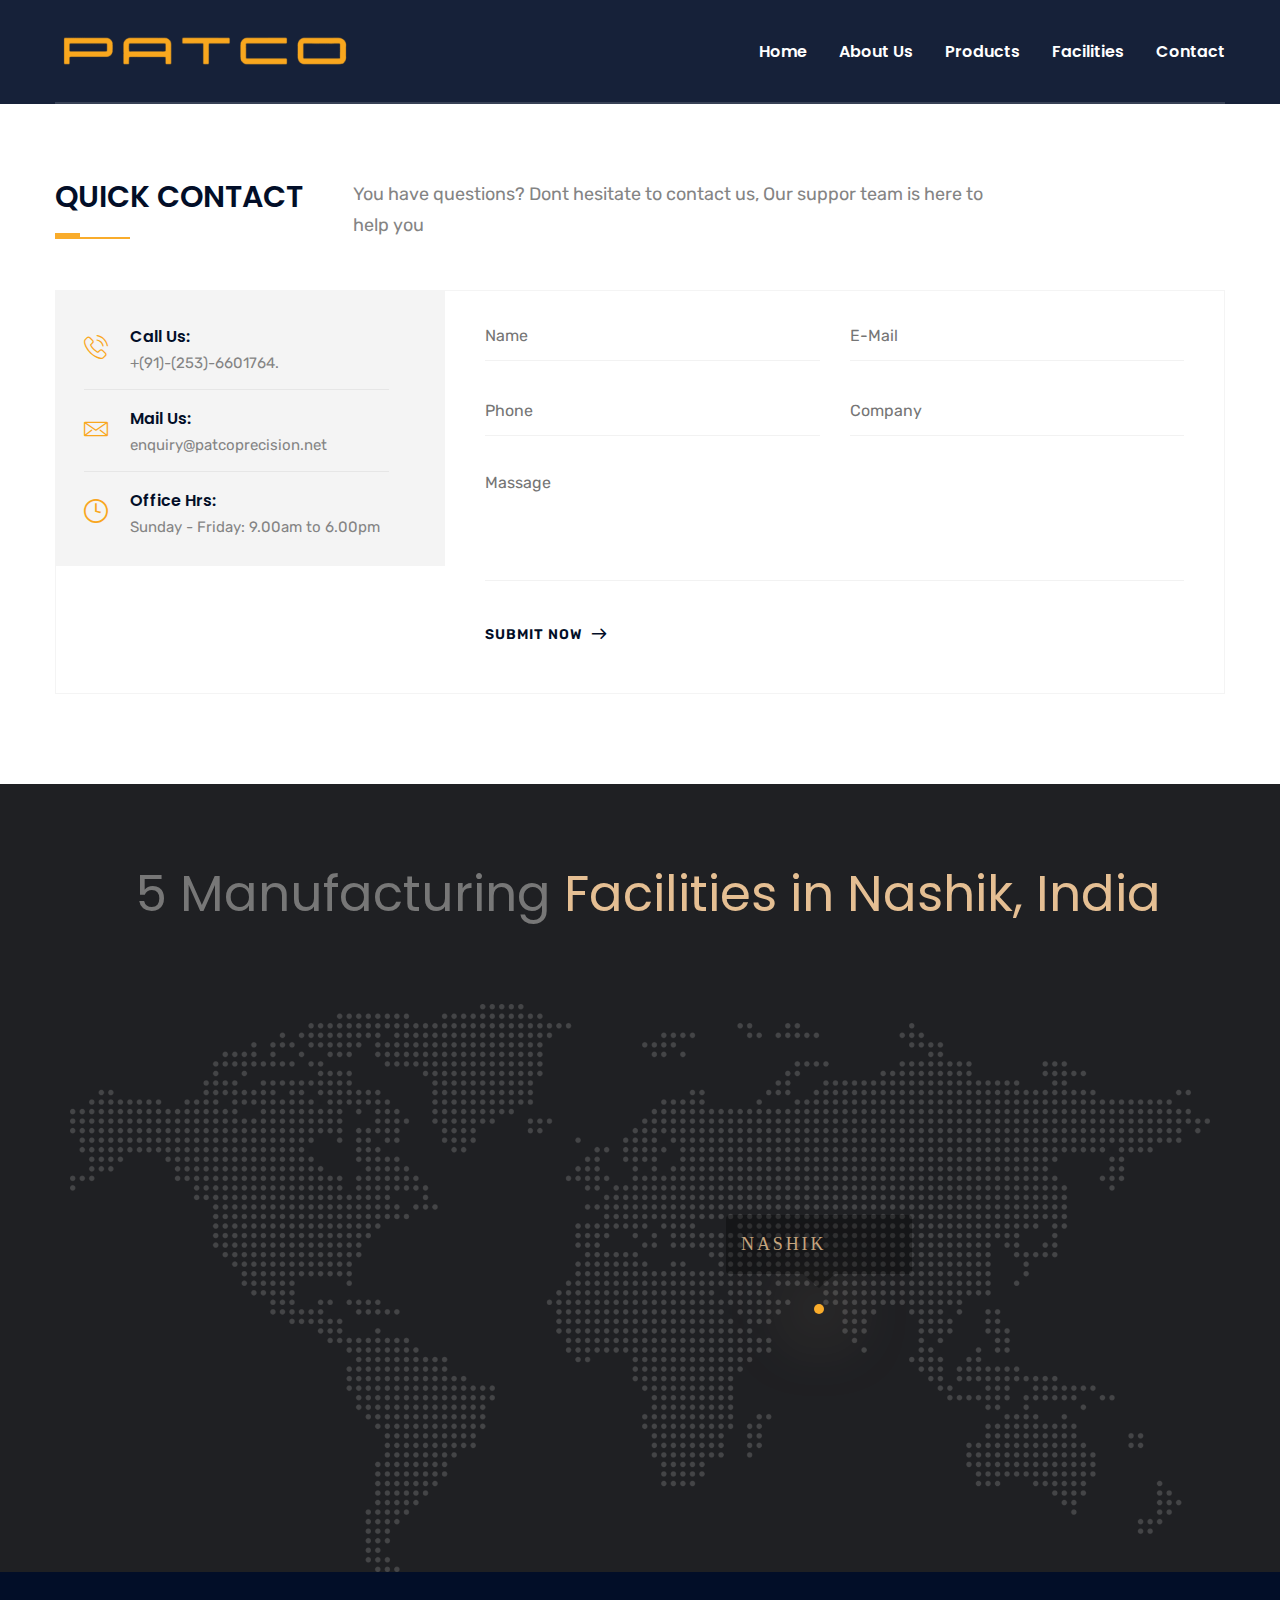
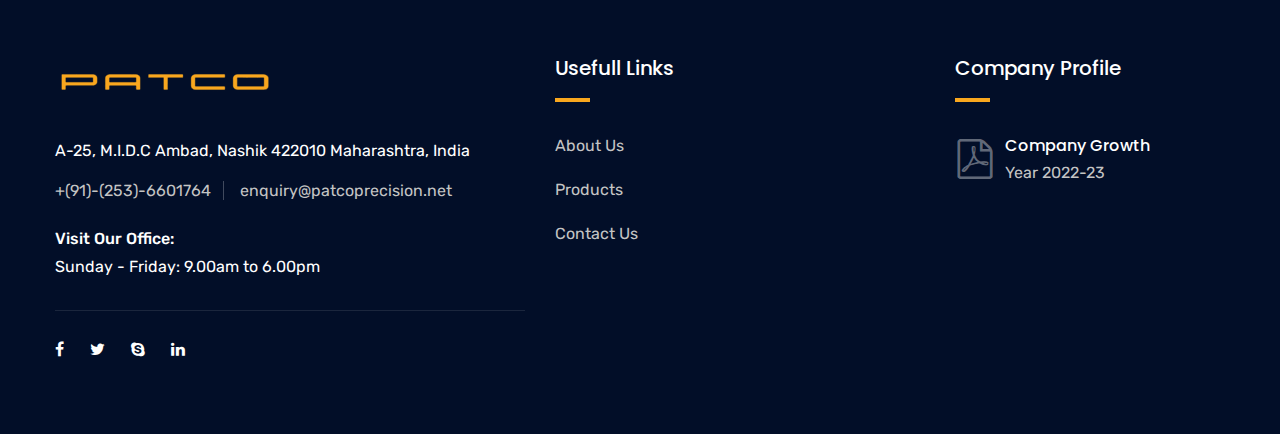
<file: contact.html>
<!DOCTYPE html>
<html>
<head>
<meta charset="utf-8">
<title>Patco Precision | Contact</title>
<!-- Stylesheets -->
<link href="css/bootstrap.css" rel="stylesheet">
<link href="css/style.css" rel="stylesheet">
<link href="css/responsive.css" rel="stylesheet">
<!--<link href="css/color.css" rel="stylesheet">-->

<link rel="shortcut icon" href="images/favicon.png" type="image/x-icon">
<link rel="icon" href="images/favicon.png" type="image/x-icon">
<!-- Responsive -->
<meta http-equiv="X-UA-Compatible" content="IE=edge">
<meta name="viewport" content="width=device-width, initial-scale=1.0, maximum-scale=1.0, user-scalable=0">
<!--[if lt IE 9]><script src="https://cdnjs.cloudflare.com/ajax/libs/html5shiv/3.7.3/html5shiv.js"></script><![endif]-->
<!--[if lt IE 9]><script src="js/respond.js"></script><![endif]-->
</head>

<body>

<div class="page-wrapper">
 	
    <!-- Preloader -->
    <div class="preloader"></div>
 	
    <!-- Main Header-->
    <header class="main-header" style="position: relative; background-color: rgba(2,14,40,0.92);">

        <!-- Header Top -->
        <div class="header-top">
            <div class="auto-container">
                <div class="top-outer clearfix">

                    <!--Top Left-->
                    <!-- <div class="top-left">
                        <ul class="links clearfix">
                            <li><a href="#"><span class="icon fa fa-phone"></span> +(91)-(253)-6601764</a></li>
                            <li><a href="#"><span class="icon fa fa-envelope-o"></span>enquiry@patcoprecision.net</a></li>
                            <li><a href="#"><span class="icon flaticon-placeholder-2"></span>Locate Us</a></li>
                        </ul>
                    </div> -->
                </div>

            </div>
        </div>
        <!-- Header Top End -->

        <!-- Main Box -->
        <div class="main-box">
            <div class="auto-container">
                <div class="outer-container clearfix">
                    <!--Logo Box-->
                    <div class="logo-box">
                        <div class="logo"><a href="index.html"><img src="images/logo.png" alt=""></a></div>
                    </div>

                    <!--Nav Outer-->
                    <div class="nav-outer clearfix">

                        <!-- Main Menu -->
                        <nav class="main-menu">
                            <div class="navbar-header">
                                <!-- Toggle Button -->
                                <button type="button" class="navbar-toggle" data-toggle="collapse"
                                    data-target=".navbar-collapse">
                                    <span class="icon-bar"></span>
                                    <span class="icon-bar"></span>
                                    <span class="icon-bar"></span>
                                </button>
                            </div>

                            <div class="navbar-collapse collapse clearfix">
                                <ul class="navigation clearfix">
                                    <li><a href="index.html">Home</a></li>
                                    <li><a href="about.html">About us</a></li>
                                    <li><a href="products.html">Products</a></li>
                                    <li class="dropdown"><a href="#">Facilities</a>
                                        <ul>
                                            <li><a href="mf.html">Manufacturing Facilities</a></li>
                                            <li><a href="Inspection-facility.html">Inspection Facilities</a></li>
                                        </ul>
                                    </li>
                                    <li><a href="contact.html">Contact</a></li>
                                </ul>
                            </div>
                        </nav>
                        <!-- Main Menu End-->

                    </div>
                    <!--Nav Outer End-->

                </div>
            </div>
        </div>

        <!--Sticky Header-->
        <div class="sticky-header">
            <div class="auto-container">

                <div class="outer-container clearfix">
                    <!--Logo Box-->
                    <div class="logo-box pull-left">
                        <div class="logo"><a href="index.html"><img src="images/logo-small.png" alt=""></a></div>
                    </div>

                    <!--Nav Outer-->
                    <div class="nav-outer clearfix">
                        <!-- Main Menu -->
                        <nav class="main-menu">
                            <div class="navbar-header">
                                <!-- Toggle Button -->
                                <button type="button" class="navbar-toggle" data-toggle="collapse"
                                    data-target=".navbar-collapse">
                                    <span class="icon-bar"></span>
                                    <span class="icon-bar"></span>
                                    <span class="icon-bar"></span>
                                </button>
                            </div>

                            <div class="navbar-collapse collapse clearfix">
                                <ul class="navigation clearfix">
                                    <li><a href="index.html">Home</a></li>
                                    <li><a href="about.html">About us</a></li>
                                    <li><a href="products.html">Products</a></li>
                                    <li class="dropdown"><a href="#">Facilities</a>
                                        <ul>
                                            <li><a href="mf.html">Manufacturing Facilities</a></li>
                                            <li><a href="Inspection-facility.html">Inspection Facilities</a></li>
                                        </ul>
                                    </li>
                                    <li><a href="contact.html">Contact</a></li>
                                </ul>
                            </div>
                        </nav>
                        <!-- Main Menu End-->

                    </div>
                    <!--Nav Outer End-->

                </div>

            </div>
        </div>
        <!--End Sticky Header-->

    </header>
    <!--End Main Header -->

    <section class="contact-section">
    	<div class="auto-container">
        	
            <!--Title Box-->
            <div class="sec-title">
            	<div class="clearfix">
                	<div class="pull-left">
                    	<h2>Quick Contact</h2>
                        <div class="separator"></div>
                    </div>
                    <div class="text">You have questions? Dont hesitate to contact us, Our suppor team is here to <br> help you </div>
                </div>
            </div>
        
        	<div class="inner-container">
            	<div class="clearfix">
                	
                    <!--Info Column-->
                    <div class="info-column col-md-4 col-sm-12 col-xs-12">
                    	<div class="inner-column">
                        	<div class="upper-box">
                            	<ul class="list-style-three">
                                	<li><span class="icon flaticon-technology-2"></span><strong>Call Us: </strong>+(91)-(253)-6601764.</li>
                                    <li><span class="icon flaticon-envelope-1"></span><strong>Mail Us: </strong>enquiry@patcoprecision.net</li>
                                    <li><span class="icon flaticon-time-1"></span><strong>Office Hrs: </strong>Sunday - Friday: 9.00am to 6.00pm</li>
                                </ul>
                            </div>
                            <!-- <div class="lower-box">
                            	<div class="lower-inner">
                                	<div class="image">
                                    	<img src="images/resource/author-7.jpg" alt="" />
                                    </div>
                                    <h3>Mr. Manager</h3>
                                    <div class="designation">Manager</div>
                                    <div class="emailed">manager@gmail.com</div>
                                </div>
                            </div> -->
                        </div>
                    </div>
                    
                    <!--Form Column-->
                    <div class="form-column col-md-8 col-sm-12 col-xs-12">
                    	<div class="inner-column">
                        	
                            <!-- Contact Form -->
                            <div class="contact-form">
                                <!--Default Form-->
                                <form method="post" action="sendemail.php" id="contact-form">
                                    <div class="row clearfix">
                                        <div class="col-md-6 col-sm-6 col-xs-12 form-group">
                                            <input type="text" name="username" placeholder="Name" required>
                                        </div>
                                        
                                        <div class="col-md-6 col-sm-6 col-xs-12 form-group">
                                            <input type="email" name="email" placeholder="E-Mail" required>
                                        </div>
                                        
                                        <div class="col-md-6 col-sm-6 col-xs-12 form-group">
                                            <input type="text" name="phone" placeholder="Phone" required>
                                        </div>
                                        
                                        <div class="col-md-6 col-sm-6 col-xs-12 form-group">
                                            <input type="text" name="subject" placeholder="Company" required>
                                        </div>
                                        
                                        <div class="col-lg-12 col-md-12 col-sm-12 col-xs-12 form-group">
                                            <textarea name="message" placeholder="Massage"></textarea>
                                        </div>
                                        
                                        <div class="col-lg-12 col-md-12 col-sm-12 col-xs-12 form-group">
                                            <button class="theme-btn submit-btn" type="submit" name="submit-form">Submit Now <span class="icon flaticon-right-arrow-1"></span></button>
                                        </div>
                                        
                                    </div>
                                </form>
                                    
                            </div>
                            <!--End Contact Form -->
                            
                        </div>
                    </div>
                    
                </div>
            </div>
        </div>
    </section>

    <section id="objects" class="objects section" style="background-color: #1f2023;">
        <div class="container">
          <header class="section-header">
            <h2 class="section-title">5 Manufacturing <span class="text-primary" style="color: #e5bf93;">Facilities in Nashik, India</span></h2>
          </header>
          <div class="section-content">
            <div class="objects">
              <img alt="" class="img-responsive" src="images/map.png">

              <!-- Objects -->

              <!-- <div class="object-label" style="left:12.6%; top:42%;">
                <div class="object-info">
                  <h3 class="object-title">New York</h3>
                </div>
              </div> -->

              <div class="object-label" style="left: 63.6%; top: 66%;">
                <div class="object-info in">
                  <h3 class="object-title">Nashik</h3>
                </div>
              </div>

              <!-- <div class="object-label" style="left: 32.2%; top: 74.6%;">
                <div class="object-info">
                  <h3 class="object-title">New York</h3>
                </div>
              </div> -->
              
              <!-- <div class="object-label" style="left: 52.3%; top: 42.5%;">
                <div class="object-info">
                  <h3 class="object-title">New York</h3>
                </div>
              </div> -->

              <!-- <div class="object-label" style="left: 50.7%; top: 20.4%;">
                <div class="object-info">
                  <h3 class="object-title">New York</h3>
                </div>
              </div>

              <div class="object-label" style="left: 64.4%; top: 22.4%;">
                <div class="object-info">
                  <h3 class="object-title">New York</h3>
                </div>
              </div>

              <div class="object-label" style="left: 82.2%; top: 32.6%;">
                <div class="object-info">
                  <h3 class="object-title">New York</h3>
                </div>
              </div>

              <div class="object-label" style="left: 84.4%; top: 82.3%;">
                <div class="object-info">
                  <h3 class="object-title">New York</h3>
                </div>
              </div> -->
            </div>
          </div>
        </div>
      </section>
    <!--End Page Title-->
    
    
    
    <!--Quote Form-->
    <div class="modal fade" id="schedule-box" tabindex="-1" role="dialog">
      <div class="modal-dialog popup-container container" role="document">
        <div class="modal-content">
            <div class="appoinment_form_wrapper clear_fix">
                <button type="button" class="close" data-dismiss="modal" aria-label="Close"><i class="fa fa-times" aria-hidden="true"></i></button>
                <div class="get-quote-form" style="background-image:url(images/background/13.jpg)">
                	<div class="inner-box">
                    	<!--Sec Title-->
                        <div class="sec-title">
                        	<div class="clearfix">
                            	<div class="pull-left">
                                	<h2>Get a Quote</h2>
                                    <div class="separator centered"></div>
                                </div>
                                <div class="pull-left">
                                	<div class="text">Get a free quote for your industrial or engineering business solutions, We are here 24/7.</div>
                                </div>
                            </div>
                        </div>
                        
                        <!-- Quote Form / Style Two-->
                        <div class="quote-form style-two">
                            <!--Shipping Form-->
                            <form method="post" action="contact.html">
                                <div class="row clearfix">
                                	<div class="form-group col-md-6 col-sm-6 col-xs-12">
                                        <input type="text" name="text" placeholder="Your Name" required>
                                    </div>
                                    <div class="form-group col-md-6 col-sm-6 col-xs-12">
                                        <input type="text" name="text" placeholder="Company Name" required>
                                    </div>
                                    <div class="form-group col-md-6 col-sm-6 col-xs-12">
                                        <input type="text" name="text" placeholder="Phone" required>
                                    </div>
                                    <div class="form-group col-md-6 col-sm-6 col-xs-12">
                                        <select class="custom-select-box">
                                            <option>Select Needed Service</option>
                                            <option>Services One</option>
                                            <option>Services Two</option>
                                        </select>
                                    </div>
                                    <div class="form-group col-md-12 col-sm-12 col-xs-12">
                                        <textarea placeholder="Your Message..."></textarea>
                                    </div>
                                    <div class="form-group col-md-12 col-sm-12 col-xs-12">
                                        <button class="theme-btn btn-style-one" type="submit" name="submit-form">Send Now <span class="icon flaticon-arrow-pointing-to-right"></span></button>
                                    </div>
                                </div>
                            </form>
                        </div>
                        
                    </div>
                </div>
            </div> 
        </div> 
      </div> 
      <a href="index.html" class="backhome">Back to Home <span class="icon flaticon-arrow-pointing-to-right"></span></a>
    </div>
    <!-- End of Quote box -->

    
    <!--Main Footer-->
    <footer class="main-footer">
        <div class="auto-container">
            <!--Widgets Section-->
            <div class="widgets-section">
                <div class="row clearfix">

                    <!--Column-->
                    <div class="column col-md-5 col-sm-6 col-xs-12">
                        <div class="footer-widget logo-widget">
                            <div class="logo">
                                <a href="index.html"><img src="images/footer-logo.png" alt="" /></a>
                            </div>
                            <div class="widget-content">
                                <div class="text">A-25, M.I.D.C Ambad, Nashik 422010 Maharashtra, India</div>
                                <ul class="list">
                                    <li>+(91)-(253)-6601764 </li>
                                    <li>enquiry@patcoprecision.net</li>
                                </ul>
                                <div class="timing">
                                    <span>Visit Our Office:</span>Sunday - Friday: 9.00am to 6.00pm
                                </div>
                                <ul class="social-icon-one">
                                    <li><a href="#"><span class="fa fa-facebook"></span></a></li>
                                    <li><a href="#"><span class="fa fa-twitter"></span></a></li>
                                    <li><a href="#"><span class="fa fa-skype"></span></a></li>
                                    <li><a href="#"><span class="fa fa-linkedin"></span></a></li>
                                </ul>
                            </div>
                        </div>
                    </div>

                    <!--Column-->
                    <div class="column col-md-4 col-sm-6 col-xs-12 footer-mid">
                        <div class="footer-widget links-widget">
                            <div class="footer-title">
                                <h2>Usefull Links</h2>
                            </div>
                            <div class="row clearfix">
                                <div class="column col-md-6 col-sm-6 col-xs-12">
                                    <ul class="links">
                                        <li><a href="about.html">About Us</a></li>
                                        <li><a href="products.html">Products</a></li>
                                        <li><a href="contact.html">Contact Us</a></li>
                                    </ul>
                                </div>
                                <!-- <div class="column col-md-6 col-sm-6 col-xs-12">
                                    <ul class="links">
                                        <li><a href="#">Market Sectors</a></li>
                                        <li><a href="#">Industries</a></li>
                                        <li><a href="#">Why Choose Us</a></li>
                                    </ul>
                                </div> -->
                            </div>
                        </div>
                    </div>

                    <!--Column-->
                    <div class="column col-md-3 col-sm-6 col-xs-12">
                        <div class="footer-widget material-widget">
                            <div class="footer-title">
                                <h2>Company Profile</h2>
                            </div>
                            <ul class="list-style-two">
                                <li><span class="icon flaticon-pdf"></span><a
                                        href="images/Patco Company Presentation.pdf" target=”_blank”>Company
                                        Growth</a>Year
                                    2022-23</li>
                            </ul>
                        </div>
                    </div>

                </div>
            </div>
        </div>
        <div class="footer-bottom">
            <!-- <div class="copyright">Copyright © 2023 <a href="#">Patco Precision</a> designed by <a href="#">Abc</a>
                All rights reserved.</div> -->
            <!-- <div class="auto-container">
            <div class="row clearfix">
                
                <div class="title-column col-md-5 col-sm-12 col-xs-12">
                    <div class="text"><span class="icon flaticon-rss-updates-subscription"></span> Keep up to date, Get latest updates, news and special offers in your inbox...</div>
                </div>
                <div class="subscribe-column col-md-7 col-sm-12 col-xs-12">
                    <div class="subscribe-form">
                        <form method="post" action="contact.html">
                            <div class="form-group">
                                <input type="email" name="email" value="" placeholder="Your E-mail Address..." required="">
                                <button type="submit" class="theme-btn">Subscribe Us <span class="flaticon-right-arrow-1"></span></button>
                            </div>
                        </form>
                    </div>
                </div>
                
            </div>
            
            <div class="copyright">Copyright © 2012-2018 <a href="#">The Metron Industry</a> Theme by <a href="#">Themekalia.</a> All rights reserved.</div>
            
        </div> -->
        </div>
    </footer>

    
</div>
<!--End pagewrapper-->

<!--Scroll to top-->
<div class="scroll-to-top scroll-to-target" data-target="html"><span class="icon fa fa-angle-double-up"></span></div>

<script src="js/jquery.js"></script>
<script src="js/bootstrap.min.js"></script>
<script src="js/jquery.fancybox.js"></script>
<script src="js/owl.js"></script>
<script src="js/wow.js"></script>
<script src="js/jquery-ui.js"></script>
<script src="js/validate.js"></script>
<script src="js/appear.js"></script>
<script src="js/script.js"></script>
<!--Google Map APi Key-->
<script src="http://maps.google.com/maps/api/js?key=AIzaSyBKS14AnP3HCIVlUpPKtGp7CbYuMtcXE2o"></script>
<script src="js/map-script.js"></script>
<!--End Google Map APi-->
</body>
</html>
</file>
<file: css/style.css>
@import url('https://fonts.googleapis.com/css?family=Hind:300,400,500,600,700|Poppins:100,100i,200,200i,300,300i,400,400i,500,500i,600,600i,700,700i,800,800i,900,900i|Rubik:300,300i,400,400i,500,500i,700,700i,900,900i');

/* The Metron - Industry and Factory HTML Template */

/************ TABLE OF CONTENTS ***************
1. Fonts
2. Reset
3. Global
4. Main Header / Style Two / Style Three
5. Main Slider
6. Services Section
7. Score Section
8. Features Section
9. Marketing Section
10. Case Section
11. Testimonial Section
12. Pricing Section
13. Partners Section
14. Main Footer
15. Page Title
16. Accordian Section
17. Sidebar Widgets
18. Quote Form Section
19. About Section
20. Team Section
21. Clients Section
22. Seo Section
23. Error Section
24. Comming Soon Section
25. Pricing Section
26. Contact Form Section

**********************************************/


/*font-family: 'Rubik', sans-serif;
font-family: 'Poppins', sans-serif;
font-family: 'Hind', sans-serif;*/

@import url('font-awesome.css');
@import url('flaticon.css');
@import url('animate.css');
@import url('hover.css');
@import url('owl.css');
@import url('jquery-ui.css');
@import url('jquery.fancybox.min.css');
@import url('jquery.bootstrap-touchspin.css');

/*** 

====================================================================
	Reset
====================================================================

 ***/
 
* {
	margin:0px;
	padding:0px;
	border:none;
	outline:none;
}

/*** 

====================================================================
	Global Settings
====================================================================

 ***/

body {
	font-size:15px;
	color:#777777;
	line-height:1.8em;
	font-weight:400;
	background:#ffffff;
	-webkit-font-smoothing: antialiased;
	-moz-font-smoothing: antialiased;
	font-family: 'Rubik', sans-serif;
	overflow-x: hidden; /* Hide horizontal scrollbar */
}

a{
	text-decoration:none;
	cursor:pointer;
	color:#F9A71E;
}

a:hover,a:focus,a:visited{
	text-decoration:none;
	outline:none;
}

h1,h2,h3,h4,h5,h6 {
	position:relative;
	font-weight:normal;
	margin:0px;
	background:none;
	line-height:1.6em;
	font-family: 'Poppins', sans-serif;
}

input,button,select,textarea{
	font-family: 'Rubik', sans-serif;
}

textarea{
	overflow:hidden;	
}

.theme_color{
	color:#F9A71E;
}

p,.text{
	position:relative;
	line-height:1.8em;	
	font-family: 'Rubik', sans-serif;
}

.page-wrapper section{
	position:relative;
	z-index:5;	
}

.strike-through{
	text-decoration:line-through;	
}

.auto-container{
	position:static;
	max-width:1200px;
	padding:0px 15px;
	margin:0 auto;
}

.page-wrapper{
	position:relative;
	margin:0 auto;
	width:100%;
	min-width:300px;
}

.grey-bg{
	background-color:#f8f8f8;
}

ul,li{
	list-style:none;
	padding:0px;
	margin:0px;	
}

.theme-btn{
	display:inline-block;
	transition:all 0.3s ease;
	-moz-transition:all 0.3s ease;
	-webkit-transition:all 0.3s ease;
	-ms-transition:all 0.3s ease;
	-o-transition:all 0.3s ease;
}

.centered{
	text-align:center;	
}

/*List Style One*/

.list-style-one{
	position:relative;
}

.list-style-one li{
	position:relative;
	padding-left:48px;
	margin-bottom:22px;
	color:#848484;
	font-size:16px;
	font-weight:400;
}

.list-style-one li strong{
	position:relative;
	display:block;
	color:#020e28;
	font-size:18px;
	font-weight:500;
}

.list-style-one li:before{
	position: absolute;
    content: "\f12a";
    left: 0px;
    top: 14px;
    color: #F9A71E;
    font-size: 22px;
    font-family: "Flaticon";
}

/*List Style Two*/

.list-style-two{
	position:relative;
}

.list-style-two li{
	position:relative;
	padding-left:50px;
	color:#c4c4c4;
	font-size:16px;
	margin-bottom:25px;
}

.list-style-two li .icon{
	position:absolute;
	left:0px;
	top:7px;
	line-height:1em;
	font-size:40px;
	font-weight:400;
	transition:all 0.3s ease;
	-moz-transition:all 0.3s ease;
	-webkit-transition:all 0.3s ease;
	-ms-transition:all 0.3s ease;
	-o-transition:all 0.3s ease;
	color:rgba(255,255,255,0.40);
}

.list-style-two li a{
	position:relative;
	font-weight:500;
	display:block;
	color:#ffffff;
	transition:all 0.3s ease;
	-moz-transition:all 0.3s ease;
	-webkit-transition:all 0.3s ease;
	-ms-transition:all 0.3s ease;
	-o-transition:all 0.3s ease;
	font-family: 'Poppins', sans-serif;
}

.list-style-two li:hover a{
	color:#F9A71E;
	text-decoration:underline;
}

.list-style-two li:hover .icon{
	color:#F9A71E;
}

/*List Style Three*/

.list-style-three{
	position:relative;
}

.list-style-three li{
	position:relative;
	margin-bottom:15px;
	color:#848484;
	font-size:15px;
	font-weight:400;
	padding-left:46px;
	padding-bottom:12px;
	border-bottom:1px solid #e6e6e6;
	font-family: 'Rubik', sans-serif;
}

.list-style-three li:last-child{
	margin-bottom:0px;
	padding-bottom:0px;
	border:none;
}

.list-style-three li .icon{
	position:absolute;
	left:0px;
	top:12px;
	color:#F9A71E;
	line-height:1em;
	font-size:24px;
}

.list-style-three li strong{
	position:relative;
	color:#020e28;
	font-size:16px;
	font-weight:600;
	display:block;
	font-family: 'Poppins', sans-serif;
}

/*List Style Four*/

.list-style-four{
	position:relative;
}

.list-style-four li{
	position:relative;
	margin-bottom:6px;
	color:#ffffff;
	font-size:18px;
	font-weight:500;
	padding-left:30px;
}

.list-style-four li:before{
	position:absolute;
	content:'\f178';
	left:0px;
	top:3px;
	color:#ffffff;
	line-height:1em;
	font-size:16px;
	font-family: 'FontAwesome';
}

/*List Style Five*/

.list-style-five{
	position:relative;
}

.list-style-five li{
	position:relative;
	margin-bottom:15px;
	color:#848484;
	font-size:16px;
	font-weight:400;
	padding-left:30px;
}

.list-style-five li:before{
	position:absolute;
	content:'\f178';
	left:0px;
	top:3px;
	color:#F9A71E;
	line-height:1em;
	font-size:16px;
	font-family: 'FontAwesome';
}

/*Btn Style One*/

.btn-style-one{
	position:relative;
	line-height:24px;
	color:#ffffff;
	font-size:14px;
	font-weight:600;
	background:#F9A71E;
	display:inline-block;
	padding:13px 22px;
	border-radius:50px;
	letter-spacing:1px;
	text-transform:uppercase;
	border:2px solid #F9A71E;
	transition:all 0.3s ease;
	-moz-transition:all 0.3s ease;
	-webkit-transition:all 0.3s ease;
	-ms-transition:all 0.3s ease;
	-o-transition:all 0.3s ease;
	font-family: 'Poppins', sans-serif;
}

.btn-style-one .icon{
	position:relative;
	top:2px;
	font-size:18px;
	margin-right:4px;
	margin-left:5px;
}

.btn-style-one:hover{
	color:#F9A71E;
	border-color:#F9A71E;
	background:none;
}

/*Btn Style Two*/

.btn-style-two{
	position:relative;
	line-height:24px;
	color:#ffffff;
	font-size:14px;
	font-weight:700;
	background:#020e28;
	display:inline-block;
	padding:12px 49px;
	border-radius:50px;
	text-transform:uppercase;
	border:2px solid #020e28;
	font-family: 'Poppins', sans-serif;
}

.btn-style-two:hover{
	color:#ffffff;
	background:#F9A71E;
	border-color:#F9A71E;
}

/*Btn Style Three*/

.btn-style-three{
	position:relative;
	line-height:24px;
	color:#ffffff;
	font-size:14px;
	font-weight:700;
	background:#F9A71E;
	display:inline-block;
	padding:12px 49px;
	border-radius:50px;
	text-transform:uppercase;
	border:2px solid #F9A71E;
	font-family: 'Poppins', sans-serif;
}

.btn-style-three:hover{
	color:#ffffff;
	background:#020e28;
	border-color:#020e28;
}

.preloader{ position:fixed; left:0px; top:0px; width:100%; height:100%; z-index:999999; background-color:#ffffff; background-position:center center; background-repeat:no-repeat; background-image:url(../images/icons/preloader.svg);}

img{
	display:inline-block;
	max-width:100%;
	height:auto;	
}

/*** 

====================================================================
	Fancy Box
====================================================================

***/

.fancybox-next span,
.fancybox-prev span{
	background-image:none !important;
	width:44px !important;
	height:44px !important;
	line-height:44px !important;
	text-align:center;
}

.fancybox-next span:before,
.fancybox-prev span:before{
	content:'';
	position:absolute;
	font-family: 'FontAwesome';
	left:0px;
	top:0px;
	font-size:12px;
	width:44px !important;
	height:44px !important;
	line-height:44px !important;
	background-color:rgba(28,28,28,0.40) !important;
	color:#ffffff;
	visibility:visible;
	transition: all 300ms ease;
	-webkit-transition: all 300ms ease;
	-ms-transition: all 300ms ease;
	-o-transition: all 300ms ease;
	-moz-transition: all 300ms ease;
}

.fancybox-next span:before{
	content:'\f178';
}

.fancybox-prev span:before{
	content:'\f177';
}

.fancybox-next:hover span:before,
.fancybox-prev:hover span:before{
	background-color:#ffffff !important;
	color:#000000;	
}

.fancybox-type-image .fancybox-close{
	right:0px;
	top:0px;
	width:45px;
	height:45px;
	background:url(../images/icons/icon-cross.png) center center no-repeat;
	background-color:rgba(17,17,17,0.50) !important;	
}

.fancybox-type-image .fancybox-close:hover{
	background-color:#000000 !important;	
}

.fancybox-type-image .fancybox-skin{
	padding:0px !important;	
}

/*** 

====================================================================
	Social Icon One
====================================================================

***/

.social-icon-one{
	position:relative;
}

.social-icon-one li{
	position:relative;
	margin-left:20px;
	display:inline-block;
}

.social-icon-one li a{
	position:relative;
	font-size:16px;
	color:#ffffff;
	-webkit-transition:all 300ms ease;
	-ms-transition:all 300ms ease;
	-o-transition:all 300ms ease;
	-moz-transition:all 300ms ease;
	transition:all 300ms ease;
}

.social-icon-one li a:hover{
	color:#F9A71E;
}

/*** 

====================================================================
	Social Icon Two
====================================================================

***/

.social-icon-two{
	position:relative;
}

.social-icon-two li{
	position:relative;
	margin:0px 5px;
	display:inline-block;
}

.social-icon-two li a{
	position:relative;
	width:40px;
	height:40px;
	font-size:14px;
	color:#848484;
	line-height:40px;
	border-radius:50%;
	text-align:center;
	display:inline-block;
	background-color:#ffffff;
	-webkit-transition:all 300ms ease;
	-ms-transition:all 300ms ease;
	-o-transition:all 300ms ease;
	-moz-transition:all 300ms ease;
	transition:all 300ms ease;
}

.social-icon-two li a:hover{
	color:#ffffff;
	background-color:#F9A71E;
}

/*** 

====================================================================
	Social Icon Three
====================================================================

***/

.social-icon-three{
	position:relative;
}

.social-icon-three li{
	position:relative;
	margin-right:15px;
	display:inline-block;
}

.social-icon-three li a{
	position:relative;
	font-size:14px;
	color:#9b9b9b;
	-webkit-transition:all 300ms ease;
	-ms-transition:all 300ms ease;
	-o-transition:all 300ms ease;
	-moz-transition:all 300ms ease;
	transition:all 300ms ease;
}

.social-icon-three li a:hover{
	color:#F9A71E;
}

/*** 

====================================================================
	Scroll To Top style
====================================================================

***/

.scroll-to-top{
	position:fixed;
	bottom:15px;
	right:15px;
	width:40px;
	height:70px;
	color:#ffffff;
	font-size:24px;
	text-transform:uppercase;
	line-height:65px;
	text-align:center;
	z-index:99999;
	cursor:pointer;
	border-radius:50px;
	background:#F9A71E;
	display:none;
	border:2px solid #F9A71E;
	-webkit-transition:all 300ms ease;
	-ms-transition:all 300ms ease;
	-o-transition:all 300ms ease;
	-moz-transition:all 300ms ease;
	transition:all 300ms ease;		
}

.scroll-to-top:hover{
	color:#F9A71E;
	background:none;
}

/*** 

====================================================================
	Main Header style
====================================================================

***/

.main-header{
	position:fixed;
	left:0px;
	top:0px;
	z-index:999;
	width:100%;
	background-color:transparent;
}

.main-header .header-top{
	position:relative;
	background:#f4f4f4;
}

.main-header .header-top .top-left{
	position:relative;
	float:left;
	padding:16px 0px 15px;
}

.main-header .header-top .top-left .links{
	position:relative;
	float:left;
	
}

.main-header .header-top .top-left .links li{
	position:relative;
	float:left;
	margin-right:18px;
	line-height:1em;
	color:#ababab;
	padding-right:18px;
}

.main-header .header-top .top-left .links li:after{
	content:'';
	position:absolute;
	right:0px;
	top:50%;
	margin-top:-7px;
	height:15px;
	border-right:1px solid #c3c3c3;
}

.header-style-two .header-top .top-left .links li:after{
	border-color:rgba(255,255,255,0.15);
}

.main-header .header-top .top-left ul li:last-child{
	margin-right:0px;
	padding-right:0px;
}

.main-header .header-top .top-left .links li:last-child:after{
	display:none;	
}

.main-header .header-top .top-left .links li .icon{
	position:relative;
	top:0px;
	color:#F9A71E;
	font-size:18px;
	line-height:24px;
	margin-right:10px;
}

.main-header .header-top .top-left .links li a{
	position:relative;
	line-height:22px;
	color:#020e28;
	font-size:16px;
	font-weight:400;
	-moz-transition:all 500ms ease;
	-webkit-transition:all 500ms ease;
	-ms-transition:all 500ms ease;
	-o-transition:all 500ms ease;
	transition:all 500ms ease;
}

.header-style-two .header-top .top-left .links li a{
	color:#ffffff;
}

.main-header .header-top .top-left .links li a:hover{
	color:#F9A71E;
}

.main-header .header-top .top-right{
	position:relative;
	float:right;
	padding:16px 0px;
}

.main-header .header-top .top-right ul li{
	position:relative;
	color:#808080;
	font-size:14px;
	float:left;
	line-height:1.6em;
	margin-right:20px;
}

.main-header .header-top .top-right ul li span{
	position:relative;
	margin:0px 5px;
}

.main-header .header-top .top-right ul li a{
	position:relative;
	color:#020e28;
	font-size:16px;
	-moz-transition:all 500ms ease;
	-webkit-transition:all 500ms ease;
	-ms-transition:all 500ms ease;
	-o-transition:all 500ms ease;
	transition:all 500ms ease;
}

.header-style-two .header-top .top-right ul li a,
.header-style-three .header-upper-two .header-upper-left .language a{
	color:#ffffff;
}

.header-style-three .header-upper-two .header-upper-left .info-box{
	position:relative;
	padding-left:20px;
	margin-left:20px;
	display:inline-block;
	border-left:2px solid rgba(255,255,255,0.20);
}

.header-style-three .header-upper-two .info-box ul li{
	position:relative;
	color:#ffffff;
	font-size:16px;
}

.header-style-three .header-upper-two .info-box ul li span{
	display:block;
	color:#F9A71E;
}

.main-header .header-top .top-right ul li a .icon{
	position:relative;
	margin-right:12px;
	color:#F9A71E;
}

.main-header .header-top .top-right > ul > li > a:hover{
	color:#F9A71E;
	text-decoration:underline;
}

.main-header .header-top .top-right > ul{
	position:relative;
	float:left;
}

.main-header .header-top .top-right > ul > li:last-child{
	margin-right:0px;
	padding-left:12px;
}

.main-header .header-top .top-right > ul > li:last-child::before{
	position:absolute;
	content:'';
	left:0px;
	top:3px;
	width:1px;
	height:15px;
	background-color:#d0d0d0;
}

.header-style-two{
	background-color:#ffffff;
}

.header-style-two .header-top .top-right > ul > li:last-child::before{
	background-color:rgba(255,255,255,0.20);
}

.main-menu .navigation > li:last-child > ul{
	left:auto;
	right:0px;
}

.main-header .header-lower{
	position:relative;
	padding-top:30px;
	overflow:hidden;
}

.main-header .header-lower .lower-left{
	position:relative;
	margin-bottom:10px;
}

.main-header .header-lower .info-box{
    position: relative;
    float: left;
    min-height: 45px;
    margin-right: 28px;
    font-size: 14px;
    color: #5c657a;
    text-align: left;
	font-weight:500;
	line-height:1.8em;
	margin-bottom:20px;
    padding: 0px 28px 0px 50px;
	border-right:2px solid #e6e6e6;
}

.main-header .header-lower .info-box:last-child{
	margin-right:0px;
	padding-right:0px;
	border:none;
}

.main-header .header-lower .info-box .icon-box{
	position:absolute;
	left:0px;
	top:4px;
	color:#c1c1c1;
	font-size:42px;
	line-height:1em;
}

.main-header .header-lower .info-box strong{
	text-transform:uppercase;
	font-weight:600;
	color:#5c657a;
	display:block;
	font-family: 'Poppins', sans-serif;
}

.main-header .header-lower .lower-right{
	position:relative;
	margin-top:20px;
	padding-left:10px;
}

.main-header .header-lower .lower-right:before{
	position:absolute;
	content:'';
	left:0%;
	bottom:0px;
	width:2000px;
	height:100%;
	background-color:#020e28;
	-ms-transform: skewX(-25deg);
    -webkit-transform: skewX(-25deg);
    transform: skewX(-25deg);
}

.main-header .header-lower .search-box{
	position:relative;
	float:left;
}

.main-header .header-lower .search-box .form-group{
	position:relative;
	margin:0px;
}

.main-header .header-lower .search-box .form-group input[type="text"],
.main-header .header-lower .search-box .form-group input[type="search"]{
	position:relative;
	line-height:25px;
	padding:10px 50px 10px 20px;
	background:rgba(255,255,255,0);
	display:block;
	font-size:14px;
	height:60px;
	width:330px;
	float:right;
	color:#ffffff;
	transition:all 500ms ease;
	-moz-transition:all 500ms ease;
	-webkit-transition:all 500ms ease;
	-ms-transition:all 500ms ease;
	-o-transition:all 500ms ease;
}

.main-header .header-lower .search-box .form-group input::-webkit-input-placeholder{
	color:rgba(255,255,255,1);
}

.main-header .header-lower .search-box .form-group button{
	position:absolute;
	right:0px;
	top:0px;
	height:60px;
	width:45px;
	display:block;
	font-size:14px;
	color:#F9A71E;
	line-height:100%;
	font-weight:normal;
	background:none;
	text-align:right;
}

.header-style-three .header-upper-two .header-upper-left{
	position:relative;
	padding-left:300px;
	padding-top:18px;
	padding-bottom:17px;
}

.header-style-three .header-upper-two .header-upper-left .language{
	position:relative;
	float:left;
	padding:14px 0px;
}

.header-style-three .header-upper-two .header-upper-right .social-icon-one{
	margin-top:32px;
}

.header-style-three .header-lower-two{
	position:relative;
	background-color:#ffffff;
}

.header-style-three .header-lower-two .outer-container{
	position:relative;
	padding-left:284px;
}

.header-style-three .header-lower-two .logo-box{
	position:absolute;
	left:0px;
	top:-90px;
}

.header-style-three .header-lower-two .nav-outer{
	width:100%;
	padding-left:18px;
}

.header-style-three .header-lower-two .main-menu .navigation > li{
	padding:0px;
	margin-left:0px;
	margin-right:35px;
}

.header-style-three .header-lower-two .main-menu .navigation > li > a{
	color:#020e28;
}

.header-style-four{
	position:absolute;
	left:0px;
	top:0px;
	background:none;
}

.header-style-four .header-top{
	background-color:#020e28;
}

.header-style-four .header-top .top-left{
	padding:12px 0px 12px;
}

.header-style-four .header-top .top-left ul > li.language{
	padding-right:0px;
}

.header-style-four .header-top .top-left ul > li.language > a{
	padding:4px 17px;
	background-color:#F9A71E !important;
}

.header-style-four .header-top .top-left ul > li.language > a:hover{
	color:#ffffff;
}

.header-style-four .header-top .top-left .links li a,
.header-style-four .header-top .top-right ul li a{
	color:#ffffff;
}

.header-style-four .header-top .top-left .links li:after{
	display:none;
}

.header-style-four .header-top .top-right > ul > .language{
	padding-left:0px;
	padding-right:12px;
	margin-right:2px;
	border-right:1px solid rgba(255,255,255,0.20);
}

.header-style-four .header-top .top-right > ul > .language > a > .fa{
	color:#F9A71E;
}

.header-style-four .header-top .top-right > ul > li:last-child::before{
	display:none;
}

.header-style-four .header-top .top-right > .social-icon-one{
	float:left;
}

.header-style-four .header-top .top-right > .social-icon-one > li{
	margin-right:0px;
	margin-left:12px;
}

.header-style-four .header-top .top-right > .social-icon-one > li:last-child{
	padding-left:0px;
}

/*Language Dropdown*/

.main-header .language .flag-img{
	position:relative;
	margin-right:10px;
	top:-2px;
}

.main-header .language .dropdown-menu{
	top:100%;
	left:0px;
	width:180px;	
	border-radius:0px;
	margin-top:18px;
	background-color:#222222;
	border:none;
	padding:0px;
    border-top:3px solid #F9A71E;
}

.main-header .language > a{
	padding:0px 0px;
	background:none !important;
    border:0px;	
	border-radius:0px;
}

.main-header language a:hover{
	background:none;
}

.main-header .language .dropdown-menu > li{
	padding-right:0px !important;
	margin:0px !important;
	float:none;
	width:100%;
	display:block !important;
    border-bottom: 1px solid rgba(255,255,255,0.20);
}

.main-header .language .dropdown-menu > li:last-child{
	border-bottom:none;	
}

.main-header .language .dropdown-menu > li > a{
	padding:10px 20px !important;
	color:#ffffff !important;
	text-align:left;
	-webkit-transition:all 300ms ease;
	-ms-transition:all 300ms ease;
	-o-transition:all 300ms ease;
	-moz-transition:all 300ms ease;
	transition:all 300ms ease;
}

.main-header .language .dropdown-menu > li > a:hover{
	color:#ffffff !important;
	background-color:#F9A71E;
}

/*Main Box*/

.main-header .main-box{
	position:relative;
	padding:0px 0px;
	left:0px;
	top:0px;
	width:100%;
	-webkit-transition:all 300ms ease;
	-ms-transition:all 300ms ease;
	-o-transition:all 300ms ease;
	-moz-transition:all 300ms ease;
	transition:all 300ms ease;
}

.main-header .main-box .outer-container{
	position:relative;
}

.main-header .main-box .outer-container:before{
	position:absolute;
	content:'';
	left:0px;
	bottom:0px;
	width:100%;
	height:2px;
	background-color:rgba(255,255,255,0.15);
}

.header-style-two .main-box .outer-container:before{
	background-color:rgba(230,230,230,1)
}

.header-style-four .main-box .outer-container:before{
	display:none;
}

.main-header .main-box .logo-box{
	position:relative;
	float:left;
	left:0px;
	z-index:10;
	/* padding:15px 0px; */
}

.main-header.fixed-header .main-box .logo-box{
	padding:5px 0px;
}

.main-header .main-box .logo-box .logo img{
	display:inline-block;
	max-width:75%;
	-webkit-transition:all 300ms ease;
	-ms-transition:all 300ms ease;
	-o-transition:all 300ms ease;
	-moz-transition:all 300ms ease;
	transition:all 300ms ease;	
}

.main-header.fixed-header .nav-outer .search-box-outer{
	margin-top:-10px;
}

.main-header.fixed-header .main-box .logo-box .logo img{
	height:60px;
}

.main-header .nav-toggler{
	position:relative;
	right:0px;
	width:44px;
	height:46px;
	top:50%;
	margin-top:0px;
	display: block;
	border-radius:4px;
	text-align:center;
	border:1px solid #dddddd;
}

.main-header .nav-toggler button{
	position:relative;
	left:12px;
	display:block;
	color:#444444;
	text-align:center;
	font-size:20px;
	line-height:44px;
	background:none;
	font-weight:600;
}

.main-header .nav-outer{
	position:static;
	float:right;
}

.main-header .nav-outer .outer-box{
	position:relative;
	float:right;
	margin-left:28px;
	margin-top:26px;
}

.header-style-three .nav-outer .outer-box{
	margin-top:20px;
	margin-left:0px;
}

.header-style-three .nav-outer .outer-box .quote-btn{
	padding:3px 22px 3px !important;
	color:#020e28 !important;
	border-color:#e6e6e6 !important;
}

.header-style-three .nav-outer .outer-box .quote-btn:after{
	background-color:#e6e6e6 !important;
	bottom:0px !important;
}

.main-header .nav-outer .outer-box .quote-btn{
	position:relative;
	font-size:14px;
	font-weight:700;
	color:#ffffff;
	float:left;
	letter-spacing:1px;
	text-transform:uppercase;
	padding:12px 22px 14px;
	border-left:2px solid rgba(255,255,255,0.20);
	border-right:2px solid rgba(255,255,255,0.20);
	font-family: 'Poppins', sans-serif;
}

.header-style-four .nav-outer .outer-box .quote-btn{
	padding-right:0px;
	border-right:0px;
}

.main-header .nav-outer .outer-box .quote-btn:after{
	position:absolute;
	content:'';
	left:22px;
	right:22px;
	bottom:16px;
	height:1px;
	-webkit-transition:all 300ms ease;
	-ms-transition:all 300ms ease;
	-o-transition:all 300ms ease;
	-moz-transition:all 300ms ease;
	transition:all 300ms ease;	
	background-color:#ffffff;
}

.header-style-four .nav-outer .outer-box .quote-btn:after{
	right:0px;
}

.main-header .nav-outer .outer-box .quote-btn:hover{
	color:#F9A71E;
	border-color:#F9A71E;
}

.main-header .nav-outer .outer-box .quote-btn:hover::after{
	background-color:#F9A71E;
}

.main-header .nav-outer .outer-box .quote-btn .icon{
	position:relative;
	width:20px;
	height:13px;
	margin-left:2px;
	display:inline-block;
	background:url(../images/icons/msg-icon.png) no-repeat;
}

.main-header .nav-outer .outer-box .quote-btn .icon.icon-two{
	background:url(../images/icons/msg-icon-1.png) no-repeat;
}

.main-header .nav-outer .outer-box .social-icon-one{
	float:left;
	margin-left:6px;
	margin-top:14px;
}

.header-style-two .nav-outer .outer-box .social-icon-one li a{
	color:#848484;
}

.main-header .nav-outer .outer-box .talk{
	position:relative;
	color:#F9A71E;
	font-weight:700;
	font-size:14px;
	float:left;
	margin-top:-10px;
	margin-left:35px;
	display:inline-block;
	text-transform:uppercase;
	font-family: 'Poppins', sans-serif;
}

.main-header .nav-outer .outer-box .talk .icon{
	position:relative;
	display:inline-block;
	margin-right:10px;
}

.main-header .nav-outer .search-box-outer{
	position: relative;
	right:0px;
	float:left;
	color:#F9A71E;
	margin-left:20px;
	margin-top:3px;
}

.main-header .search-box-btn{
	position:relative;
	display:block;
	color:#F9A71E;
	padding:0px;
	margin:0px;
	font-size:14px;
	cursor:pointer;
	background:none;
	text-align:right;
	transition:all 500ms ease;
	-moz-transition:all 500ms ease;
	-webkit-transition:all 500ms ease;
	-ms-transition:all 500ms ease;
	-o-transition:all 500ms ease;
}

.main-header .search-box-outer .dropdown-menu{
	top:45px;
	right:0px;
	padding:0px;
	width:280px;	
	border-radius:0px;
	border-top:3px solid #F9A71E;
}

.main-header .search-box-outer .dropdown-menu > li{
	padding:0px;
	border:none;
	background:none;
}

.main-header .search-panel .form-container{
	padding:25px 20px;	
}

.main-header .search-panel .form-group{
	position:relative;
	margin:0px;	
}

.main-header .search-panel input[type="text"],
.main-header .search-panel input[type="search"],
.main-header .search-panel input[type="password"],
.main-header .search-panel select{
	display:block;
	width:100%;
	height:40px;
	color:#000000;
	line-height:24px;
	background:#ffffff;	
	border:1px solid #e0e0e0;
	padding:7px 40px 7px 15px;
	-webkit-transition:all 300ms ease;
	-ms-transition:all 300ms ease;
	-o-transition:all 300ms ease;
	-moz-transition:all 300ms ease;
	transition:all 300ms ease;
}

.main-header .search-panel input:focus,
.main-header .search-panel select:focus{
	border-color:#F9A71E;	
}

.main-header .search-panel .search-btn{
	position:absolute;
	right:0px;
	top:0px;
	width:40px;
	height:40px;
	text-align:center;
	color:#555555;
	font-size:12px;
	background:none;
	cursor:pointer;
}

.header-style-two .header-top{
	background-color:#020e28;
}

.main-menu{
	position:static;
	float:left;
	-webkit-transition:all 300ms ease;
	-ms-transition:all 300ms ease;
	-o-transition:all 300ms ease;
	-moz-transition:all 300ms ease;
	transition:all 300ms ease;
}

.main-menu .navbar-collapse{
	padding:0px;	
}

.main-menu .navigation{
	position:static;
	margin:0px;
}

.main-menu .navigation > li{
	position:relative;
	float:left;
	padding:17px 0px;
	margin-left:32px;
}

.main-menu .navigation > li.has-mega-menu{
	position:static;
}

.main-menu .navigation > li.has-mega-menu:before,
.main-menu .navigation > li.has-mega-menu:after{
	display:none;	
}

.header-style-four .navigation > li{
	padding-bottom:0px;
}

.main-menu .navigation > li:after{
	position:absolute;
	content:'';
	left:0px;
	bottom:0px;
	width:100%;
	height:2px;
	opacity:0;
	background-color:#F9A71E;
	-webkit-transition:all 300ms ease;
	-ms-transition:all 300ms ease;
	-o-transition:all 300ms ease;
	-moz-transition:all 300ms ease;
	transition:all 300ms ease;
}

.main-menu .navigation > li:before{
	position:absolute;
	content:'';
	left:50%;
	bottom:2px;
	width:25px;
	height:4px;
	opacity:0;
	margin-left:-13px;
	background-color:#F9A71E;
	-webkit-transition:all 300ms ease;
	-ms-transition:all 300ms ease;
	-o-transition:all 300ms ease;
	-moz-transition:all 300ms ease;
	transition:all 300ms ease;
}

.main-menu .navigation > li.current::before,
.main-menu .navigation > li.current::after{
	opacity:1;
}

.main-menu .navigation > li:hover::before,
.main-menu .navigation > li:hover::after{
	opacity:1;
}

.main-menu .navigation > li > a{
	position:relative;
	display:block;
	padding:20px 0px;
	color:#ffffff;
	text-align:center;
	line-height:30px;
	letter-spacing:0px;
	font-weight:600;
	font-size:16px;
	text-transform:capitalize;
	opacity:1;
	-webkit-transition:all 300ms ease;
	-ms-transition:all 300ms ease;
	-o-transition:all 300ms ease;
	-moz-transition:all 300ms ease;
	transition:all 300ms ease;	
	font-family: 'Poppins', sans-serif;
}

.header-style-two .main-menu .navigation > li > a{
	color:#020e28;
}

.header-style-two .nav-outer .outer-box .quote-btn{
	color:#020e28;
	border-color:#e6e6e6;
}

.header-style-two .nav-outer .outer-box .quote-btn:after{
	background-color:#e6e6e6;
}

.sticky-header .main-menu .navigation > li > a{
	padding:5px 0px;	
}

.main-menu .navigation > li:hover > a,
.main-menu .navigation > li.current > a{
	color:#F9A71E;
	opacity:1;
}

.main-menu .navigation > li:hover > a:before,
.main-menu .navigation > li.current > a:before{
	width:100%;
}

.main-menu .navigation > li > ul{
	position:absolute;
	left:0px;
	top:100%;
	width:270px;
	z-index:100;
	display:none;
	padding:5px 20px;
	background:#ffffff;
	-webkit-box-shadow:2px 2px 5px 1px rgba(0,0,0,0.05),-2px 0px 5px 1px rgba(0,0,0,0.05);
	-ms-box-shadow:2px 2px 5px 1px rgba(0,0,0,0.05),-2px 0px 5px 1px rgba(0,0,0,0.05);
	-o-box-shadow:2px 2px 5px 1px rgba(0,0,0,0.05),-2px 0px 5px 1px rgba(0,0,0,0.05);
	-moz-box-shadow:2px 2px 5px 1px rgba(0,0,0,0.05),-2px 0px 5px 1px rgba(0,0,0,0.05);
	box-shadow:2px 2px 5px 1px rgba(0,0,0,0.05),-2px 0px 5px 1px rgba(0,0,0,0.05);
	font-family:'Poppins',sans-serif;
	border-bottom:2px solid #F9A71E;
}

.main-menu .navigation > li > ul:before{
	position:absolute;
	content:'';
	left:0px;
	top:-12px;
	width:100%;
	height:12px;
}

.main-menu .navigation > li > ul.from-right{
	left:auto;
	right:0px;	
}

.main-menu .navigation > li > ul > li{
	position:relative;
	width:100%;
	border-bottom:1px solid #f2f2f2;
	text-transform:capitalize;
	transition:all 500ms ease;
	-moz-transition:all 500ms ease;
	-webkit-transition:all 500ms ease;
	-ms-transition:all 500ms ease;
	-o-transition:all 500ms ease;
}

.main-menu .navigation > li > .mega-menu{
	position:absolute;
	left:0px;
	width:100%;
	background-color: #ffffff;
    padding: 45px 40px 30px 45px;
    top: 100%;
	z-index:10;
	margin-top:10px;
	display:none;
	background-position:right bottom;
	background-repeat:no-repeat;
	-webkit-box-shadow:2px 2px 5px 1px rgba(0,0,0,0.05),-2px 0px 5px 1px rgba(0,0,0,0.05);
	-ms-box-shadow:2px 2px 5px 1px rgba(0,0,0,0.05),-2px 0px 5px 1px rgba(0,0,0,0.05);
	-o-box-shadow:2px 2px 5px 1px rgba(0,0,0,0.05),-2px 0px 5px 1px rgba(0,0,0,0.05);
	-moz-box-shadow:2px 2px 5px 1px rgba(0,0,0,0.05),-2px 0px 5px 1px rgba(0,0,0,0.05);
	box-shadow:2px 2px 5px 1px rgba(0,0,0,0.05),-2px 0px 5px 1px rgba(0,0,0,0.05);
}

.main-menu .navigation > li > .mega-menu:before{
	position:absolute;
	content:'';
	left:0px;
	top:-10px;
	width:100%;
	height:10px;
}

.main-menu .navigation > li:hover > .mega-menu{
	opacity:1;
	visibility:visible;
	transition:all 500ms ease;
	-moz-transition:all 500ms ease;
	-webkit-transition:all 500ms ease;
	-ms-transition:all 500ms ease;
	-o-transition:all 500ms ease;
}

.main-menu .navigation > li > .mega-menu .mega-menu-bar{
	position: relative;
}

.main-menu .navigation > li .mega-menu-bar h3{
	position:relative;
	color:#020e28;
	font-size:20px;
	font-weight:500;
	padding-bottom:10px;
	border-bottom:2px solid #f2f2f2;
}

.main-menu .navigation > li .mega-menu-bar > ul{
	position:relative;
}

.main-menu .navigation > li .mega-menu-bar .column > ul > li{
	position:relative;
	width:100%;
	border-bottom:1px solid #f2f2f2;
	text-transform:capitalize;
	transition:all 500ms ease;
	-moz-transition:all 500ms ease;
	-webkit-transition:all 500ms ease;
	-ms-transition:all 500ms ease;
	-o-transition:all 500ms ease;
}

.main-menu .navigation > li .mega-menu-bar .column{
	position:relative;
	margin-bottom:10px;
}

.main-menu .navigation > li .mega-menu-bar .column > ul > li:last-child{
	border:none;
}

.main-menu .navigation > li .mega-menu-bar .column > ul > li > a{
	position:relative;
	display:block;
	padding:13px 0px;
	line-height:24px;
	font-weight:400;
	font-size:16px;
	color:#848484;
	text-align:left;
	text-transform:capitalize;
	transition:all 500ms ease;
	-moz-transition:all 500ms ease;
	-webkit-transition:all 500ms ease;
	-ms-transition:all 500ms ease;
	-o-transition:all 500ms ease;
	font-family: 'Rubik', sans-serif;
}

.main-menu .navigation > li > ul > li:last-child{
	border-bottom:none;	
}

.main-menu .navigation > li > ul > li > a{
	position:relative;
	display:block;
	padding:13px 0px;
	line-height:24px;
	font-weight:400;
	font-size:16px;
	color:#848484;
	text-align:left;
	text-transform:capitalize;
	transition:all 500ms ease;
	-moz-transition:all 500ms ease;
	-webkit-transition:all 500ms ease;
	-ms-transition:all 500ms ease;
	-o-transition:all 500ms ease;
	font-family: 'Rubik', sans-serif;
}

.main-menu .navigation > li > ul > li:hover{
	border-color:#F9A71E;
}

.main-menu .navigation > li > ul > li:hover > a,
.main-menu .navigation > li .mega-menu-bar .column > ul > li > a:hover{
	color:#F9A71E;
}

.main-menu .navigation > li > ul > li.dropdown > a:after{
	font-family: 'FontAwesome';
	content: "\f105";
	position:absolute;
	right:0px;
	top:15px;
	width:10px;
	height:20px;
	display:block;
	line-height:21px;
	font-size:16px;
	font-weight:normal;
	text-align:center;
	z-index:5;	
}

.main-menu .navigation > li > ul > li.dropdown:hover > a:after{
	color:#F9A71E;
}

.main-menu .navigation > li > ul > li > ul{
	position:absolute;
	left:109%;
	top:0px;
	width:270px;
	z-index:100;
	display:none;
	padding:5px 20px;
	background:#ffffff;
	-webkit-box-shadow:2px 2px 5px 1px rgba(0,0,0,0.05),-2px 0px 5px 1px rgba(0,0,0,0.05);
	-ms-box-shadow:2px 2px 5px 1px rgba(0,0,0,0.05),-2px 0px 5px 1px rgba(0,0,0,0.05);
	-o-box-shadow:2px 2px 5px 1px rgba(0,0,0,0.05),-2px 0px 5px 1px rgba(0,0,0,0.05);
	-moz-box-shadow:2px 2px 5px 1px rgba(0,0,0,0.05),-2px 0px 5px 1px rgba(0,0,0,0.05);
	box-shadow:2px 2px 5px 1px rgba(0,0,0,0.05),-2px 0px 5px 1px rgba(0,0,0,0.05);
	font-family:'Poppins',sans-serif;
	border-bottom:2px solid #F9A71E;
}

.main-menu .navigation > li > ul > li > ul > li{
	position:relative;
	width:100%;
	border-bottom:1px solid #f2f2f2;
	text-transform:capitalize;
	transition:all 500ms ease;
	-moz-transition:all 500ms ease;
	-webkit-transition:all 500ms ease;
	-ms-transition:all 500ms ease;
	-o-transition:all 500ms ease;
}

.main-menu .navigation > li > ul > li > ul > li:hover{
	border-color:#F9A71E;
}

.main-menu .navigation > li > ul > li > ul > li:last-child{
	border-bottom:none;	
}

.main-menu .navigation > li > ul > li  > ul > li > a{
	position: relative;
    display: block;
    padding: 13px 0px;
    line-height: 24px;
    font-weight: 400;
    font-size: 16px;
    color: #848484;
    text-align: left;
    text-transform: capitalize;
    transition: all 500ms ease;
    -moz-transition: all 500ms ease;
    -webkit-transition: all 500ms ease;
    -ms-transition: all 500ms ease;
    -o-transition: all 500ms ease;
    font-family: 'Rubik', sans-serif;
}

.main-menu .navigation > li > ul > li  > ul > li > a:hover{
	color:#F9A71E;
}

.main-menu .navigation > li.dropdown:hover > ul{
	visibility:visible;
	opacity:1;
	top:100%;
	margin-top:10px;
	transition:all 500ms ease;
	-moz-transition:all 500ms ease;
	-webkit-transition:all 500ms ease;
	-ms-transition:all 500ms ease;
	-o-transition:all 500ms ease;
}

.main-menu .navigation li > ul > li.dropdown:hover > ul{
	visibility:visible;
	opacity:1;
	top:0px;
	transition:all 500ms ease;
	-moz-transition:all 500ms ease;
	-webkit-transition:all 500ms ease;
	-ms-transition:all 500ms ease;
	-o-transition:all 500ms ease;	
}

.main-menu .navigation li.dropdown .dropdown-btn{
	position:absolute;
	right:10px;
	top:6px;
	width:34px;
	height:30px;
	border:1px solid #ffffff;
	text-align:center;
	font-size:16px;
	line-height:26px;
	color:#ffffff;
	cursor:pointer;
	z-index:5;
	display:none;
}

.main-header .header-upper{
	position:relative;
	background:#ffffff;
	z-index:5;
	transition:all 500ms ease;
	-moz-transition:all 500ms ease;
	-webkit-transition:all 500ms ease;
	-ms-transition:all 500ms ease;
	-o-transition:all 500ms ease;
}

.main-header .header-upper .logo img{
	position:relative;
	display:inline-block;
	max-width:100%;
}

.main-header .header-upper .logo-outer{
	position:relative;
	z-index:25;
	padding:18px 0px;
}

/*Sticky Header*/

.sticky-header{
	position:fixed;
	opacity:0;
	visibility:hidden;
	left:0px;
	top:0px;
	width:100%;
	padding:0px 0px;
	background:#ffffff;
	z-index:0;
	transition:all 300ms ease;
	-moz-transition:all 300ms ease;
	-webkit-transition:all 300ms ease;
	-ms-transition:all 300ms ease;
	-o-transition:all 300ms ease;
}

.sticky-header .logo{
	padding:14px 0px 15px;
}

.fixed-header .sticky-header{
	z-index:999;
	opacity:1;
	visibility:visible;
	-ms-animation-name: fadeInDown;
	-moz-animation-name: fadeInDown;
	-op-animation-name: fadeInDown;
	-webkit-animation-name: fadeInDown;
	animation-name: fadeInDown;
	-ms-animation-duration: 500ms;
	-moz-animation-duration: 500ms;
	-op-animation-duration: 500ms;
	-webkit-animation-duration: 500ms;
	animation-duration: 500ms;
	-ms-animation-timing-function: linear;
	-moz-animation-timing-function: linear;
	-op-animation-timing-function: linear;
	-webkit-animation-timing-function: linear;
	animation-timing-function: linear;
	-ms-animation-iteration-count: 1;
	-moz-animation-iteration-count: 1;
	-op-animation-iteration-count: 1;
	-webkit-animation-iteration-count: 1;
	animation-iteration-count: 1;	
	-webkit-box-shadow: 0px 6px 15px 0px rgba(0,0,0,0.10);
	-moz-box-shadow: 0px 6px 15px 0px rgba(0,0,0,0.10);
	box-shadow: 0px 6px 15px 0px rgba(0,0,0,0.10);
}

.main-header .sticky-header .main-menu .navigation > li{
	margin-right:0px;
	margin-left:30px;
	padding:20px 0px 10px;
}

.main-header .sticky-header .main-menu .navigation > li > a{
	color:#333333;
}

.main-header .sticky-header .main-menu .navigation > li:before,
.main-header .sticky-header .main-menu .navigation > li:after{
	display:none;
}

.main-header .sticky-header .right-col{
	position:relative;
}

/*** 

====================================================================
	Main Slider style
====================================================================

***/

.main-slider{
	position:relative;
	z-index:10;
}

.main-slider .tp-caption{
	z-index:5 !important;
}

.main-slider .tp-dottedoverlay{
	background:rgba(0,0,0,0.40) !important;	
}

.main-slider h2{
	position:relative;
	color:#ffffff;
	font-size:53px;
	font-weight:600;
	line-height:1.3em;
	display:inline-block;
}

.main-slider h2.dark{
	color:#020e28;
}

.main-slider h2.alternate{
	padding-bottom:25px;
	border-bottom:1px solid rgba(255,255,255,0.20);
}

.main-slider h2.style-two{
	padding-bottom:25px;
	border-bottom:1px solid rgba(0,0,0,0.10);
}

.main-slider .text{
	position:relative;
	color:#d8d8d8;
	font-size:20px;
	line-height:1.7em;
	/* font-weight: 500; */
}

.main-slider .text.style-two{
	color:#848484;
}

.main-slider .text.alternate{
	color:#ffffff;
	font-size:20px;
}

.main-slider .text.style-three{
	color:#020e28;
	font-size:20px;
}

.main-slider .know_more{
	position:relative;
	color:#F9A71E;
	font-weight:600;
	font-size:14px;
	padding-bottom:2px;
	text-transform:uppercase;
	transition:all 300ms ease;
	-moz-transition:all 300ms ease;
	-webkit-transition:all 300ms ease;
	-ms-transition:all 300ms ease;
	-o-transition:all 300ms ease;
	border-bottom:1px solid #F9A71E;
	font-family: 'Poppins', sans-serif;
}

.main-slider .know_more .icon{
	margin-right:4px;
}

.main-slider .know_more:hover{
	color:#ffffff;
}

.main-slider .btns-box .theme-btn{
	margin-right:20px;
}

.main-slider .tp-bannertimer,
.main-slider .tp-bullets{
	display:none !important;	
}

/*** 

====================================================================
	Section Title
====================================================================

***/

.sec-title{
	position:relative;
	margin-bottom:50px;
}

.sec-title h2{
	position:relative;
	font-size:30px;
	font-weight:600;
	color:#020e28;
	line-height:1.2em;
	padding:0px 0px 24px;
	display:inline-block;
	text-transform:uppercase;
}

.sec-title .light h2{
	color:yellow;
}

.sec-title .separator{
	position:relative;
	width:75px;
}

.sec-title .separator:before{
	position:absolute;
	content:'';
	left:0px;
	bottom:0px;
	width:75px;
	height:2px;
	background-color:#F9AC2B;
}

.sec-title .separator:after{
	position:absolute;
	content:'';
	left:0px;
	bottom:2px;
	width:25px;
	height:4px;
	background-color:#F9AC2B;
}

.sec-title .separator.centered::after{
	margin-left:25px;
}

.sec-title.centered .separator{
	margin:0 auto;
}

.sec-title.centered .separator::after{
	left:50%;
	margin-left:-12px;
}

/*** 

====================================================================
	Video Section
====================================================================

***/

 /* #bg-video {
    position: absolute;
    top: 0;
    left: 0;
    width: 100%;
    
}
  */
.video-bg{
position: absolute;
  top: 0;
  right: 0;
  bottom: 0;
  left: 0;
  background-repeat: no-repeat;
  background-size: cover;
  background-position: center;
  z-index: -1;
  width: 100%;
  overflow: hidden;
  height: 350px;
}
.video-bg:before {
	content: "";
	position: absolute;
	top: 0;
	bottom: 0;
	left: 0;
	right: 0;
	background-color: rgba(0, 0, 0, 0.70);
  }
  .video-bg video {
	position: absolute;
	top: 0;
	left: 0;
	right: 0;
	width: 100%;
	object-fit: cover; 
	z-index: -1;
  }
  .video-bg-index{
	position: absolute;
	  top: 0;
	  right: 0;
	  bottom: 0;
	  left: 0;
	  background-repeat: no-repeat;
	  background-size: cover;
	  background-position: center;
	  z-index: -1;
	  width: 100%;
	  overflow: hidden;
	  background-color: rgba(0, 0, 0, 0.70);
	}
	 
	.video-bg-index:before {
		content: "";
		position: absolute;
		top: 0;
		bottom: 0;
		left: 0;
		right: 0;
		background-color: rgba(0, 0, 0, 0.70);
	  }
	  .video-bg-index video {
		position: absolute;
		top: 0;
		left: 0;
		right: 0;
		width: 100%;
		object-fit: cover; 
		z-index: -1;
	  } 
	  
	
/*** 

====================================================================
	Services Section
====================================================================

***/

.services-section{
	position:relative;
	padding-bottom:50px;
	background-position:center center;
	background-repeat:no-repeat;
	background-size:cover;
}

.services-section .inner-container{
	position:relative;
	margin-top:-65px;
	display:inline-block;
}

.services-block{
	position:relative;
	margin-bottom:40px;
}

.services-block .inner-box{
	position:relative;
    max-width: 420px;
    margin: 0 auto;
    display: block;
}

.services-block .inner-box .image{
	position:relative;
}

.services-block .inner-box .image:before{
	position:absolute;
	content:'';
	left:0px;
	bottom:0px;
	width:100%;
	height:30%;
	z-index:1;
	background:-webkit-linear-gradient(top,rgba(0,0,0,0),rgba(2,14,40,0.9));
	background:-moz-linear-gradient(top,rgba(0,0,0,0),rgba(2,14,40,0.9));
	background:-o-linear-gradient(top,rgba(0,0,0,0),rgba(2,14,40,0.9));
	background:-ms-linear-gradient(top,rgba(0,0,0,0),rgba(2,14,40,0.9));
}

.services-block .inner-box .image img{
	position:relative;
	width:100%;
	display:block;
}

.services-block .inner-box .lower-content{
	position:relative;
	text-align:center;
	padding:32px 0px 25px;
}

.services-block .inner-box .lower-content .icon-box{
	position:relative;
	color:#c4c4c4;
	font-size:60px;
	line-height:1em;
	margin-bottom:20px;
}

.services-block .inner-box .lower-content h3{
	position:relative;
	color:#020e28;
	font-size:18px;
	font-weight:500;
	transition: .2s linear;
}
.services-block .inner-box .lower-content h3:hover{
	/* text-shadow: 0px 0px 2px rgb(42, 42, 42); */
	transform: scale(1.2);
	color: rgb(249, 167, 30);;
}
.services-block .inner-box .lower-content:after{
	position:absolute;
	content:'';
	left:50%;
	bottom:0px;
	width:90px;
	height:3px;
	margin-left:-45px;
	background-color:#605f5f;
}
/* 
.services-block .inner-box .overlay-box{
	position:absolute;
	left:0px;
	top:0px;
	width:100%;
	height:100%;
	display:block;
	z-index:2;
	opacity:0;
	padding:55px 20px 50px;
	background-color: #f9a71e;
	transition:all 300ms ease;
	-moz-transition:all 300ms ease;
	-webkit-transition:all 300ms ease;
	-ms-transition:all 300ms ease;
	-o-transition:all 300ms ease;
} */

/* .services-block .inner-box .overlay-box:after{
	position:absolute;
	content:'';
	left:50%;
	bottom:0px;
	width:90px;
	height:3px;
	margin-left:-45px;
	background-color:rgba(0,0,0,0.20); */


.services-block .inner-box:hover .overlay-box{
	opacity:1;
}

.services-block .inner-box .overlay-box .overlay-inner{
	position:relative;
	text-align:center;
	height:100%;
}

.services-block .inner-box .overlay-box .overlay-inner .overlay-lower-inner{
	position:absolute;
	bottom:0px;
	width:100%;
	text-align:center;
}

.services-block .inner-box .overlay-box .overlay-inner .text{
	position:relative;
	color:#ffffff;
	font-size:16px;
	line-height:1.9em;
	font-weight:400;
	margin-bottom:20px;
	font-family: 'Rubik', sans-serif;
}

.services-block .inner-box .overlay-box .overlay-inner .know-more{
	position:relative;
	color:#ffffff;
	font-size:14px;
	font-weight:600;
	letter-spacing:1px;
	text-transform:uppercase;
	transition:all 300ms ease;
	-moz-transition:all 300ms ease;
	-webkit-transition:all 300ms ease;
	-ms-transition:all 300ms ease;
	-o-transition:all 300ms ease;
	font-family: 'Poppins', sans-serif;
}

.services-block .inner-box .overlay-box .overlay-inner .know-more:hover{
	color:#041332;
}

.services-block .inner-box .overlay-box .overlay-inner .overlay-icon{
	position:relative;
	color:#ffffff;
	font-size:60px;
	line-height:1em;
	margin-top:0px;
	margin-bottom:20px;
}

.services-block .inner-box .overlay-box .overlay-inner h4{
	position:relative;
	color:#020e28;
	font-size:18px;
	font-weight:500;
}

.services-block .inner-box .overlay-box .overlay-inner h4 a{
	position:relative;
	color:#ffffff;
	transition:all 300ms ease;
	-moz-transition:all 300ms ease;
	-webkit-transition:all 300ms ease;
	-ms-transition:all 300ms ease;
	-o-transition:all 300ms ease;
}

.services-block .inner-box .overlay-box .overlay-inner h4 a:hover{
	color:#041332;
}

/*** 

====================================================================
	Market Section
====================================================================

***/

.market-section{
	position:relative;
	padding:80px 0px;
	background-position:center center;
	background-repeat:no-repeat;
	background-size:cover;
}

.market-section:before{
	position:absolute;
	content:'';
	left:0px;
	top:0px;
	width:100%;
	height:100%;
	display:block;
	background-color:rgba(2,14,40,0.96);
}

.market-section .title-column{
	position:relative;
}

.market-section .title-column .sec-title{
	margin-bottom:40px;
}

.market-section .title-column .inner-column{
	position:relative;
	padding-bottom:86px;
	border-bottom:1px solid rgba(255,255,255,0.20);
}

.market-section .title-column .inner-column .text{
	position:relative;
	color:#c4c4c4;
	font-size:16px;
	font-weight:400;
	line-height:1.8em;
	margin-bottom:27px;
}

.market-section .title-column .inner-column .view_all{
	position:relative;
	color:#ffffff;
	font-size:14px;
	font-weight:600;
	line-height:1.2em;
	letter-spacing:1px;
	text-transform:uppercase;
	transition:all 300ms ease;
	-moz-transition:all 300ms ease;
	-webkit-transition:all 300ms ease;
	-ms-transition:all 300ms ease;
	-o-transition:all 300ms ease;
	font-family: 'Poppins', sans-serif;
}

.market-section .title-column .inner-column .view_all .icon{
	position:relative;
	margin-right:4px;
}

.market-section .title-column .inner-column .view_all:hover{
	color:#F9A71E;
}

.market-section .row{
	margin:0px -30px;	
}

.market-section .row .m-block{
	padding:0px 30px;
}

.market-section .row .m-block:nth-child(2) .inner-box:after,
.market-section .row .m-block:nth-child(3) .inner-box:after,
.market-section .row .m-block:nth-child(5) .inner-box:after,
.market-section .row .m-block:nth-child(6) .inner-box:after{
	content:'';
	position:absolute;
	left:-30px;
	bottom:30px;
	top:0px;
	border-left:1px solid rgba(255,255,255,0.20);
}

.market-block{
	position:relative;
	margin-bottom:30px;
}

.market-block .inner-box{
	position:relative;
	padding:30px 0px;
	transition:all 300ms ease;
	-moz-transition:all 300ms ease;
	-webkit-transition:all 300ms ease;
	-ms-transition:all 300ms ease;
	-o-transition:all 300ms ease;
	border-bottom:1px solid rgba(255,255,255,0.20);
}

.market-section .row .m-block:nth-child(4) .inner-box,
.market-section .row .m-block:nth-child(5) .inner-box,
.market-section .row .m-block:nth-child(6) .inner-box{
	border-bottom:none;
}

.market-section .market-block .inner-box:before{
	content:'';
	position:absolute;
	left:-30px;
	right:-30px;
	top:0px;
	bottom:-1px;
	opacity:0;
	visibility:hidden;
	background-color:#FAAC2B;	
}

.market-section .market-block .inner-box:hover:before{
	opacity:1;
	visibility:visible;	
}

.market-block .inner-box:hover{
	border-color:#FAAC2B;
}

.market-block .inner-box h3{
	position:relative;
	font-size:20px;
	font-weight:500;
	line-height:1em;
	margin-bottom:15px;
}

.market-block .inner-box h3 a{
	position:relative;
	color:#ffffff;
	transition:all 300ms ease;
	-moz-transition:all 300ms ease;
	-webkit-transition:all 300ms ease;
	-ms-transition:all 300ms ease;
	-o-transition:all 300ms ease;
	line-height: 28px;
}

.market-block .inner-box h3 a:hover{
	color:#020e28;
}

.market-block .inner-box .text{
	position:relative;
	color:#ffffff;
	font-size:16px;
	line-height:1.8em;
	font-weight:400;
	/* margin-bottom:35px; */
	opacity:0;
	visibility:hidden;
	transition:all 300ms ease;
	-moz-transition:all 300ms ease;
	-webkit-transition:all 300ms ease;
	-ms-transition:all 300ms ease;
	-o-transition:all 300ms ease;
}

.market-block .inner-box:hover .text{
	opacity:1;
	visibility:visible;
}

.market-block .inner-box .icon-box{
	position:relative;
	font-size:80px;
	line-height:1em;
	transition:all 300ms ease;
	-moz-transition:all 300ms ease;
	-webkit-transition:all 300ms ease;
	-ms-transition:all 300ms ease;
	-o-transition:all 300ms ease;
	color:rgba(255,255,255,0.40);
	top:-40px;
}

.market-block .inner-box:hover .icon-box{
	opacity:0;
	visibility:hidden;
}

.market-block .inner-box .view_all{
	position:absolute;
	left:0px;
	bottom:30px;
	font-size:14px;
	font-weight:600;
	color:#ffffff;
	letter-spacing:1px;
	opacity:0;
	visibility:hidden;
	transition:all 300ms ease;
	-moz-transition:all 300ms ease;
	-webkit-transition:all 300ms ease;
	-ms-transition:all 300ms ease;
	-o-transition:all 300ms ease;
	text-transform:uppercase;
	font-family: 'Poppins', sans-serif;
}

.market-block .inner-box .view_all:hover{
	color:#020e28;
}

.market-block .inner-box:hover .view_all{
	opacity:1;
	visibility:visible;
}

/*** 

====================================================================
	Projects Section
====================================================================

***/

.projects-section{
	position:relative;
	padding:80px 0px;
}


.projects-section .sec-title .text{
	position:relative;
	color:#848484;
	font-size:18px;
	line-height:1.7em;
	font-weight:400;
}

.projects-section .sec-title .view_all{
	position: relative;
    color: #F9A71E;
    font-weight: 600;
    font-size: 14px;
	float:right;
    padding-bottom: 2px;
    text-transform: uppercase;
    transition: all 300ms ease;
    -moz-transition: all 300ms ease;
    -webkit-transition: all 300ms ease;
    -ms-transition: all 300ms ease;
    -o-transition: all 300ms ease;
    border-bottom: 1px solid #F9A71E;
    font-family: 'Poppins', sans-serif;
}

.projects-section .sec-title .view_all .icon{
	position:relative;
	margin-left:5px;
}

.projects-section .sec-title .view_all:hover{
	color:#020e28;
}

.projects-section .project-block{
	position:relative;
	padding:0px;
}

.project-block .inner-box{
	position:relative;
	overflow:hidden;
}

.project-block .inner-box .image{
	position:relative;
}

.project-block .inner-box .image img{
	position:relative;
	width:100%;
	display:block;
}

.project-block .inner-box .image .overlay-box{
	position:absolute;
	left:0px;
	top:0px;
	width:100%;
	height:100%;
	display:block;
	transition: all 300ms ease;
    -moz-transition: all 300ms ease;
    -webkit-transition: all 300ms ease;
    -ms-transition: all 300ms ease;
    -o-transition: all 300ms ease;
}

.project-block .inner-box .image .overlay-box:before{
	position:absolute;
	content:'';
	left:0px;
	top:0px;
	width:100%;
	height:100%;
	display:block;
	opacity:0;
	transition: all 300ms ease;
    -moz-transition: all 300ms ease;
    -webkit-transition: all 300ms ease;
    -ms-transition: all 300ms ease;
    -o-transition: all 300ms ease;
	background-color:rgba(74,74,74,0.70);
}

.project-block .inner-box:hover .image .overlay-box:before{
	opacity:1;
}

.project-block .inner-box .image .overlay-box .content{
	position:absolute;
	content:'';
	left:0px;
	bottom:-38px;
	max-width:390px;
	width:100%;
	padding:15px 30px;
	transition: all 300ms ease;
    -moz-transition: all 300ms ease;
    -webkit-transition: all 300ms ease;
    -ms-transition: all 300ms ease;
    -o-transition: all 300ms ease;
	background-color:#eaedef;
}

.project-block .inner-box .image .overlay-box .content h3{
	position:relative;
	font-weight:500;
	font-size:18px;
}

.project-block .inner-box .image .overlay-box .content h3 a{
	position:relative;
	color:#020e28;
	transition: all 300ms ease;
    -moz-transition: all 300ms ease;
    -webkit-transition: all 300ms ease;
    -ms-transition: all 300ms ease;
    -o-transition: all 300ms ease;
}

.project-block .inner-box:hover .image .overlay-box .content h3 a{
	color:#ffffff;
}

.project-block .inner-box .image .overlay-box .content .text{
	position:relative;
	color:#ffffff;
	font-size:16px;
	margin-top:8px;
	transition: all 300ms ease;
    -moz-transition: all 300ms ease;
    -webkit-transition: all 300ms ease;
    -ms-transition: all 300ms ease;
    -o-transition: all 300ms ease;
}

.project-block .inner-box .image .overlay-box .content .text .icon{
	margin-left:5px;
}

.project-block .inner-box:hover .image .overlay-box .content{
	background-color:#e95715;
	bottom:0px;
}

.project-block .inner-box:hover .image .overlay-box .content .text{
	margin-top:0px;
}

/*** 

====================================================================
	News Section
====================================================================

***/

.news-section{
	position:relative;
	padding:70px 0px 50px;
	background-color:#f4f4f4;
}

.news-section .three-item-carousel .owl-stage-outer{
	padding:10px 20px;
	margin:0px -20px;
}

.news-section .three-item-carousel{
}

.news-block{
	position:relative;
	margin-bottom:40px;
}

.news-section .three-item-carousel .news-block{
	padding:0px 0px;	
}

.news-block .inner-box{
	position:relative;
	padding:44px 30px;
	transition: all 300ms ease;
    -moz-transition: all 300ms ease;
    -webkit-transition: all 300ms ease;
    -ms-transition: all 300ms ease;
    -o-transition: all 300ms ease;
	background-color:#ffffff;
}

.news-block .inner-box h2{
	position:relative;
	color:#020e28;
	font-size:20px;
	font-weight:500;
	line-height:1.5em;
	margin-bottom:14px;
}

.news-block .inner-box h2 a{
	position:relative;
	color:#020e28;
	transition: all 300ms ease;
    -moz-transition: all 300ms ease;
    -webkit-transition: all 300ms ease;
    -ms-transition: all 300ms ease;
    -o-transition: all 300ms ease;
}

.news-block .inner-box h2 a:hover{
	color:#F9A71E;
}

.news-block .inner-box .title{
	position:relative;
	color:#F9A71E;
	font-size:14px;
	font-weight:700;
}

.news-block .inner-box .post-date{
	position:relative;
	color:#848484;
	font-size:14px;
	font-weight:500;
	margin-bottom:17px;
}

.news-block .inner-box .text{
	position:relative;
	line-height:1.8em;
	color:#848484;
	font-size:16px;
	margin-bottom:28px;
}

.news-block .inner-box .read-more{
	position:relative;
	color:#020e28;
	font-size:14px;
	font-weight:600;
	text-transform:uppercase;
	font-family: 'Poppins', sans-serif;
	transition: all 300ms ease;
    -moz-transition: all 300ms ease;
    -webkit-transition: all 300ms ease;
    -ms-transition: all 300ms ease;
    -o-transition: all 300ms ease;
}

.news-block .inner-box .read-more .icon{
	position:relative;
	margin-left:5px;
}

.news-block .inner-box .read-more:hover{
	color:#F9A71E;
}

.news-block .inner-box:hover{
	-webkit-box-shadow: 0px 0px 15px 0px rgba(219,219,219,1);
	-moz-box-shadow: 0px 0px 15px 0px rgba(219,219,219,1);
	box-shadow: 0px 0px 15px 0px rgba(219,219,219,1);
}

.news-section .owl-dots{
	display:none;
}

.news-section .owl-nav{
	position:absolute;
	right:0px;
	top:-100px;
}

.news-section .owl-nav .owl-prev .fa,
.news-section .owl-nav .owl-next .fa{
	display:none;
}

.news-section .owl-nav .owl-prev{
	position:relative;
	width:35px;
	height:35px;
	margin-right:14px;
	display:inline-block;
	background:url(../images/icons/arrow-left.png) no-repeat;
	transition:all 500ms ease;
	-moz-transition:all 500ms ease;
	-webkit-transition:all 500ms ease;
	-ms-transition:all 500ms ease;
	-o-transition:all 500ms ease;
	-webkit-filter: grayscale(100%);
    filter: grayscale(100%);
}

.news-section .owl-nav .owl-next{
	position:relative;
	width:35px;
	height:35px;
	display:inline-block;
	background:url(../images/icons/arrow-right.png) no-repeat;
	transition:all 500ms ease;
	-moz-transition:all 500ms ease;
	-webkit-transition:all 500ms ease;
	-ms-transition:all 500ms ease;
	-o-transition:all 500ms ease;
	-webkit-filter: grayscale(100%);
    filter: grayscale(100%);
}

.news-section .owl-nav .owl-prev:hover,
.news-section .owl-nav .owl-next:hover{
	-webkit-filter: grayscale(0%);
    filter: grayscale(0%);
}

/*** 

====================================================================
	Career Section
====================================================================

***/

.career-section{
	position:relative;
	padding:90px 0px 50px;
}
.career-section .gear-pattern-layer{
	position:absolute;
	right: -100px;
	bottom: -100px;
	width:345px;
	height:344px;
	background-repeat:no-repeat;
}
.career-section .video-column{
	position:relative;
	margin-bottom:40px;
}

.career-section .video-column .inner-column{
	position:relative;
	padding-right:35px;
}

.career-section .video-column .inner-column .image{
	position:relative;
}

.career-section .video-column .inner-column .image img{
	position:relative;
	width:100%;
	display:block;
}

.career-section .video-column .inner-column .play-btn{
	position:absolute;
	right:0px;
	bottom:0px;
	padding-left:90px;
	color:#ffffff;
	padding-top:25px;
	margin-left:50px;
	font-size:18px;
	font-weight:600;
	padding-right:20px;
	padding-bottom:22px;
	display:inline-block;
	background-color:#F9A71E;
	text-transform:uppercase;
	font-family: 'Poppins', sans-serif;
}

.career-section .video-column .inner-column .play-btn .icon{
	position:absolute;
	left:20px;
	top:12px;
	color:#ffffff;
	font-size:50px;
	line-height:1em;
	font-weight:400;
}

.career-section .content-column{
	position:relative;
}

.career-section .content-column .inner-column{
	position:relative;
}

.career-section .content-column .inner-column .sec-title{
	margin-bottom:30px;
}

.career-section .content-column .inner-column .text{
	position:relative;
	color:#848484;
	font-size:16px;
	line-height:1.8em;
	margin-bottom:22px;
}

.career-section .content-column .inner-column .see_all{
	position:relative;
	color:#020e28;
	font-size:14px;
	font-weight:600;
	text-transform:uppercase;
	font-family: 'Poppins', sans-serif;
	transition:all 500ms ease;
	-moz-transition:all 500ms ease;
	-webkit-transition:all 500ms ease;
	-ms-transition:all 500ms ease;
	-o-transition:all 500ms ease;
}

.career-section .content-column .inner-column .see_all:hover{
	color:#F9A71E;
}
/* For screens larger than 1400px */
@media (min-width: 1400px) {
    .gear-pattern-layer {
        /* Adjust position */
        right: -150px;
        bottom: -150px;
        /* Adjust size */
        width: 400px;
        height: 400px;
    }
}

/* For screens smaller than 1400px */
@media (max-width: 1400px) {
    .gear-pattern-layer {
        /* Adjust position */
        right: -100px;
        bottom: -100px;
        /* Adjust size */
        width: 345px;
        height: 344px;
    }
}

/*** 

====================================================================
	Informations Section
====================================================================

 ***/
 
.informations-section{
	position:relative;
	padding:95px 0px 55px;
	background-attachment:fixed;
	background-repeat:no-repeat;
	background-size:cover;
}

.informations-section:before{
	position:absolute;
	content:'';
	left:0px;
	top:0px;
	width:100%;
	display:block;
	height:100%;
	background-color: #F9A71E;
}

.info-block{
	position:relative;
	margin-bottom:40px;
}

.info-block:after{
	position:absolute;
	content:'';
	left:100%;
	top:25px;
	width:92px;
	height:34px;
	margin-left:-40px;
	display:inline-block;
	background:url(../images/icons/arrow-1.png) right top no-repeat;
}

.info-block:last-child::after{
	display:none;
}

.info-block:nth-child(2)::after{
	background:url(../images/icons/arrow-2.png) right top no-repeat;
}

.info-block .inner-box{
	position:relative;
	text-align:center;
}

.info-block .inner-box{
	position:relative;
}

.info-block .inner-box .icon-box{
	position:relative;
	width:100px;
	height:100px;
	line-height:90px;
	text-align:center;
	font-size:52px;
	color:#ffffff;
	margin:0 auto;
	margin-bottom:15px;
	transition:all 500ms ease;
	-moz-transition:all 500ms ease;
	-webkit-transition:all 500ms ease;
	-ms-transition:all 500ms ease;
	-o-transition:all 500ms ease;
	border:2px solid rgba(255,255,255,0.20);
}

.info-block .inner-box:hover .icon-box{
	border:2px solid rgba(255,255,255,0.60);
}

.info-block .inner-box .icon-box:after{
	position:absolute;
	content:'';
	left:12px;
	bottom:-40px;
	height:50px;
	width:1px;
	transition:all 500ms ease;
	-moz-transition:all 500ms ease;
	-webkit-transition:all 500ms ease;
	-ms-transition:all 500ms ease;
	-o-transition:all 500ms ease;
	background-color:rgba(255,255,255,0.20);
}

.info-block .inner-box:hover .icon-box:after{
	background-color:rgba(255,255,255,0.60);
}

.info-block .inner-box h3{
	position:relative;
	font-size:18px;
	font-weight:500;
	text-align:left;
	margin-left:120px;
}

.info-block .inner-box h3 a{
	position:relative;
	color:#ffffff;
	transition:all 500ms ease;
	-moz-transition:all 500ms ease;
	-webkit-transition:all 500ms ease;
	-ms-transition:all 500ms ease;
	-o-transition:all 500ms ease;
}

.info-block .inner-box h3 a:hover{
	color:#020e28;
}

/*** 

====================================================================
	Achivements Section
====================================================================

 ***/

.achivements-section{
	position:relative;
	padding:80px 0px 50px;
	background-repeat:no-repeat;
	background-size:cover;
}

.achivements-block{
	position:relative;
	margin-bottom:40px;
}

.achivements-block .inner-box{
	position:relative;
	border:1px solid #e6e6e6;
	box-shadow: 0px 2px 4px 2px rgb(229, 228, 228);
}

.achivements-block .inner-box .image{
	position:relative;
	text-align:center;
}

.achivements-block .inner-box .upper-box{
	position:relative;
	border-bottom:1px solid #e6e6e6;
}

.achivements-block .inner-box .lower-content{
	position:relative;
	padding:24px 25px;
	text-align:center;
}

.achivements-block .inner-box .lower-content h3{
	position:relative;
	color:#020e28;
	font-size:18px;
	font-weight:500;
	line-height:1.6em;
	margin-bottom:5px;
}

.achivements-block .inner-box .lower-content .text{
	position:relative;
	color:rgb(22, 22, 130);
	font-size:30px;
	line-height:1.8em;
	font-weight: 600;
	font-style: italic;

}

/*** 

====================================================================
	Testimonial Section
====================================================================

***/

.testimonial-section{
	position:relative;
	padding:80px 0px 90px;
}

.testimonial-section .owl-stage-outer{
	border-bottom:1px solid #f2f2f2;
}

.testimonial-section .owl-stage-outer:before{
	position:absolute;
	content:'';
	left:50%;
	top:0px;
	width:1px;
	height:100%;
	background-color:#f2f2f2;
}

.testimonial-block{
	position:relative;
}

.testimonial-block .inner-box{
	position:relative;
	padding-left:210px;
}

.testimonial-block .inner-box .author-img{
	position:absolute;
	left:0px;
	top:0px;
}

.testimonial-block .inner-box .quote-icon{
	position:relative;
	font-size:36px;
	line-height:1em;
	color:#d0d0d0;
	margin-bottom:15px;
	transition:all 500ms ease;
	-moz-transition:all 500ms ease;
	-webkit-transition:all 500ms ease;
	-ms-transition:all 500ms ease;
	-o-transition:all 500ms ease;
}

.testimonial-block .inner-box h3{
	position:relative;
	color:#020e28;
	font-size:18px;
	font-weight:600;
	margin-bottom:1px;
	font-family: 'Poppins', sans-serif;
}

.testimonial-block .inner-box:hover .quote-icon{
	color:#F9A71E;
}

.testimonial-block .inner-box .location{
	position:relative;
	color:#F9A71E;
	font-size:16px;
	font-weight:400;
	margin-bottom:15px;
}

.testimonial-block .inner-box .text{
	position:relative;
	color:#848484;
	font-size:18px;
	line-height:1.6em;
	margin-bottom:20px;
}

.testimonial-block .inner-box .read{
	position:relative;
	color:#020e28;
	font-size:14px;
	font-weight:600;
	margin-bottom:30px;
	display:inline-block;
	text-transform:uppercase;
	transition:all 500ms ease;
	-moz-transition:all 500ms ease;
	-webkit-transition:all 500ms ease;
	-ms-transition:all 500ms ease;
	-o-transition:all 500ms ease;
	font-family: 'Poppins', sans-serif;
}

.testimonial-block .inner-box:hover .read{
	color:#F9A71E;
}

.testimonial-block .inner-box .read .icon{
	margin-left:5px;
	font-weight:700;
}

.testimonial-block.style-two .inner-box{
	padding-left:0px;
	padding-right:210px;
}

.testimonial-block.style-two .inner-box .author-img{
	right:0px;
	left:auto;
}

.testimonial-section .owl-nav{
	display:none;
}

.testimonial-section .owl-dots{
	position:relative;
	text-align:center;
	margin-top:30px;
}

.testimonial-section .owl-dots .owl-dot{
	position:relative;
	width:9px;
	height:9px;
	margin:0px 5px;
	display:inline-block;
	border-radius:50%;
	background-color:#dedede;
	transition:all 0.3s ease;
	-moz-transition:all 0.3s ease;
	-webkit-transition:all 0.3s ease;
	-ms-transition:all 0.3s ease;
	-o-transition:all 0.3s ease;
}

.testimonial-section .owl-dots .owl-dot:hover,
.testimonial-section .owl-dots .owl-dot.active{
	position:relative;
	width:22px;
	height:8px;
	border-radius:10px;
	background-color:#ff4800;
}

/*** 

====================================================================
	Clients Section
====================================================================

***/

.clients-section{
	position:relative;
	padding:50px 0px 50px;
	background-color:#f4f4f4;
	
}

.clients-section .sponsors-outer{
	position:relative;
}

.clients-section .sponsors-outer:after{
	position:absolute;
	content:'';
	right:0px;
	top:0px;
	width:2px;
	height:100%;
	z-index:1;
	
}

.clients-section .sponsors-outer .owl-dots,
.clients-section .sponsors-outer .owl-nav{
	position:relative;
	display:none;
}

.clients-section .sponsors-outer .image-box{
	position:relative;
	text-align:center;
	-webkit-transition:all 300ms ease;
	-ms-transition:all 300ms ease;
	-o-transition:all 300ms ease;
	-moz-transition:all 300ms ease;
	transition:all 300ms ease;
}

.clients-section .sponsors-outer .image-box{
	border-right:1px solid #e6e6e6;
}

.clients-section .sponsors-outer .image-box img{
	max-width:100%;
	width:auto;
	display:inline-block;
	-webkit-transition:all 300ms ease;
	-ms-transition:all 300ms ease;
	-o-transition:all 300ms ease;
	-moz-transition:all 300ms ease;
	transition:all 300ms ease;
	opacity: 0.6;
}
.clients-section .sponsors-outer .image-box:hover img{
	opacity:1;
}



/*** 

====================================================================
	Call To Action Section
====================================================================

***/

.call-to-action-section{
	position:relative;
	padding:45px 0px;
	background-attachment:fixed;
	background-repeat:no-repeat;
	background-size:cover;
	background-position:center bottom;
}

.call-to-action-section:before{
	position:absolute;
	content:'';
	left:0px;
	top:0px;
	width:100%;
	height:100%;
	display:block;
	background-color:rgba(245,91,20,0.95);
}

.call-to-action-section h2{
	position:relative;
	color:#ffffff;
	font-size:24px;
	font-weight:500;
	line-height:1.4em;
}

.call-to-action-section .link-column{
	position:relative;
	text-align:right;
}

.call-to-action-section .apointment{
	position:relative;
	color:#ffffff;
	font-size:14px;
	font-weight:600;
	text-transform:uppercase;
	border-bottom:2px solid #ffffff;
	font-family: 'Poppins', sans-serif;
}

/*** 

====================================================================
	Main Footer
====================================================================

***/

.main-footer{
	position:relative;
	background-color:#020e28;
	z-index:10;
}

.main-footer .widgets-section{
	position:relative;
	padding:80px 0px 40px;
}

.main-footer .footer-widget{
	position:relative;
	margin-bottom:30px;
	justify-content: center;
}

.main-footer .footer-title{
	position:relative;
	margin-bottom:30px;
}

.main-footer .footer-title h2{
	position:relative;
	font-size:20px;
	font-weight:500;
	color:#ffffff;
	padding-bottom:18px;
	text-transform:capitalize;
}

.main-footer .footer-title h2:after{
	position:absolute;
	content:'';
	left:0px;
	bottom:0px;
	width:35px;
	height:4px;
	background-color:#F9A71E;
}

.main-footer .logo-widget{
	position:relative;
}

.main-footer .logo-widget .widget-content{
	position:relative;
}

.main-footer .logo-widget .logo{
	position:relative;
	margin-bottom:25px;
}

.main-footer .logo-widget .widget-content .text{
	position:relative;
	color:#ffffff;
	font-size:16px;
	font-weight:400;
	margin-bottom:12px;
}

.main-footer .logo-widget .widget-content .list{
	position:relative;
	margin-bottom:20px;
}

.main-footer .logo-widget .widget-content > .list > li{
	position:relative;
	color:#c4c4c4;
	font-size:16px;
	padding-right:12px;
	margin-right:12px;
	line-height:1.2em;
	display:inline-block;
	border-right:1px solid #414a5e;
}

.main-footer .logo-widget .widget-content > .list > li:last-child{
	border-right:0px;
	margin-right:0px;
	padding-right:0px;
}

.main-footer .logo-widget .widget-content .timing{
	position:relative;
	color:#ffffff;
	font-size:16px;
	line-height:1.8em;
	padding-bottom:28px;
	margin-bottom:25px;
	border-bottom:1px solid rgba(255,255,255,0.10);
}

.main-footer .logo-widget .widget-content .timing span{
	font-weight:500;
	display:block;
}

.main-footer .logo-widget .widget-content .social-icon-one li{
	margin-left:0px;
	margin-right:22px;
}

.main-footer .links{
	position:relative;
}

.main-footer .links li{
	position:relative;
	margin-bottom:16px;
}

.main-footer .links li a{
	position:relative;
	color:#c4c4c4;
	font-size:16px;
	padding-bottom:5px;
	-webkit-transition:all 300ms ease;
	-ms-transition:all 300ms ease;
	-o-transition:all 300ms ease;
	-moz-transition:all 300ms ease;
	transition:all 300ms ease;
}

.main-footer .links li a:after{
	position:absolute;
	content:'';
	left:0px;
	bottom:0px;
	width:20px;
	height:2px;
	opacity:0;
	background-color:#F9A71E;
	-webkit-transition:all 300ms ease;
	-ms-transition:all 300ms ease;
	-o-transition:all 300ms ease;
	-moz-transition:all 300ms ease;
	transition:all 300ms ease;
}

.main-footer .links li a:hover::after{
	opacity:1;
}

.main-footer .links li a:hover{
	color:#ffffff;
}

.main-footer .footer-bottom{
	position:relative;
	padding-top:0px;
	background-color:#041332;
}

.main-footer .footer-bottom.style-two{
	padding-top:0px;
}

.main-footer .footer-bottom.style-two .copyright{
	border-top:0px;
	margin-top:10px;
}

.main-footer .footer-bottom .title-column{
	position:relative;
}

.main-footer .footer-bottom .title-column .text{
	position:relative;
	padding-left:80px;
	color:#ffffff;
	font-size:16px;
	font-weight:500;
	font-family: 'Poppins', sans-serif;
}

.main-footer .footer-bottom .title-column .text .icon{
	position:absolute;
	left:0px;
	top:10px;
	color:#F9A71E;
	font-size:40px;
	line-height:1em;
}




.main-footer .footer-bottom .subscribe-form{
	margin-bottom:20px;
}

.main-footer .footer-bottom .subscribe-form .form-group{
	position:relative;
	display:block;
	margin-bottom:10px;
}

.main-footer .footer-bottom .subscribe-form .form-group input[type="text"],
.main-footer .footer-bottom .subscribe-form .form-group input[type="email"]{
	position:relative;
	display:block;
	width:100%;
	line-height:26px;
	padding:10px 0px;
	height:48px;
	font-size:15px;
	color:#ffffff;
	background:none;
	font-weight:400;
	border-bottom:4px solid rgba(255,255,255,0.20);
	-webkit-transition:all 300ms ease;
	-ms-transition:all 300ms ease;
	-o-transition:all 300ms ease;
	-moz-transition:all 300ms ease;
	transition:all 300ms ease;	
}

.main-footer .footer-bottom .subscribe-form .form-group button{
	position:absolute;
	right:0px;
	top:10px;
	font-size:14px;
	color:#F9A71E;
	font-weight:600;
	background:none;
	letter-spacing:1px;
	text-transform:uppercase;
	font-family: 'Poppins', sans-serif;
}

.main-footer .footer-bottom .copyright{
	position:relative;
	text-align:center;
	color:#ffffff;
	padding:20px 0px;
	margin-top:30px;
	border-top:1px solid rgba(255,255,255,0.10);
}


/*** 

====================================================================
	Services Section Two
====================================================================

***/

.services-section-two{
	position:relative;
	background-position:center center;
	background-repeat:no-repeat;
	background-size:cover;
}

.services-block-two{
	position:relative;
	padding:0px;
}

.services-block-two .inner-box{
	position:relative;
	text-align:center;
	padding:80px 15px 60px;
	transition: all 300ms ease;
    -moz-transition: all 300ms ease;
    -webkit-transition: all 300ms ease;
    -ms-transition: all 300ms ease;
    -o-transition: all 300ms ease;
}

.services-block-two .inner-box:hover{
	background-color:#F9A71E;
}

.services-block-two .inner-box .upper-box{
	position:relative;
}

.services-block-two .inner-box .upper-box .icon-box{
	position: relative;
    color: #c4c4c4;
    font-size: 60px;
    line-height: 1em;
    margin-bottom: 20px;
	transition: all 300ms ease;
    -moz-transition: all 300ms ease;
    -webkit-transition: all 300ms ease;
    -ms-transition: all 300ms ease;
    -o-transition: all 300ms ease;
}

.services-block-two .inner-box:hover .upper-box .icon-box,
.services-block-two .inner-box:hover .upper-box h3 a,
.services-block-two .inner-box:hover .lower-content .text{
	color:#ffffff;
}

.services-block-two .inner-box .upper-box h3{
	position: relative;
    font-size: 18px;
    font-weight: 500;
	padding-bottom:18px;
	margin-bottom:20px;
	transition: all 300ms ease;
    -moz-transition: all 300ms ease;
    -webkit-transition: all 300ms ease;
    -ms-transition: all 300ms ease;
    -o-transition: all 300ms ease;
}

.services-block-two .inner-box .upper-box h3 a{
	position:relative;
	color: #020e28;
	transition: all 300ms ease;
    -moz-transition: all 300ms ease;
    -webkit-transition: all 300ms ease;
    -ms-transition: all 300ms ease;
    -o-transition: all 300ms ease;
}

.services-block-two .inner-box .upper-box h3:after{
	position: absolute;
    content: '';
    left: 50%;
    bottom: 0px;
    width: 90px;
    height: 3px;
    margin-left: -45px;
	transition: all 300ms ease;
    -moz-transition: all 300ms ease;
    -webkit-transition: all 300ms ease;
    -ms-transition: all 300ms ease;
    -o-transition: all 300ms ease;
    background-color: #e0e0e0;
}

.services-block-two .inner-box:hover .upper-box h3:after{
	background-color:rgba(255,255,255,0.40);
}

.services-block-two .inner-box .lower-content{
	position:relative;
}

.services-block-two .inner-box .lower-content .text{
	position:relative;
	color:#848484;
	font-size:16px;
	font-weight:400;
	line-height:1.8em;
	margin-bottom:20px;
	transition: all 300ms ease;
    -moz-transition: all 300ms ease;
    -webkit-transition: all 300ms ease;
    -ms-transition: all 300ms ease;
    -o-transition: all 300ms ease;
}

.services-block-two .inner-box .lower-content .know-more{
	position: relative;
    color: #ffffff;
    font-size: 14px;
	opacity:0;
	visibility:hidden;
    font-weight: 600;
    letter-spacing: 1px;
    text-transform: uppercase;
    transition: all 300ms ease;
    -moz-transition: all 300ms ease;
    -webkit-transition: all 300ms ease;
    -ms-transition: all 300ms ease;
    -o-transition: all 300ms ease;
    font-family: 'Poppins', sans-serif;
}

/*** 

====================================================================
	Market Section Two
====================================================================

***/

.market-section-two{
	position:relative;
	padding:90px 0px;
}

.market-section-two .view-all{
	position:relative;
	color:#F9A71E;
	font-size:14px;
	font-weight:600;
	display:inline-block;
	margin-top:10px;
	text-transform:uppercase;
	border-bottom:1px solid #F9A71E;
	font-family: 'Poppins', sans-serif;
}

.market-section-two .view-all .icon{
	margin-left:5px;
}

.market-section-two .title-box{
	position:relative;
	margin-bottom:45px;
}

.market-section-two .title-box h2{
	position:relative;
	color:#020e28;
	font-weight:600;
	font-size:30px;
	margin-right:28px;
	line-height:1.8em;
	float:left;
	text-transform:uppercase;	
}

.market-section-two .title-box .text{
	position:relative;
	color:#848484;
	font-size:16px;
	font-weight:400;
	line-height:1.8em;
	display:inline-block;
	max-width:660px;
	padding-left:28px;
	border-left:4px solid #F9A71E;
}

.market-block-two{
	position:relative;
	margin-bottom:30px;
}

.market-block-two .inner-box{
	position:relative;
	overflow:hidden;
}

.market-block-two .inner-box .image{
	position:relative;
}

.market-block-two .inner-box .image img{
	position:relative;
	width:100%;
	display:block;
}

.market-block-two .inner-box .image .overlay-box{
	position:absolute;
	left:0px;
	top:0px;
	width:100%;
	height:100%;
	display:block;
	padding:35px 35px;
}

.market-block-two .inner-box .image .overlay-box h2{
	position:relative;
	font-size:20px;
	font-weight:500;
	color:#ffffff;
}

.market-block-two .inner-box .content-overlay{
	position: absolute;
    left: 0px;
    top: 0px;
    width: 100%;
    height: 100%;
    opacity: 0;
    color: #ffffff;
    text-align: center;
    background: #F9A71E;
    -webkit-transition: all 700ms ease;
    -ms-transition: all 700ms ease;
    -o-transition: all 700ms ease;
    transition: all 700ms ease;
    -webkit-transform: translate(-100%,0%);
    -ms-transform: translate(-100%,0%);
    -o-transform: translate(-100%,0%);
    -moz-transform: translate(-100%,0%);
    transform: translate(-100%,0%);
}

.market-block-two .inner-box .content-overlay .content-inner{
    position: absolute;
    left: 0px;
    top: 0px;
    width: 100%;
    height: 100%;
    display: table;
    vertical-align: middle;
    padding: 10px 0px;
}

.market-block-two .inner-box .content-overlay .content-inner .content{
	position: relative;
    display: table-cell;
    vertical-align: middle;
}

.market-block-two .inner-box .content-overlay .content-inner .content .text{
	position:relative;
	color:#ffffff;
	font-size:16px;
	font-weight:400;
	line-height:1.4em;
	margin-bottom:15px;
}

.market-block-two .inner-box .content-overlay .content-inner .content .go{
	position:relative;
	font-weight:600;
	color:#ffffff;
	text-transform:uppercase;
	font-family: 'Poppins', sans-serif;
}

.market-block-two .inner-box .content-overlay .content-inner .content .go .icon{
	position:relative;
	margin-left:5px;
}

.market-block-two .inner-box:hover .content-overlay{
	opacity: 1;
    -webkit-transform: translate(0%);
    -ms-transform: translate(0%);
    -o-transform: translate(0%);
    -moz-transform: translate(0%);
    transform: translate(0%);
}

/*** 

====================================================================
	Testimonial Section Two
====================================================================

***/

.testimonial-section-two{
	position:relative;
	background-color:#f4f4f4;
}

.testimonial-section-two .testimonial-column{
	position:relative;
}

.testimonial-section-two .testimonial-column .inner-column{
	position:relative;
	margin-right:30px;
	padding:50px 50px 85px;
	background:#020e28 url(../images/resource/pattern.png) left bottom no-repeat;
}

.testimonial-section-two .testimonial-column .inner-column .quote-icon{
	position:absolute;
	right:35px;
	top:40px;
	font-size:80px;
	line-height:1em;
	color:rgba(255,255,255,0.20);
}

.testimonial-block-two{
	position:relative;
}

.testimonial-block-two .inner-box{
	position:relative;
}

.testimonial-block-two .inner-box .author{
	position:relative;
	width:75px;
	height:75px;
	overflow:hidden;
	margin-bottom:22px;
	border-radius:50%;
}

.testimonial-block-two .inner-box h3{
	position:relative;
	color:#ffffff;
	font-size:18px;
	font-weight:600;
}

.testimonial-block-two .inner-box .designation{
	position:relative;
	color:#F9A71E;
	font-size:16px;
	font-weight:400;
	margin-bottom:15px;
}

.testimonial-block-two .inner-box .text{
	position:relative;
	color:#c4c4c4;
	font-size:18px;
	font-weight:400;
	line-height:1.7em;
	margin-bottom:20px;
}

.testimonial-block-two .inner-box .read{
	position:relative;
	color:#F9A71E;
	font-size:14px;
	font-weight:600;
	text-transform:uppercase;
	font-family: 'Poppins', sans-serif;
	transition:all 0.3s ease;
	-moz-transition:all 0.3s ease;
	-webkit-transition:all 0.3s ease;
	-ms-transition:all 0.3s ease;
	-o-transition:all 0.3s ease;
}

.testimonial-block-two .inner-box .read .icon{
	margin-left:5px;
}

.testimonial-block-two .inner-box .read:hover{
	color:#ffffff;
}

.testimonial-section-two .owl-nav{
	display:none;
}

.testimonial-section-two .owl-dots{
	position:relative;
	text-align:right;
	margin-top:-10px;
}

.testimonial-section-two .owl-dots .owl-dot{
	position:relative;
	width:9px;
	height:9px;
	margin:0px 5px;
	display:inline-block;
	border-radius:50%;
	background-color:rgba(255,255,255,0.40);
	transition:all 0.3s ease;
	-moz-transition:all 0.3s ease;
	-webkit-transition:all 0.3s ease;
	-ms-transition:all 0.3s ease;
	-o-transition:all 0.3s ease;
}

.testimonial-section-two .owl-dots .owl-dot:hover,
.testimonial-section-two .owl-dots .owl-dot.active{
	position:relative;
	width:22px;
	height:8px;
	border-radius:10px;
	background-color:#ff4800;
}

.testimonial-section-two .content-column{
	position:relative;
}

.testimonial-section-two .content-column .inner-column{
	position:relative;
	padding:80px 0px;
}

.testimonial-section-two .content-column .inner-column .sec-title{
	margin-bottom:30px;
}

.testimonial-section-two .content-column .inner-column .bold-text{
	position:relative;
	color:#F9A71E;
	font-weight:400;
	margin-bottom:30px;
}

.testimonial-section-two .content-column .inner-column .achived-list{
	position:relative;
}

.testimonial-section-two .content-column .inner-column .achived-list li{
	position:relative;
	display:inline-block;
	margin-right:20px;
}

.testimonial-section-two .content-column .inner-column .achived-list li.icon{
	font-size:60px;
	color:#F9A71E;
	line-height:1em;
}

.testimonial-section-two .content-column .inner-column .achived-list li.number{
	color:#020e28;
	font-size:60px;
	font-weight:600;
	line-height:1em;
	font-family: 'Poppins', sans-serif;
}

.testimonial-section-two .content-column .inner-column .achived-list li a{
	position:relative;
	top:-15px;
	color:#ffffff;
	font-size:18px;
	font-weight:400;
	padding:7px 12px;
	display:inline-block;
	background-color:#F9A71E;
	border:2px solid #F9A71E;
	transition:all 0.3s ease;
	-moz-transition:all 0.3s ease;
	-webkit-transition:all 0.3s ease;
	-ms-transition:all 0.3s ease;
	-o-transition:all 0.3s ease;
}

.testimonial-section-two .content-column .inner-column .achived-list li a:hover{
	background:none;
	color:#F9A71E;
}

.testimonial-section-two .content-column .inner-column .text{
	position:relative;
	color:#848484;
	font-size:16px;
	line-height:1.7em;
	font-weight:400;
	margin-top:28px;
}

/*** 

====================================================================
	Project Section
====================================================================

***/

.project-section{
	position:relative;
	padding:80px 0px 50px;
}

.project-section .filters{
	position:relative;
	text-align:center;
}

.project-section .filters .filter-tabs{
	position:relative;
	margin-bottom:40px;
	text-align:center;
	display:inline-block;
	border-top:3px solid #f2f2f2;
}

.project-section .filters .filter-tabs .filter{
	position:relative;
	color:#020e28;
	font-size:16px;
	cursor:pointer;
	font-weight:400;
	margin-right:35px;
	padding:20px 0px 18px;
	text-transform:capitalize;
	display:inline-block;
	line-height:1em;
	transition:all 0.3s ease;
	-moz-transition:all 0.3s ease;
	-webkit-transition:all 0.3s ease;
	-ms-transition:all 0.3s ease;
	-o-transition:all 0.3s ease;
	font-family: 'Rubik', sans-serif;
}

.project-section .filters .filter-tabs .filter:last-child{
	margin-right:0px;
}

.project-section .filters .filter-tabs .filter:after{
	position:absolute;
	content:'';
	left:0px;
	top:-3px;
	width:100%;
	height:3px;
	opacity:0;
	transition:all 0.3s ease;
	-moz-transition:all 0.3s ease;
	-webkit-transition:all 0.3s ease;
	-ms-transition:all 0.3s ease;
	-o-transition:all 0.3s ease;
	background-color:#F9A71E;
}

.project-section .filters .filter-tabs .filter:hover::after,
.project-section .filters .filter-tabs .filter.active::after{
	opacity:1;
}

.project-section .filters .filter-tabs .filter.active,
.project-section .filters .filter-tabs .filter:hover{
	color:#F9A71E;
}

.project-section .project-block-two{
	padding:0px;
}

.project-block-two.mix{
	display:none;
}

.project-block-two{
	position:relative;
	margin-bottom:30px;
}

.project-block-two .inner-box{
	position:relative;
	overflow:hidden;
}

.project-block-two .inner-box .image{
	position:relative;
}

.project-block-two .inner-box .image img{
	position:relative;
	width:100%;
	display:block;
}

.project-block-two .inner-box .lower-box{
	position:relative;
	padding:18px 28px 0px;
	border-left:1px solid #e6e6e6;
}

.project-block-two .inner-box .lower-box h3{
	position:relative;
	color:#020e28;
	font-size:18px;
	font-weight:500;
	margin-bottom:5px;
	text-transform:capitalize;
}

.project-block-two .inner-box .lower-box .title{
	position:relative;
	color:#F9A71E;
	font-size:16px;
	font-weight:400;
	margin-bottom:20px;
}

.project-block-two .inner-box .lower-box .go-title{
	position:relative;
	color:#020e28;
	font-weight:600;
	font-size:14px;
	text-transform:uppercase;
	font-family: 'Poppins', sans-serif;
}

.project-block-two .inner-box .lower-box .go-title .icon{
	margin-left:5px;
}

.project-block-two .inner-box .overlay-content{
	position:absolute;
	left:0px;
	top:0px;
	width:100%;
	height:100%;
	display:block;
	opacity:0;
	padding:0px 28px 18px;
	background-size:cover;
	background-repeat:no-repeat;
	-webkit-transition: all 700ms ease;
    -ms-transition: all 700ms ease;
    -o-transition: all 700ms ease;
    transition: all 700ms ease;
    -webkit-transform: translate(-100%,0%);
    -ms-transform: translate(-100%,0%);
    -o-transform: translate(-100%,0%);
    -moz-transform: translate(-100%,0%);
    transform: translate(-100%,0%);
	background-color:rgba(245,91,20,0.90);
}

.project-block-two .inner-box .overlay-content:before{
	position:absolute;
	content:'';
	left:0px;
	top:0px;
	width:100%;
	height:100%;
	display:block;
	background-color:rgba(245,91,20,0.90);
}

.project-block-two .inner-box .overlay-content .overlay-inner{
	position:absolute;
	left:28px;
	bottom:16px;
}

.project-block-two .inner-box .overlay-content .overlay-inner h4{
	position:relative;
	color:#ffffff;
	font-size:18px;
	font-weight:500;
	margin-bottom:3px;
	text-transform:capitalize;
}

.project-block-two .inner-box .overlay-content .overlay-inner h4 a{
	position:relative;
	color:#ffffff;
	transition:all 0.3s ease;
	-moz-transition:all 0.3s ease;
	-webkit-transition:all 0.3s ease;
	-ms-transition:all 0.3s ease;
	-o-transition:all 0.3s ease;
}

.project-block-two .inner-box .overlay-content .overlay-inner h4 a:hover{
	color:#333333;
}

.project-block-two .inner-box .overlay-content .overlay-inner .title{
	position:relative;
	color:#ffffff;
	font-size:16px;
	font-weight:400;
	margin-bottom:18px;
}

.project-block-two .inner-box .overlay-content .overlay-inner .go{
	position:relative;
	color:#ffffff;
	font-weight:600;
	font-size:14px;
	text-transform:uppercase;
	transition:all 0.3s ease;
	-moz-transition:all 0.3s ease;
	-webkit-transition:all 0.3s ease;
	-ms-transition:all 0.3s ease;
	-o-transition:all 0.3s ease;
	font-family: 'Poppins', sans-serif;
}

.project-block-two .inner-box .overlay-content .overlay-inner .go .icon{
	margin-left:5px;
}

.project-block-two .inner-box .overlay-content .overlay-inner .go:hover{
	color:#333333;
}

.project-block-two .inner-box:hover .overlay-content{
	opacity: 1;
    -webkit-transform: translate(0%);
    -ms-transform: translate(0%);
    -o-transform: translate(0%);
    -moz-transform: translate(0%);
    transform: translate(0%);
}

/*** 

====================================================================
	Call To Action Section Two
====================================================================

***/

.call-to-action-section-two{
	position:relative;
	text-align:center;
	padding:90px 0px 90px;
	background-attachment:fixed;
	background-repeat:no-repeat;
	background-size:cover;
}

.call-to-action-section-two:before{
	position:absolute;
	content:'';
	left:0px;
	top:0px;
	width:100%;
	height:100%;
	display:block;
	background-color:rgba(2,14,40,0.92);
}

.call-to-action-section-two h2{
	position:relative;
	color:#ffffff;
	font-size:30px;
	font-weight:700;
	line-height:1.5em;
	max-width:1100px;
	margin:0 auto;
	margin-bottom:15px;
}

.call-to-action-section-two .text{
	position:relative;
	color:#c4c4c4;
	font-size:16px;
	line-height:1.9em;
	max-width:880px;
	margin:0 auto;
	margin-bottom:25px;
}

/*** 

====================================================================
	News Section Two
====================================================================

***/

.news-section-two{
	position:relative;
	padding:85px 0px 60px;
}

.news-block-two{
	position:relative;
	margin-bottom:40px;
}

.news-block-two .inner-box{
	position:relative;
	background-color:#ffffff;
	 transition: all 500ms ease;
    -moz-transition: all 500ms ease;
    -webkit-transition: all 500ms ease;
    -ms-transition: all 500ms ease;
    -o-transition: all 500ms ease;
}

.news-block-two .inner-box:hover{
	-webkit-box-shadow: 0px 0px 30px 0px rgba(234,234,234,1);
	-moz-box-shadow: 0px 0px 30px 0px rgba(234,234,234,1);
	box-shadow: 0px 0px 30px 0px rgba(234,234,234,1);
}

.news-block-two .inner-box .image{
	position:relative;
    background-color: #0b0b0b;
    transition: all 500ms ease;
    -moz-transition: all 500ms ease;
    -webkit-transition: all 500ms ease;
    -ms-transition: all 500ms ease;
    -o-transition: all 500ms ease;
}

.news-block-two .inner-box .image img{
	position:relative;
	width:100%;
	display:block;
	transition: all 500ms ease;
    -moz-transition: all 500ms ease;
    -webkit-transition: all 500ms ease;
    -ms-transition: all 500ms ease;
    -o-transition: all 500ms ease;
}

.news-block-two .inner-box:hover .image img{
	opacity:0.5;
}

.news-block-two .inner-box .lower-content{
	position:relative;
	padding:24px 28px;
	border:1px solid #f2f2f2;
}

.news-block-two .inner-box .lower-content h3{
	position:relative;
	color:#020e28;
	font-size:20px;
	font-weight:500;
	line-height:1.5em;
	padding-bottom:15px;
}

.news-block-two .inner-box .lower-content h3 a{
	position:relative;
	color:#020e28;
	transition: all 500ms ease;
    -moz-transition: all 500ms ease;
    -webkit-transition: all 500ms ease;
    -ms-transition: all 500ms ease;
    -o-transition: all 500ms ease;
}

.news-block-two .inner-box .lower-content h3 a:hover{
	color:#F9A71E;
}

.blog-classic .news-block-two .inner-box .lower-content h3{
	font-size:24px;
}

.blog-classic .styled-pagination li{
	margin-right:0px;
	margin-left:10px;
}

.news-block-two .inner-box .lower-content .title{
	position:relative;
	color:#F9A71E;
	font-size:14px;
	font-weight:700;
	margin-bottom:3px;
	text-transform:capitalize;
	font-family: 'Rubik', sans-serif;
}

.news-block-two .inner-box .lower-content .post-date{
	position:relative;
	color:#848484;
	font-size:14px;
	font-weight:500;
	margin-bottom:12px;
}

.news-block-two .inner-box .lower-content .text{
	position:relative;
	color:#848484;
	font-size:16px;
	line-height:1.8em;
	margin-bottom:18px;
}

.news-block-two .inner-box .lower-content .read-more{
	position:relative;
	color:#020e28;
	font-size:14px;
	font-weight:600;
	text-transform:uppercase;
	font-family: 'Poppins', sans-serif;
	transition: all 500ms ease;
    -moz-transition: all 500ms ease;
    -webkit-transition: all 500ms ease;
    -ms-transition: all 500ms ease;
    -o-transition: all 500ms ease;
}

.news-block-two .inner-box .lower-content .read-more .icon{
	position:relative;
	margin-left:5px;
}

.news-block-two .inner-box .lower-content .read-more:hover{
	color:#F9A71E;
}

/*Custom Select*/

.form-group .ui-selectmenu-button.ui-button{
	width:100%;
	font-size:16px;
	font-style:normal;
	line-height:25px;
	color:#797979;
	float:left;
	border-radius:0px;
	border:0px;
	padding:14px 20px;
	background:#ffffff;
}

.form-group .ui-button .ui-icon{
	background: none;
    position: relative;
    top: -1px;
    text-indent: 0px;
    color: #333333;
    font-size: 20px;
}

.form-group .ui-button .ui-icon:before{
	font-family: 'FontAwesome';
	content: "\f0d7";
	position:absolute;
	right:0px;
	top:2px !important;
	top:13px;
	width:10px;
	height:30px;
	display:block;
	color:#F9A71E;
	line-height:23px;
	font-size:18px;
	font-weight:normal;
	text-align:center;
	z-index:5;
}

.ui-widget.ui-widget-content{
	border:1px solid #e0e0e0;
}

.ui-menu .ui-menu-item{
	font-size:14px;
	border-bottom:1px solid #e0e0e0;
}

.ui-menu .ui-menu-item:last-child{
	border:none;	
}

.ui-state-active, .ui-widget-content .ui-state-active{
	background-color:#F9A71E;
	border-color:#F9A71E;
}

.ui-menu .ui-menu-item-wrapper{
	position:relative;
	display:block;
	padding:8px 20px ;
	font-size:14px;
	line-height:24px;
}

.ui-menu-item:hover{
}

/*** 

====================================================================
	Quote Section
====================================================================

***/

.quote-section{
	position:relative;
	padding:90px 0px;
	background-position:center center;
	background-repeat:no-repeat;
	background-size:cover;
}

.quote-box{
	position:relative;
}

.quote-box .inner-box{
	position:relative;
	padding:45px 45px 30px;
	max-width:670px;
	background-color:#17233c;
}

.quote-form{
	position:relative;
}

.quote-form .row{
	position:relative;
}

.quote-form .form-group{
	position:relative;
	margin-bottom:30px;
}

.quote-form .form-group input[type="text"],
.quote-form .form-group input[type="password"],
.quote-form .form-group input[type="tel"],
.quote-form .form-group input[type="email"]{
	position:relative;
	display:block;
	width:100%;
	line-height:32px;
	padding:10px 20px;
	height:52px;
	font-size:16px;
	-webkit-transition:all 300ms ease;
	-ms-transition:all 300ms ease;
	-o-transition:all 300ms ease;
	-moz-transition:all 300ms ease;
	transition:all 300ms ease;
}

.quote-form .form-group input[type="text"]:focus,
.quote-form .form-group input[type="password"]:focus,
.quote-form .form-group input[type="tel"]:focus,
.quote-form .form-group input[type="email"]:focus,
.quote-form .form-group select:focus,
.quote-form .form-group textarea:focus{
	border-color:#ffb200;
}

.quote-form .form-group textarea{
	position:relative;
	display:block;
	width:100%;
	line-height:32px;
	padding:10px 20px;
	height:110px;
	font-size:16px;
	resize:none;
	-webkit-transition:all 300ms ease;
	-ms-transition:all 300ms ease;
	-o-transition:all 300ms ease;
	-moz-transition:all 300ms ease;
	transition:all 300ms ease;
}

.quote-form button{
	padding:10px 33px;
	margin-top:15px;
}

.quote-form .text{
	position:relative;
	top:17px;
	display:inline-block;
	color:#c4c4c4;
	font-size:18px;
	line-height:1.7em;
	margin-left:25px;
}

.quote-form.style-two button{
	border-radius:0px;
	margin-top:10px;
}

/*** 

====================================================================
	About Section
====================================================================

***/

.about-section{
	position:relative;
	padding:90px 0px 90px;
}

.about-section .content-column{
	position:relative;
}

.about-section .content-column .inner-column{
	position:relative;
	padding-right:30px;
}

.about-section .content-column .inner-column .sec-title{
	margin-bottom:35px;
}

.about-section .content-column .inner-column .bold-text{
	position:relative;
	color:#020e28;
	font-size:20px;
	font-weight:500;
	line-height:1.6em;
	margin-bottom:20px;
}

.about-section .content-column .inner-column .text{
	position:relative;
	color:#848484;
	font-size:16px;
	line-height:1.7em;
	margin-bottom:38px;
}

.about-section .content-column .inner-column .about-block{
	position:relative;
}

.about-section .content-column .inner-column .about-block li{
	position:relative;
	color:#020e28;
	font-size:18px;
	font-weight:500;
	padding-right:45px;
	margin-right:40px;
	float:left;
	margin-bottom:25px;
	border-right:1px solid #f2f2f2;
	font-family: 'Poppins', sans-serif;
}

.about-section .content-column .inner-column .about-block li:last-child{
	padding-right:0px;
	margin-right:0px;
	border-right:0px;
}

.about-section .content-column .inner-column .about-block li .icon{
	position:relative;
	display:block;
	margin-bottom:15px;
}

.about-section .content-column .inner-column .about-block li .icon{
	position:relative;
	opacity:0.20;
}

.about-section .carousel-column{
	position:relative;
}

.about-section .carousel-column .inner-column{
	position:relative;
	padding:45px 25px 50px;
	border:1px solid #f2f2f2;
	background:url(../images/resource/pattern-1.png);
	background-repeat:repeat-x;
	background-position:left bottom;
	-webkit-box-shadow: 0px 0px 15px 0px rgba(219,219,219,1);
	-moz-box-shadow: 0px 0px 15px 0px rgba(219,219,219,1);
	box-shadow: 0px 0px 15px 0px rgba(219,219,219,1);
}

.testimonial-block-three{
	position:relative;
}

.testimonial-block-three .inner-box{
	position:relative;
}

.testimonial-block-three .inner-box .upper-box{
	position:relative;
	padding-left:60px;
	padding-top:8px;
	padding-bottom:25px;
	margin-bottom:25px;
	border-bottom:1px solid #f2f2f2;
}

.testimonial-block-three .inner-box .upper-box .icon{
	position:absolute;
	left:0px;
	top:0px;
	color:#F9A71E;
	font-size:40px;
	line-height:1em;
}

.testimonial-block-three .inner-box .upper-box h2{
	position:relative;
	color:#020e28;
	font-size:18px;
	font-weight:500;
	text-transform:uppercase;
}

.testimonial-block-three .inner-box .text{
	position:relative;
	color:#848484;
	font-size:16px;
	line-height:1.7em;
	margin-bottom:75px;
}

.about-section .carousel-column .owl-nav{
	display:none;
}

.about-section .carousel-column .owl-dots{
	position:relative;
}

.about-section .carousel-column .owl-dots .owl-dot{
	position:relative;
	width:9px;
	height:9px;
	margin:0px 5px;
	display:inline-block;
	border-radius:50%;
	background-color:#c4c4c4;
	transition:all 0.3s ease;
	-moz-transition:all 0.3s ease;
	-webkit-transition:all 0.3s ease;
	-ms-transition:all 0.3s ease;
	-o-transition:all 0.3s ease;
}

.about-section .carousel-column .owl-dots .owl-dot:hover,
.about-section .carousel-column .owl-dots .owl-dot.active{
	position:relative;
	width:22px;
	height:8px;
	border-radius:10px;
	background-color:#ff4800;
}

/*** 

====================================================================
	Market Section Three
====================================================================

***/

.market-section-three{
	position:relative;
	padding:80px 0px 90px;
}

.market-block-three{
	position:relative;
	margin-bottom:30px;
}

.market-block-three .inner-box{
	position:relative;
}

.market-block-three .inner-box .upper-box{
	position:relative;
	padding:25px 25px;
	border:1px solid #f2f2f2;
	transition:all 0.3s ease;
	-moz-transition:all 0.3s ease;
	-webkit-transition:all 0.3s ease;
	-ms-transition:all 0.3s ease;
	-o-transition:all 0.3s ease;
}

.market-block-three .inner-box .upper-box h3{
	position:relative;
	color:#020e28;
	font-size:20px;
	font-weight:500;
	line-height:1.5em;
	padding-bottom:20px;
	margin-bottom:25px;
}

.market-block-three .inner-box .upper-box h3 a{
	position:relative;
	color:#020e28;
	transition:all 0.3s ease;
	-moz-transition:all 0.3s ease;
	-webkit-transition:all 0.3s ease;
	-ms-transition:all 0.3s ease;
	-o-transition:all 0.3s ease;
}

.market-block-three .inner-box .upper-box h3:after{
	position:absolute;
	content:'';
	left:0px;
	bottom:0px;
	height:3px;
	width:90px;
	background-color:#f2f2f2;
	transition:all 0.3s ease;
	-moz-transition:all 0.3s ease;
	-webkit-transition:all 0.3s ease;
	-ms-transition:all 0.3s ease;
	-o-transition:all 0.3s ease;
}

.market-block-three .inner-box .upper-box h3 a:hover{
	color:#F9A71E;
}

.market-block-three .inner-box:hover .upper-box h3 a{
	color:#ffffff;
}

.market-block-three .inner-box:hover .upper-box h3:after{
	background-color:rgba(255,255,255,0.20);
}

.market-block-three .inner-box .upper-box .icon-box{
	position:relative;
	font-size:60px;
	line-height:1em;
	color:#f7793f;
	margin-bottom:15px;
	transition:all 0.3s ease;
	-moz-transition:all 0.3s ease;
	-webkit-transition:all 0.3s ease;
	-ms-transition:all 0.3s ease;
	-o-transition:all 0.3s ease;
}

.market-block-three .inner-box .upper-box .text{
	position:relative;
	color:#848484;
	font-size:16px;
	line-height:1.7em;
	transition:all 0.3s ease;
	-moz-transition:all 0.3s ease;
	-webkit-transition:all 0.3s ease;
	-ms-transition:all 0.3s ease;
	-o-transition:all 0.3s ease;
}

.market-block-three .inner-box:hover .upper-box{
	background-color:#020e28;
	border-color:#020e28;
}

.market-section-three .owl-nav{
	display:none;
}

.market-section-three .owl-dots{
	position:relative;
	text-align:center;
}

.market-section-three .owl-dots .owl-dot{
	position:relative;
	width:9px;
	height:9px;
	margin:0px 5px;
	display:inline-block;
	border-radius:50%;
	background-color:#c4c4c4;
	transition:all 0.3s ease;
	-moz-transition:all 0.3s ease;
	-webkit-transition:all 0.3s ease;
	-ms-transition:all 0.3s ease;
	-o-transition:all 0.3s ease;
}

.market-section-three .owl-dots .owl-dot:hover,
.market-section-three .owl-dots .owl-dot.active{
	position:relative;
	width:22px;
	height:8px;
	border-radius:10px;
	background-color:#ff4800;
}

/*** 

====================================================================
	Testimonial Section Three
====================================================================

***/

.testimonial-section-three{
	position:relative;
	padding:85px 0px;
	background-size:cover;
	background-position:center center;
	background-repeat:no-repeat;
}

.testimonial-section-three:before{
	position:absolute;
	content:'';
	left:0px;
	top:0px;
	width:100%;
	height:100%;
	display:block;
	background-color:rgba(244,244,244,0.95);
}

.testimonial-block-four{
	position:relative;
}

.testimonial-block-four .inner-box{
	position:relative;
}

.testimonial-block-four .inner-box .content-outer{
	position:relative;
}

.testimonial-block-four .inner-box .content-box{
	position:relative;
	padding:28px 50px;
	z-index:10;
	background-color:#ffffff;
	-webkit-box-shadow:2px 2px 5px 1px rgba(0,0,0,0.05),-2px 0px 5px 1px rgba(0,0,0,0.05);
	-ms-box-shadow:2px 2px 5px 1px rgba(0,0,0,0.05),-2px 0px 5px 1px rgba(0,0,0,0.05);
	-o-box-shadow:2px 2px 5px 1px rgba(0,0,0,0.05),-2px 0px 5px 1px rgba(0,0,0,0.05);
	-moz-box-shadow:2px 2px 5px 1px rgba(0,0,0,0.05),-2px 0px 5px 1px rgba(0,0,0,0.05);
	box-shadow:2px 2px 5px 1px rgba(0,0,0,0.05),-2px 0px 5px 1px rgba(0,0,0,0.05);
}

.testimonial-block-four .inner-box .content-box .content{
	position:relative;
	padding-left:150px;
}

.testimonial-block-four .inner-box .content-box .content .quote-icon{
	position:absolute;
	left:0px;
	top:2px;
	color:#f2f2f2;
	line-height:1em;
	font-size:98px;
}

.testimonial-block-four .inner-box .content-box .content .text{
	position:relative;
	color:#848484;
	font-size:18px;
	font-weight:400;
}

.testimonial-block-four .inner-box .content-outer .layers{
	position:relative;
	z-index:5;
}

.testimonial-block-four .inner-box .content-outer .layer-one{
	position:absolute;
	left:50px;
	bottom:-8px;
	height:12px;
	right:50px;
	background-color:#ffffff;
	-webkit-box-shadow:2px 2px 5px 1px rgba(0,0,0,0.05),-2px 0px 5px 1px rgba(0,0,0,0.05);
	-ms-box-shadow:2px 2px 5px 1px rgba(0,0,0,0.05),-2px 0px 5px 1px rgba(0,0,0,0.05);
	-o-box-shadow:2px 2px 5px 1px rgba(0,0,0,0.05),-2px 0px 5px 1px rgba(0,0,0,0.05);
	-moz-box-shadow:2px 2px 5px 1px rgba(0,0,0,0.05),-2px 0px 5px 1px rgba(0,0,0,0.05);
	box-shadow:2px 2px 5px 1px rgba(0,0,0,0.05),-2px 0px 5px 1px rgba(0,0,0,0.05);
}

.testimonial-block-four .inner-box .content-outer .layer-two{
	position:absolute;
	left:100px;
	bottom:-15px;
	height:12px;
	right:100px;
	z-index:-1;
	background-color:#ffffff;
	-webkit-box-shadow:2px 2px 5px 1px rgba(0,0,0,0.05),-2px 0px 5px 1px rgba(0,0,0,0.05);
	-ms-box-shadow:2px 2px 5px 1px rgba(0,0,0,0.05),-2px 0px 5px 1px rgba(0,0,0,0.05);
	-o-box-shadow:2px 2px 5px 1px rgba(0,0,0,0.05),-2px 0px 5px 1px rgba(0,0,0,0.05);
	-moz-box-shadow:2px 2px 5px 1px rgba(0,0,0,0.05),-2px 0px 5px 1px rgba(0,0,0,0.05);
	box-shadow:2px 2px 5px 1px rgba(0,0,0,0.05),-2px 0px 5px 1px rgba(0,0,0,0.05);
}

.testimonial-block-four .inner-box .author-info{
	position:relative;
	text-align:center;
}

.testimonial-block-four .inner-box .author-info .image{
	position:relative;
	width:75px;
	height:75px;
	overflow:hidden;
	border-radius:50%;
	margin:0 auto;
	margin-top:50px;
	margin-bottom:15px;
}

.testimonial-block-four .inner-box .author-info h3{
	position:relative;
	color:#020e28;
	font-size:18px;
	font-weight:600;
	text-transform:capitalize;
}

.testimonial-block-four .inner-box .author-info .location{
	position:relative;
	color:#F9A71E;
	font-size:16px;
	font-weight:400;
}

.testimonial-section-three .owl-dots{
	display:none;
}

.testimonial-section-three .owl-nav{
	position:absolute;
	width:100%;
	max-width:530px;
	left:50%;
	bottom:90px;
	margin-left:-265px;
}

.testimonial-section-three .owl-nav .owl-prev .fa,
.testimonial-section-three .owl-nav .owl-next .fa{
	display:none;
}

.testimonial-section-three .owl-nav .owl-prev{
	position:absolute;
	left:0px;
	top:0px;
	width:45px;
	height:45px;
	margin-right:14px;
	display:inline-block;
	background:url(../images/icons/arrow-left-1.png) no-repeat;
	transition:all 500ms ease;
	-moz-transition:all 500ms ease;
	-webkit-transition:all 500ms ease;
	-ms-transition:all 500ms ease;
	-o-transition:all 500ms ease;
	-webkit-filter: grayscale(100%);
    filter: grayscale(100%);
}

.testimonial-section-three .owl-nav .owl-next{
	position:absolute;
	right:0px;
	top:0px;
	width:45px;
	height:45px;
	display:inline-block;
	background:url(../images/icons/arrow-right-1.png) no-repeat;
	transition:all 500ms ease;
	-moz-transition:all 500ms ease;
	-webkit-transition:all 500ms ease;
	-ms-transition:all 500ms ease;
	-o-transition:all 500ms ease;
	-webkit-filter: grayscale(100%);
    filter: grayscale(100%);
}

.testimonial-section-three .owl-nav .owl-prev:hover,
.testimonial-section-three .owl-nav .owl-next:hover{
	-webkit-filter: grayscale(0%);
    filter: grayscale(0%);
}

/*** 

====================================================================
	Project Section Two
====================================================================

***/

.project-section-two{
	position:relative;
	padding:90px 0px;
}

.project-section-two .title-column{
	position:relative;
	padding:0px;
}

.project-section-two .title-column .inner-column{
	position:relative;
}

.project-section-two .title-column .inner-column .sec-title{
	margin-bottom:25px;
}

.project-section-two .title-column .inner-column .text{
	position:relative;
	color:#848484;
	font-size:16px;
	line-height:1.7em;
	margin-bottom:15px;
}

.project-section-two .title-column .inner-column .projects{
	position:relative;
	color:#020e28;
	font-size:14px;
	font-weight:600;
	text-transform:uppercase;
	font-family: 'Poppins', sans-serif;
	transition:all 0.3s ease;
	-moz-transition:all 0.3s ease;
	-webkit-transition:all 0.3s ease;
	-ms-transition:all 0.3s ease;
	-o-transition:all 0.3s ease;
}

.project-section-two .title-column .inner-column .projects .icon{
	position:relative;
	margin-left:4px;
	top:1px;
}

.project-section-two .title-column .inner-column .projects:hover{
	color:#F9A71E;
}

.project-section-two .project-block-three{
	padding:0px;
}

.project-block-three{
	position:relative;
}

.project-block-three .inner-box{
	position:relative;
}

.project-block-three .inner-box .image{
	position:relative;
}

.project-block-three .inner-box .image img{
	position:relative;
	width:100%;
	display:block;
}

.project-block-three .inner-box .image .overlay-box{
	position:absolute;
	left:0px;
	bottom:0px;
	width:100%;
	height:30%;
	transition:all 0.3s ease;
	-moz-transition:all 0.3s ease;
	-webkit-transition:all 0.3s ease;
	-ms-transition:all 0.3s ease;
	-o-transition:all 0.3s ease;
	background:-webkit-linear-gradient(top,rgba(0,0,0,0),rgba(0,0,0,0.6));
	background:-moz-linear-gradient(top,rgba(0,0,0,0),rgba(0,0,0,0.6));
	background:-o-linear-gradient(top,rgba(0,0,0,0),rgba(0,0,0,0.6));
	background:-ms-linear-gradient(top,rgba(0,0,0,0),rgba(0,0,0,0.6));
}

.project-block-three .inner-box:hover .image .overlay-box{
	opacity:0;
}

.project-block-three .inner-box .image .overlay-box .content{
	position:absolute;
	left:20px;
	bottom:22px;
}

.project-block-three .inner-box .image .overlay-box .content h2{
	position:relative;
	font-weight:600;
	font-size:18px;
	color:#ffffff;
}

.project-block-three .inner-box .image .overlay-box .content .title{
	position:relative;
	color:#ffffff;
	font-size:16px;
	font-weight:400;
}

.project-block-three .inner-box .image .overlay-content-box{
	position:absolute;
	left:0px;
	top:0px;
	width:100%;
	height:100%;
	display:block;
	opacity:0;
	padding:25px 22px;
	transition:all 0.3s ease;
	-moz-transition:all 0.3s ease;
	-webkit-transition:all 0.3s ease;
	-ms-transition:all 0.3s ease;
	-o-transition:all 0.3s ease;
	background-color:rgba(245,91,20,0.90);
}

.project-block-three .inner-box:hover .image .overlay-content-box{
	opacity:1;
}

.project-block-three .inner-box .image .overlay-content-box h4{
	position:relative;
	font-weight:600;
	font-size:18px;
	color:#ffffff;
}

.project-block-three .inner-box .image .overlay-content-box h4 a{
	position:relative;
	color:#ffffff;
	transition:all 0.3s ease;
	-moz-transition:all 0.3s ease;
	-webkit-transition:all 0.3s ease;
	-ms-transition:all 0.3s ease;
	-o-transition:all 0.3s ease;
}

.project-block-three .inner-box .image .overlay-content-box h4 a:hover{
	color:#020e28;
}

.project-block-three .inner-box .image .overlay-content-box .designation{
	position:relative;
	color:#ffffff;
	font-size:16px;
	font-weight:400;
}

.project-block-three .inner-box .image .overlay-content-box .go{
	position:absolute;
	bottom:20px;
	font-size:14px;
	font-weight:600;
	color:#ffffff;
	text-transform:uppercase;
	font-family: 'Poppins', sans-serif;
	transition:all 0.3s ease;
	-moz-transition:all 0.3s ease;
	-webkit-transition:all 0.3s ease;
	-ms-transition:all 0.3s ease;
	-o-transition:all 0.3s ease;
}

.project-block-three .inner-box .image .overlay-content-box .go .icon{
	margin-left:4px;
}

.project-block-three .inner-box .image .overlay-content-box .go:hover{
	color:#020e28;
}

/*** 

====================================================================
	Clients Section Two
====================================================================

***/

.clients-section-two{
	position:relative;
	padding:90px 0px 90px;
}

.clients-section-two h2{
	position:relative;
	color:#020e28;
	font-size:26px;
	font-weight:500;
	text-align:center;
	margin-bottom:35px;
}

.clients-section-two .sponsors-outer{
	position:relative;
}

.clients-section-two .sponsors-outer .owl-dots,
.clients-section-two .sponsors-outer .owl-nav{
	position:relative;
	display:none;
}

.clients-section-two .sponsors-outer .image-box{
	position:relative;
	text-align:center;
	-webkit-transition:all 300ms ease;
	-ms-transition:all 300ms ease;
	-o-transition:all 300ms ease;
	-moz-transition:all 300ms ease;
	transition:all 300ms ease;
}

.clients-section-two .sponsors-outer .image-box{
	border:1px solid #f2f2f2;
}

.clients-section-two .sponsors-outer .image-box img{
	max-width:100%;
	width:auto;
	display:inline-block;
	-webkit-transition:all 300ms ease;
	-ms-transition:all 300ms ease;
	-o-transition:all 300ms ease;
	-moz-transition:all 300ms ease;
	transition:all 300ms ease;
}

.clients-section-two .sponsors-outer .image-box img:hover{
	opacity:0.7;
}

/*** 

====================================================================
	Map Section Style
====================================================================

***/

.map-section{
	position:relative;
}

.map-data{
	text-align:center;
	font-size:14px;
	font-weight:400;
	line-height:1.8em;
}

.map-data h6{
	font-size:16px;
	font-weight:700;
	text-align:center;
	margin-bottom:5px;
	color:#121212;
}

.map-canvas{
	height:425px;
}


/***

***/


.section-title {
    text-align: center;
	font-size: 50px;
    margin: 70px 0px 70px 0px;
    margin-left: 0.32em;
}

.object-label{
	position: absolute;
	width: 10px;
	height: 10px;
	background-color:#F9AC2B;
	box-shadow:0  0  70px 8px rgba(197,164,126,0.75);
	border-radius: 50%;
	cursor: pointer;
	-webkit-transition: all 0.5s;
	-o-transition: all 0.5s;
	transition: all 0.5s;
  }
  
  .object-label:hover{
	box-shadow:none;
  }
  
  .popover.top{
	margin-top: -20px;
  }
  
  .object-info{
	position: absolute;
	display: none;
	z-index: 1;
	left: 50%;
	bottom: 40px;
	width: 12.4em;
	margin-left: -6.2em;
	padding: 1em 1em 1em 1em;
	border:0;
	background-color: rgba(0,0,0,0.3);
	border-radius: 4px;
	-webkit-box-shadow: none;
	box-shadow:none;
  }
  
  .object-info.in{
	display: block;
  }
  
  .object-info:before{
	content: '';
	position: absolute;
	top: 100%;
	left: 50%;
	margin-left: -16px;
	width: 0;
	height: 0;
	border: 16px solid transparent;
	border-top: 14px solid rgba(0,0,0,0.3);
  }
  
  .object-title{
	font-size: 1.2em;
	font-family: 'montserratsemibold';
	font-weight: normal;
	letter-spacing: 0.16em;
	text-transform: uppercase;
	color:#c5a47e;
  }
  
  .object-content{
	font-family: 'montserratlight', sans-serif;
	font-size: 0.75em;
	line-height: 2.6;
	color: #fff;
	padding: 0;
  }
  
  .popover.top>.arrow{
	border-top-color: transparent;
  }
  
  .popover.top>.arrow:after{
	border-top-color:rgba(0,0,0,0.6);
  }

/*** 

====================================================================
	Call To Action Section Three
====================================================================

***/

.call-to-action-section-three{
	position:relative;
	padding:45px 0px 45px;
}

.call-to-action-section-three h2{
	position:relative;
	color:#ffffff;
	font-size:24px;
	font-weight:600;
	font-family: 'Poppins', sans-serif;
}

.call-to-action-section-three .btn-column{
	position:relative;
	text-align:right;
}

.call-to-action-section-three .btn-column .theme-btn{
	padding:10px 30px;
	margin-top:15px;
}

/*** 

====================================================================
	Market Section Four
====================================================================

***/

.market-section-four{
	position:relative;
	padding:85px 0px;
}

.market-section-four .more{
	position:relative;
	font-size:14px;
	font-weight:600;
	color:#020e28;
	text-transform:uppercase;
	-webkit-transition:all 300ms ease;
	-ms-transition:all 300ms ease;
	-o-transition:all 300ms ease;
	-moz-transition:all 300ms ease;
	transition:all 300ms ease;
	font-family: 'Poppins', sans-serif;
}

.market-section-four .more .icon{
	margin-left:5px;
}

.market-section-four .more:hover{
	color:#F9A71E;
}

.market-block-four{
	position:relative;
	margin-bottom:45px;
}

.market-block-four .inner-box{
	position:relative;
}

.market-block-four .inner-box .image{
	position:relative;
}

.market-block-four .inner-box .image img{
	position:relative;
	width:100%;
	display:block;
}

.market-block-four .inner-box .lower-content{
	position:relative;
	padding:10px 10px;
	border:1px solid #f2f2f2;
	-webkit-transition:all 300ms ease;
	-ms-transition:all 300ms ease;
	-o-transition:all 300ms ease;
	-moz-transition:all 300ms ease;
	transition:all 300ms ease;
}

.market-block-four .inner-box:hover .lower-content{
	background-color:#F9A71E;
	border-color:#F9A71E;
}

.market-block-four .inner-box .lower-content .icon-box{
	position:absolute;
	bottom:35px;
	color:#F9A71E;
	font-size:58px;
	font-weight:500;
	-webkit-transition:all 300ms ease;
	-ms-transition:all 300ms ease;
	-o-transition:all 300ms ease;
	-moz-transition:all 300ms ease;
	transition:all 300ms ease;
}

.market-block-four .inner-box:hover .lower-content .icon-box{
	opacity:0;
	visibility:hidden;
}

.market-block-four .inner-box .lower-content h3{
	position:relative;
	font-size:20px;
	font-weight:500;
	line-height:1.4em;
	padding-bottom:5px;
	margin-bottom:5px;
}

.market-block-four .inner-box .lower-content h3:after{
	position:absolute;
	content:'';
	left:0px;
	bottom:0px;
	width:90px;
	height:3px;
	background-color:#f2f2f2;
	-webkit-transition:all 300ms ease;
	-ms-transition:all 300ms ease;
	-o-transition:all 300ms ease;
	-moz-transition:all 300ms ease;
	transition:all 300ms ease;
}

.market-block-four .inner-box:hover .lower-content h3:after{
	background-color:rgba(255,255,255,0.20);
}

.market-block-four .inner-box .lower-content h3 a{
	position:relative;
	color:#020e28;
	-webkit-transition:all 300ms ease;
	-ms-transition:all 300ms ease;
	-o-transition:all 300ms ease;
	-moz-transition:all 300ms ease;
	transition:all 300ms ease;
}

.market-block-four .inner-box:hover .lower-content h3 a{
	color:#ffffff;
}

.market-block-four .inner-box .lower-content .text{
	position:relative;
	color:#fceee7;
	font-size:16px;
	line-height:1.7em;
	font-weight:400;
	opacity:0;
	visibility:hidden;
	margin-bottom:20px;
	-webkit-transition:all 300ms ease;
	-ms-transition:all 300ms ease;
	-o-transition:all 300ms ease;
	-moz-transition:all 300ms ease;
	transition:all 300ms ease;
}

.market-block-four .inner-box .lower-content .link-box{
	position:relative;
	font-size:14px;
	font-weight:600;
	color:#ffffff;
	opacity:0;
	visibility:hidden;
	text-transform:uppercase;
	-webkit-transition:all 300ms ease;
	-ms-transition:all 300ms ease;
	-o-transition:all 300ms ease;
	-moz-transition:all 300ms ease;
	transition:all 300ms ease;
	font-family: 'Poppins', sans-serif;
}

.market-block-four .inner-box:hover .lower-content .text,
.market-block-four .inner-box:hover .lower-content .link-box{
	opacity:1;
	visibility:visible;
}

/*** 

====================================================================
	About Section
====================================================================

***/

.about-section-two{
	position:relative;
	padding:85px 0px 55px;
	background-color:#f4f4f4;
}

.about-section-two .content-column{
	position:relative;
	margin-bottom:30px;
}

.about-section-two .content-column .inner-column{
	position:relative;
}

.about-section-two .content-column .sec-title{
	position:relative;
	margin-bottom:35px;
}

.about-section-two .content-column .bold-text{
	position:relative;
	color:#020e28;
	font-size:20px;
	font-weight:500;
	line-height:1.6em;
	margin-bottom:22px;
}

.about-section-two .content-column .text{
	position:relative;
	color:#848484;
	font-size:16px;
	line-height:1.7em;
	margin-bottom:32px;
	font-family: 'Rubik', sans-serif;
}

.about-section-two .content-column .inner-column .theme-btn{
	padding:12px 45px;
}

.about-section-two .image-column{
	position:relative;
}

.about-section-two .image-column .image{
	position:relative;
}

.about-section-two .image-column .image img{
	position:relative;
	width:100%;
	display:block;
}

/*** 

====================================================================
	Choose Section
====================================================================

***/

.choose-section{
	position:relative;
	padding:85px 0px 55px;
}

.choose-block{
	position:relative;
	margin-bottom:30px;
}

.choose-block .inner-box{
	position:relative;
	text-align:center;
}

.choose-block .inner-box .icon-box{
	position:relative;
	color:#c4c4c4;
	font-size:56px;
	line-height:1em;
	margin-bottom:20px;
	-webkit-transition:all 300ms ease;
	-ms-transition:all 300ms ease;
	-o-transition:all 300ms ease;
	-moz-transition:all 300ms ease;
	transition:all 300ms ease;
}

.choose-block .inner-box:hover .icon-box{
	color:#F9A71E;
}

.choose-block .inner-box h3{
	position:relative;
	color:#020e28;
	font-size:18px;
	font-weight:500;
	padding-bottom:25px;
	text-transform:capitalize;
}

.choose-block .inner-box h3 a{
	position:relative;
	color:#020e28;
	-webkit-transition:all 300ms ease;
	-ms-transition:all 300ms ease;
	-o-transition:all 300ms ease;
	-moz-transition:all 300ms ease;
	transition:all 300ms ease;
}

.choose-block .inner-box h3:after{
	position:absolute;
	content:'';
	left:50%;
	bottom:0px;
	width:90px;
	height:3px;
	margin-left:-45px;
	background-color:#f2f2f2;
}

.choose-block .inner-box:hover h3 a{
	color:#F9A71E;
}

.choose-block .inner-box .text{
	position:relative;
	margin-top:25px;
	color:#848484;
	font-size:16px;
	font-weight:400;
}

/*** 

====================================================================
	Project Section Three
====================================================================

***/

.project-section-three{
	position:relative;
	padding:80px 0px 50px;
	background-attachment:fixed;
	background-repeat:no-repeat;
	background-size:cover;
	background-position:center center;
}

.project-section-three:before{
	position:absolute;
	content:'';
	left:0px;
	top:0px;
	width:100%;
	height:100%;
	display:block;
	background-color:rgba(2,14,40,0.96);
}

.project-block-four{
	position:relative;
	margin-bottom:40px;
}

.project-block-four .inner-box{
	position:relative;
}

.project-block-four .inner-box .image{
	position:relative;
	background-color:#2D2828;
	border: 1px solid #b3b3b3;
	-webkit-transition:all 300ms ease;
	-ms-transition:all 300ms ease;
	-o-transition:all 300ms ease;
	-moz-transition:all 300ms ease;
	transition:all 300ms ease;
	
}


.project-block-four .inner-box .image img{
	position:relative;
	width:100%;
	display:block;
	-webkit-transition:all 300ms ease;
	-ms-transition:all 300ms ease;
	-o-transition:all 300ms ease;
	-moz-transition:all 300ms ease;
	transition:all 300ms ease;
}

.project-block-four .inner-box:hover .image img{
	opacity:0.6;
}

.project-block-four .inner-box .lower-content{
	position:relative;
	padding:15px 20px;
	background-color:#ffffff;
}

.project-block-four .inner-box .lower-content h3{
	position:relative;
	color:#020e28;
	font-size:18px;
	font-weight:500;
	margin-bottom:10px;
}

.project-block-four .inner-box .lower-content h3 a{
	position:relative;
	color:#020e28;
	-webkit-transition:all 300ms ease;
	-ms-transition:all 300ms ease;
	-o-transition:all 300ms ease;
	-moz-transition:all 300ms ease;
	transition:all 300ms ease;
}

.project-block-four .inner-box .lower-content h3 a:hover{
	color:#F9A71E;
}

.project-block-four .inner-box .lower-content .text{
	position:relative;
	color:#848484;
	font-size:16px;
	font-weight:400;
	margin-bottom:15px;
}

.project-block-four .inner-box .lower-content .read-more{
	position:relative;
	color:#020e28;
	font-size:14px;
	font-weight:600;
	text-transform:uppercase;
	-webkit-transition:all 300ms ease;
	-ms-transition:all 300ms ease;
	-o-transition:all 300ms ease;
	-moz-transition:all 300ms ease;
	transition:all 300ms ease;
	font-family: 'Poppins', sans-serif;
}

.project-block-four .inner-box .lower-content .read-more .icon{
	margin-left:5px;
}

.project-block-four .inner-box .lower-content .read-more:hover{
	color:#b3b3b3;
}

.project-block-four.style-two .inner-box .lower-content{
	border:1px solid #f2f2f2;
}

.project-section-three .owl-dots{
	display:none;
}

.project-section-three .owl-nav{
	position:absolute;
	right:0px;
	top:-90px;
}

.project-section-three .owl-nav .owl-prev .fa,
.project-section-three .owl-nav .owl-next .fa{
	display:none;
}

.project-section-three .owl-nav .owl-prev{
	position:relative;
	width:35px;
	height:35px;
	margin-right:14px;
	display:inline-block;
	background:url(../images/icons/arrow-left.png) no-repeat;
	transition:all 500ms ease;
	-moz-transition:all 500ms ease;
	-webkit-transition:all 500ms ease;
	-ms-transition:all 500ms ease;
	-o-transition:all 500ms ease;
	-webkit-filter: grayscale(100%);
    filter: grayscale(100%);
}

.project-section-three .owl-nav .owl-next{
	position:relative;
	width:35px;
	height:35px;
	display:inline-block;
	background:url(../images/icons/arrow-right.png) no-repeat;
	transition:all 500ms ease;
	-moz-transition:all 500ms ease;
	-webkit-transition:all 500ms ease;
	-ms-transition:all 500ms ease;
	-o-transition:all 500ms ease;
	-webkit-filter: grayscale(100%);
    filter: grayscale(100%);
}

.project-section-three .owl-nav .owl-prev:hover,
.project-section-three .owl-nav .owl-next:hover{
	-webkit-filter: grayscale(0%);
    filter: grayscale(0%);
}

/*** 

====================================================================
	Testimonial Section
====================================================================

***/

.testimonial-section-four{
	position:relative;
	padding:90px 0px;
}

.testimonial-block-five{
	position:relative;
}

.testimonial-block-five .inner-box{
	position:relative;
}

.testimonial-block-five .inner-box .text{
	position:relative;
	color:#848484;
	font-size:20px;
	font-weight:400;
	line-height:1.7em;
	text-align:center;
	margin-bottom:35px;
}

.testimonial-block-five .inner-box .author-info{
	position:relative;
	text-align:center;
}

.testimonial-block-five .inner-box .author-info .author-inner{
	position:relative;
	display:inline-block;
}

.testimonial-block-five .inner-box .author-info .image{
	position:relative;
	width:100px;
	height:100px;
	overflow:hidden;
	border-radius:50%;
	margin:0 auto;
	margin-bottom:15px;
}

.testimonial-block-five .inner-box .author-info .quote-icon{
	position:absolute;
	right:0px;
	top:0px;
	width:30px;
	height:30px;
	color:#F9A71E;
	line-height:30px;
	font-size:12px;
	text-align:center;
	border-radius:50%;
	background-color:#ffffff;
	border:1px solid #F9A71E;
}

.testimonial-block-five .inner-box .author-info h3{
	position:relative;
	color:#020e28;
	font-size:18px;
	font-weight:500;
	font-family: 'Poppins', sans-serif;
}
.testimonial-block-five .inner-box .author-info h3{

}
.testimonial-block-five .inner-box .author-info .location{
	position:relative;
	color:#F9A71E;
	font-size:16px;
}

.testimonial-section-four .owl-nav{
	display:none;
}

.testimonial-section-four .owl-dots{
	position:relative;
	text-align:center;
	margin-top:25px;
}

.testimonial-section-four .owl-dots .owl-dot{
	position:relative;
	width:9px;
	height:9px;
	margin:0px 5px;
	display:inline-block;
	border-radius:50%;
	background-color:#c4c4c4;
	transition:all 0.3s ease;
	-moz-transition:all 0.3s ease;
	-webkit-transition:all 0.3s ease;
	-ms-transition:all 0.3s ease;
	-o-transition:all 0.3s ease;
}

.testimonial-section-four .owl-dots .owl-dot:hover,
.testimonial-section-four .owl-dots .owl-dot.active{
	position:relative;
	width:22px;
	height:8px;
	border-radius:10px;
	background-color:#ff4800;
}

/*** 

====================================================================
	News Section Three
====================================================================

***/

.news-section-three{
	position:relative;
	padding:85px 0px 50px;
	background-color:#f4f4f4;
}

.news-section-three .sec-title .theme-btn{
	padding:12px 42px;
}

/*** 

====================================================================
	Page Title
====================================================================

***/

.page-title{
	position:relative;
	/* padding:25px 0px 120px;
	background-repeat:no-repeat;
	background-size:cover;
	background-position:center top; */
	padding-bottom: 120px;
}

.page-title:before{
	position:absolute;
	content:'';
	left:0px;
	top:0px;
	width:100%;
	height:100%;
	display:block;
	/* background-color:rgba(2,14,40,0.30); */
	/* background: rgba(0,0,0,0); */
}

.page-title.shop-title:before{
	display:none;
}

.page-title h1{
	position:relative;
	color:#ffffff;
	font-size:48px;
	font-weight:600;
	line-height:1.2em;
	margin-top:75px;
	text-align:center;
	text-transform:capitalize;
}

.page-breadcrumb{
	position:relative;
}

.page-breadcrumb li{
	position:relative;
	display:inline-block;
	margin-right:10px;
	padding-right:20px;
	color:#F9A71E;
	font-size:16px;
	font-weight:400;
}

.page-breadcrumb li:after{
	position:absolute;
	content:'\f1a6';
	right:-4px;
	top:0px;
	color:#F9A71E;
	font-family: "Flaticon";
}

.page-breadcrumb li:last-child::after{
	display:none;
}

.page-breadcrumb li:last-child{
	padding-right:0px;
	margin-right:0px;
}

.page-breadcrumb li a{
	color:#ffffff;
	font-weight:600;
	text-transform:uppercase;
	font-family: 'Poppins', sans-serif;
	transition:all 0.3s ease;
	-moz-transition:all 0.3s ease;
	-webkit-transition:all 0.3s ease;
	-ms-transition:all 0.3s ease;
	-o-transition:all 0.3s ease;
}

.page-breadcrumb li a:hover{
	color:#F9A71E;
}

/*** 

====================================================================
	Company Section
====================================================================

***/

.company-section{
	position:relative;
	padding:85px 0px 50px;
}

.company-section .content-column{
	position:relative;
	margin-bottom:40px;
}

.company-section .content-column .inner-column{
	position:relative;
}

.company-section .content-column .inner-column .sec-title{
	position:relative;
	margin-bottom:25px;
}

.company-section .content-column .inner-column .bold-text{
	position:relative;
	color:#848484;
	font-size:18px;
	font-weight:500;
	line-height:1.6em;
	margin-bottom:20px;
}

.company-section .content-column .inner-column .text{
	position:relative;
	margin-bottom:25px;
}

.company-section .content-column .inner-column .text p{
	position:relative;
	color:#848484;
	font-size:16px;
	line-height:1.7em;
	margin-bottom:18px;
}

.company-section .content-column .inner-column .text p:last-child{
	margin-bottom:0px;
}

.company-section .image-column{
	position:relative;
}

.company-section .image-column .inner-column{
	position:relative;
}

.company-section .image-column .inner-column .image{
	position:relative;
}

.company-section .image-column .inner-column .image img{
	position:relative;
	width:100%;
	display:block;
}

.company-section .image-column .inner-column .carousel-box{
	position:relative;
	padding:32px 28px 35px;
	background-color:#F9A71E;
}

.company-section .image-column .inner-column .carousel-box .owl-dots,
.company-section .image-column .inner-column .carousel-box .owl-nav{
	display:none;
}

.testimonial-block-six{
	position:relative;
}

.testimonial-block-six .inner{
	position:relative;
}

.testimonial-block-six .inner .quote-icon{
	position:absolute;
	top:-10px;
	font-size:90px;
	line-height:1em;
	color:rgba(255,255,255,0.10);
}

.testimonial-block-six .inner .text{
	position:relative;
	color:#ffffff;
	font-size:20px;
	font-weight:500;
	font-style:italic;
	line-height:1.5em;
	margin-bottom:30px;
}

.testimonial-block-six .inner .author-box{
	position:relative;
	margin-bottom:0px;
}

.testimonial-block-six .inner .author-box .author-inner{
	position:relative;
	padding-left:90px;
	padding-top:10px;
	min-height:70px;
}

.testimonial-block-six .inner .author-box .author-inner .image{
	position:absolute;
	left:0px;
	top:0px;
	width:70px;
	height:70px;
	overflow:hidden;
	border-radius:50%;
}

.testimonial-block-six .inner .author-box .author-inner h3{
	position:relative;
	color:#ffffff;
	font-size:18px;
	font-weight:600;
	text-transform:capitalize;
	font-family: 'Poppins', sans-serif;
	left:-62px
}
/* .testimonial-block-six .inner .author-box .author-inner h3::before{
	position: absolute;
    content: '';
    left: -77px;
    top: 27px;
    width: 35px;
    height: 4px;
    background-color: white;
} */

.testimonial-block-six .inner .author-box .author-inner .designation{
	position:relative;
	color:#ffffff;
	font-size:16px;
	font-weight:400;
	left:-30px;
}

/*** 

====================================================================
	Highlights Section
====================================================================

***/

.highlights-section{
	position:relative;
	padding:85px 0px 55px;
	background-color:#f4f4f4;
}

.highlights-section .image-layer{
	position:absolute;
	right:0px;
	top:0px;
	width:50%;
	height:100%;
	background-position:right top;
	background-repeat:no-repeat;
	background-size:cover;
}

.highlights-section .image-layer:before{
	position:absolute;
	content:'';
	left:0px;
	top:0px;
	border-top: 625px solid #f4f4f4;
	border-right: 200px solid transparent;
}

.highlights-section .content-column{
	position:relative;
}

.highlights-section .content-column .inner-column{
	position:relative;
}

.hightlight-block{
	position:relative;
	margin-bottom:30px;
}

.hightlight-block .hightlight-inner{
	position:relative;
	padding:32px 0px 28px;
	text-align:center;
	background-color:#ffffff;
	transition:all 0.3s ease;
	-moz-transition:all 0.3s ease;
	-webkit-transition:all 0.3s ease;
	-ms-transition:all 0.3s ease;
	-o-transition:all 0.3s ease;
}

.hightlight-block .hightlight-inner .icon-box{
	position:relative;
	line-height:1em;
	color:#cbcbcb;
	font-size:50px;
	margin-bottom:12px;
	transition:all 0.3s ease;
	-moz-transition:all 0.3s ease;
	-webkit-transition:all 0.3s ease;
	-ms-transition:all 0.3s ease;
	-o-transition:all 0.3s ease;
}

.hightlight-block .hightlight-inner h3{
	position:relative;
	font-size:18px;
	font-weight:600;
	color:#0f1341;
	transition:all 0.3s ease;
	-moz-transition:all 0.3s ease;
	-webkit-transition:all 0.3s ease;
	-ms-transition:all 0.3s ease;
	-o-transition:all 0.3s ease;
}

.hightlight-block .hightlight-inner .overlay-link{
	position:absolute;
	left:0px;
	top:0px;
	width:100%;
	height:100%;
	display:block;
}

.hightlight-block .hightlight-inner:hover{
	background-color:#F9A71E;
}

.hightlight-block .hightlight-inner:hover h3,
.hightlight-block .hightlight-inner:hover .icon-box{
	color:#ffffff;
}

.highlights-section .services-column{
	position:relative;
}

.highlights-section .services-column .inner-column{
	position:relative;
	margin-left:100px;
	margin-right:100px;
    padding: 45px 30px 50px;
    border: 1px solid #f2f2f2;
	background:#ffffff url(../images/resource/pattern-1.png);
	background-position: left bottom;
	background-repeat:repeat-x;
}

.highlights-section .services-column .inner-column .upper-box{
	position:relative;
	padding-left:60px;
	padding-top:8px;
	padding-bottom:25px;
	margin-bottom:25px;
	border-bottom:1px solid #f2f2f2;
}

.highlights-section .services-column .inner-column .upper-box .icon{
	position:absolute;
	left:0px;
	top:0px;
	color:#F9A71E;
	font-size:40px;
	line-height:1em;
}

.highlights-section .services-column .inner-column .upper-box h2{
	position:relative;
	color:#020e28;
	font-size:18px;
	font-weight:500;
	text-transform:uppercase;
}

.highlights-section .services-column .inner-column .text{
	position:relative;
	color:#848484;
	font-size:16px;
	line-height:1.7em;
	margin-bottom:50px;
}

.highlights-section .services-column .inner-column .services{
	position:relative;
	color:#020e28;
	font-size:14px;
	font-weight:600;
	text-transform:uppercase;
	transition:all 0.3s ease;
	-moz-transition:all 0.3s ease;
	-webkit-transition:all 0.3s ease;
	-ms-transition:all 0.3s ease;
	-o-transition:all 0.3s ease;
	font-family: 'Poppins', sans-serif;
}

.highlights-section .services-column .inner-column .services .icon{
	margin-left:4px;
}

.highlights-section .services-column .inner-column .services:hover{
	color:#F9A71E;
}

/*** 

====================================================================
	History Section
====================================================================

***/

.history-section{
	position:relative;
	padding:90px 0px;
}

.history-section .sec-title{
	margin-bottom:70px;
}

.history-section .history-carousel{
	position:relative;
}

.history-section .carousel-outer{
	position:relative;
}

.history-section .carousel-outer .thumbs-outer{
	position:relative;
	overflow:hidden;
}

.history-section .carousel-outer:before{
	position:absolute;
	content:'';
	left:0px;
	top:32px;
	width:100%;
	height:1px;
	background-color:#e6e6e6;
}

.history-section .history-carousel .thumbs-carousel{
	position:static;
	max-width:180px;
	margin:0 auto;
	margin-bottom:40px;
}

.history-section .history-carousel .thumbs-carousel .owl-stage-outer{
	overflow:visible;
}

.history-section .history-carousel .thumbs-carousel .owl-item.active li{
	position:relative;
	color:#020e28;
	-webkit-transform:scale(1.8);
	-moz-transform:scale(1.8);
	-o-transform:scale(1.8);
	-ms-transform:scale(1.8);
	transform:scale(1.8);
}

.history-section .history-carousel .thumbs-carousel .owl-item.active li:before{
	display:none;
}

.history-section .history-carousel .thumbs-carousel li{
	position:relative;
	color:#e6e6e6;
	font-size:36px;
	font-weight:400;
	cursor:pointer;
	line-height:1em;
	text-align:center;
	padding:15px 20px;
	transition:all 0.3s ease;
	display:inline-block;
	background-color:#ffffff;
	-moz-transition:all 0.3s ease;
	-webkit-transition:all 0.3s ease;
	-ms-transition:all 0.3s ease;
	-o-transition:all 0.3s ease;
	font-family: 'Rubik', sans-serif;
}

.history-section .history-carousel .thumbs-carousel .owl-nav{
	position:absolute;
	left:0px;
	top:0px;
	width:100%;
	height:0px;
}

.history-section .history-carousel .thumbs-carousel .owl-nav .owl-prev{
	position:absolute;
	left:0px;
	top:20px;
	font-size:22px;
	color:#c4c4c4;
	font-weight:700;
	width:40px;
	display:inline-block;
	background-color:#ffffff;
	transition:all 0.3s ease;
	-moz-transition:all 0.3s ease;
	-webkit-transition:all 0.3s ease;
	-ms-transition:all 0.3s ease;
	-o-transition:all 0.3s ease;
}

.history-section .history-carousel .thumbs-carousel .owl-nav .owl-next{
	position:absolute;
	top:20px;
	right:0px;
	left:auto;
	width:40px;
	text-align:right;
	font-size:22px;
	color:#c4c4c4;
	font-weight:700;
	display:inline-block;
	background-color:#ffffff;
	transition:all 0.3s ease;
	-moz-transition:all 0.3s ease;
	-webkit-transition:all 0.3s ease;
	-ms-transition:all 0.3s ease;
	-o-transition:all 0.3s ease;
}

.history-section .history-carousel .thumbs-carousel .owl-nav .owl-prev:hover,
.history-section .history-carousel .thumbs-carousel .owl-nav .owl-next:hover{
	color:#F9A71E;
}

.history-section .carousel-outer .content-slide{
	position:relative;
}

.history-section .carousel-outer .content-carousel .owl-stage-outer{
	padding-top:60px;
}

.history-section .carousel-outer .content-slide .content-inner{
	position:relative;
	text-align:center;
	padding:45px 20px 45px;
	background-color:#f4f4f4;
}

.history-section .carousel-outer .content-slide .content-inner:before{
	position:absolute;
	content:'';
	left:50%;
	top:-60px;
	margin-left:-150px;
	border-bottom: 100px solid #f4f4f4;
	border-left: 90px solid transparent;
}

.history-section .carousel-outer .content-slide .content-inner h3{
	position:relative;
	color:#020e28;
	font-size:20px;
	font-weight:500;
	line-height:1.4em;
	margin-bottom:5px;
}

.history-section .carousel-outer .content-slide .content-inner .date{
	position:relative;
	color:#F9A71E;
	font-size:16px;
	margin-bottom:20px;
}

.history-section .carousel-outer .content-slide .content-inner .text{
	position:relative;
	color:#848484;
	font-size:18px;
	line-height:1.7em;
	font-weight:400;
	max-width:980px;
	margin:0 auto;
}

.history-section .carousel-outer .content-carousel .owl-nav{
	position:absolute;
	left:0px;
	top:50%;;
	width:100%;
}

.history-section .carousel-outer .content-carousel .owl-nav .owl-prev{
	position:absolute;
	left:-20px;
	width:42px;
	height:42px;
	color:#F9A71E;
	line-height:42px;
	text-align:center;
	border-radius:50%;
	font-weight:700;
	background-color:#ffffff;
	transition:all 0.3s ease;
	-moz-transition:all 0.3s ease;
	-webkit-transition:all 0.3s ease;
	-ms-transition:all 0.3s ease;
	-o-transition:all 0.3s ease;
	-webkit-box-shadow: 0px 2px 12px 0px rgba(68,68,68,0.5);
	-moz-box-shadow: 0px 2px 12px 0px rgba(68,68,68,0.5);
	box-shadow: 0px 2px 12px 0px rgba(68,68,68,0.5);
}

.history-section .carousel-outer .content-carousel .owl-nav .owl-next{
	position:absolute;
	right:-20px;
	width:42px;
	height:42px;
	color:#F9A71E;
	line-height:42px;
	text-align:center;
	border-radius:50%;
	font-weight:700;
	background-color:#ffffff;
	transition:all 0.3s ease;
	-moz-transition:all 0.3s ease;
	-webkit-transition:all 0.3s ease;
	-ms-transition:all 0.3s ease;
	-o-transition:all 0.3s ease;
	-webkit-box-shadow: 0px 2px 12px 0px rgba(68,68,68,0.5);
	-moz-box-shadow: 0px 2px 12px 0px rgba(68,68,68,0.5);
	box-shadow: 0px 2px 12px 0px rgba(68,68,68,0.5);
}

.history-section .carousel-outer .content-carousel .owl-nav .owl-next:hover,
.history-section .carousel-outer .content-carousel .owl-nav .owl-prev:hover{
	color:#ffffff;
	background-color:#F9A71E;
}

/*** 

====================================================================
	Achived Section
====================================================================

***/

.achived-section{
	position:relative;
	padding:85px 0px 45px;
	background-attachment:fixed;
	background-repeat:no-repeat;
	background-position:center bottom;
}

.achived-section:before{
	position:absolute;
	content:'';
	left:0px;
	top:0px;
	width:100%;
	height:100%;
	display:block;
	background-color:rgba(2,14,40,0.90);
}

.achived-section .title-column{
	position:relative;
	margin-bottom:40px;
}

.achived-section .title-column .sec-title{
	margin-bottom:40px;
}

.achived-section .title-column .inner-column{
	position:relative;
}

.achived-section .title-column .inner-column .title{
	position:relative;
	color:#F9A71E;
	font-size:18px;
	margin-bottom:40px;
}

.achived-section .title-column .achived-list{
	position:relative;
}

.achived-section .title-column .achived-list li{
	position:relative;
	display:inline-block;
	margin-right:20px;
}

.achived-section .title-column .achived-list li.icon{
	font-size:60px;
	color:#F9A71E;
	line-height:1em;
}

.achived-section .title-column .achived-list li.number{
	color:#ffffff;
	font-size:60px;
	font-weight:600;
	line-height:1em;
	font-family: 'Poppins', sans-serif;
}

.achived-section .title-column .achived-list li a{
	position:relative;
	top:-15px;
	color:#ffffff;
	font-size:13px;
	font-weight:400;
	padding:7px 12px;
	display:inline-block;
	background-color:#F9A71E;
	border:2px solid #F9A71E;
	transition:all 0.3s ease;
	-moz-transition:all 0.3s ease;
	-webkit-transition:all 0.3s ease;
	-ms-transition:all 0.3s ease;
	-o-transition:all 0.3s ease;
}

.achived-section .title-column .achived-list li a:hover{
	background:none;
	color:#F9A71E;
}

.achived-section .title-column .inner-column .text{
	position:relative;
	color:#c4c4c4;
	font-size:16px;
	line-height:1.8em;
	margin-top:22px;
}

.achived-section .graph-column{
	position:relative;
}

.achived-section .graph-column .inner-column{
	position:relative;
	padding-left:15px;
}

/*Progress Level*/

.progress-levels{
	position:relative;
	margin-bottom:30px;
}

.progress-levels .progress-box{
	position:relative;
	overflow:hidden;
	margin-bottom:30px;
	width:20%;
	float:left;
}

.progress-levels .progress-box .inner{
	position:relative;
	text-align:center;
}

.progress-levels .progress-box .inner .count-text{
	position:relative;
	font-size:14px;
	font-weight:600;
	color:#F9A71E;
	display:inline-block;
	margin-bottom:10px;
	font-family: 'Poppins', sans-serif;
}

.progress-levels .progress-box .inner .percent{
	position:relative;
	font-size:14px;
	font-weight:600;
	color:#F9A71E;
	display:inline-block;
	margin-bottom:10px;
	font-family: 'Poppins', sans-serif;
}

.progress-levels .progress-box .bar{
	 position:relative;
	 height:350px;	
}

.progress-levels .progress-box .bar .bar-innner{
	position:relative;
	width:60px;
	height:350px;
	margin:0 auto;
	border:1px solid rgba(255,255,255,0.15);
}

.progress-levels .progress-box .bar .bar-innner .skill-percent{
    top: -33px;
    position: absolute;
    width: 100%;
    text-align: center;
}

.progress-levels .progress-box .bar .bar-fill{
	position:absolute;
	left:0%;
	bottom:0px;
	width:60px;
	height:0px;
	background-size:cover;
	background:url(../images/resource/graph-layer.jpg) repeat;
	background-position:center bottom;
	-moz-transition:all 2000ms ease 300ms;
	-webkit-transition:all 2000ms ease 300ms;
	-ms-transition:all 2000ms ease 300ms;
	-o-transition:all 2000ms ease 300ms;
	transition:all 2000ms ease 300ms;
}

.progress-levels .progress-box .inner .text{
	position: absolute;
    color: white;
    font-size: 14px;
    font-weight: 600;
    line-height: 1.3em;
    text-transform: uppercase;
    font-family: 'Poppins', sans-serif;
    left: 10px;
    bottom: 0px;
    width: 10px;
    word-wrap: break-word;
    text-align: center;
}

/*** 

====================================================================
	Team Section
====================================================================

***/

.team-section{
	position:relative;
	padding:80px 0px 50px;
}

.team-block{
	position:relative;
	margin-bottom:40px;
}

.team-block .inner-box{
	position:relative;
}

.team-block .inner-box .image{
	position:relative;
}

.team-block .inner-box .image img{
	position:relative;
	width:100%;
	display:block;
}

.team-block .inner-box .image .overlay-box{
	position:absolute;
	left:0px;
	top:0px;
	width:100%;
	height:100%;
	display:block;
	opacity:0;
	text-align:center;
	transition:all 0.3s ease;
	-moz-transition:all 0.3s ease;
	-webkit-transition:all 0.3s ease;
	-ms-transition:all 0.3s ease;
	-o-transition:all 0.3s ease;
	background-color:rgba(2,14,40,0.75);
}

.team-block .inner-box .image .overlay-box .social-icon-two{
	top:50%;
	margin-top:-20px;
}

.team-block .inner-box:hover .image .overlay-box{
	opacity:1;
}

.team-block .inner-box .lower-content{
	position:relative;
	padding:25px 25px 22px;
	border:1px solid #f2f2f2;
}

.team-block .inner-box .lower-content h3{
	position:relative;
	color:#020e28;
	font-size:18px;
	font-weight:500;
	margin-bottom:18px;
}

.team-block .inner-box .lower-content h3 a{
	position:relative;
	color:#020e28;
	transition:all 0.3s ease;
	-moz-transition:all 0.3s ease;
	-webkit-transition:all 0.3s ease;
	-ms-transition:all 0.3s ease;
	-o-transition:all 0.3s ease;
}

.team-block .inner-box:hover .lower-content h3 a{
	color:#F9A71E;
}

.team-block .inner-box .lower-content .designation{
	position:relative;
	color:#ffffff;
	font-size:16px;
	padding:2px 10px;
	display:inline-block;
	margin-bottom:18px;
	background-color:#F9A71E;
}

.team-block .inner-box .lower-content .text{
	position:relative;
	color:#808080;
	font-size:16px;
	line-height:1.7em;
}

/*** 

====================================================================
	Location Section
====================================================================

***/

.location-section{
	position:relative;
	padding:22px 0px 90px;
	background-color:#020e28;
	background-position:center center;
	background-repeat:no-repeat;
}

.location-section .page-breadcrumb{
	margin-bottom:80px;
}

/*** 

====================================================================
	Contact Section
====================================================================

***/

.contact-section{
	position:relative;
	padding:75px 0px 90px;
}

.contact-section .sec-title .text{
	position:relative;
	color:#848484;
	font-size:18px;
	line-height:1.7em;
	margin-left:50px;
	display:inline-block;
}

.contact-section .inner-container{
	position:relative;
	border:1px solid #f4f4f4;
}

.contact-section .info-column{
	position:relative;
	padding:0px;
}

.contact-section .info-column .inner-column{
	position:relative;
	border-right:1px solid #f4f4f4;
}

.contact-section .info-column .inner-column .upper-box{
	position:relative;
	padding:32px 55px 25px 28px;
	background-color:#f4f4f4;
}

.contact-section .info-column .lower-box{
	position:relative;
	padding:28px 30px;
}

.contact-section .info-column .lower-box .lower-inner{
	position:relative;
	padding-left:100px;
	min-height:80px;
}

.contact-section .info-column .lower-box .lower-inner .image{
	position:absolute;
	left:0px;
	top:0px;
	width:80px;
	height:80px;
}

.contact-section .info-column .lower-box .lower-inner h3{
	position:relative;
	color:#020e28;
	font-size:18px;
	font-weight:500;
	font-family: 'Poppins', sans-serif;
}

.contact-section .info-column .lower-box .lower-inner .designation{
	position:relative;
	color:#F9A71E;
	font-size:16px;
	font-weight:400;
	line-height:1.4em;
}

.contact-section .info-column .lower-box .lower-inner .emailed{
	position:relative;
	color:#848484;
	font-size:16px;
	font-weight:400;
	padding-left:26px;
	margin-top:4px;
}

.contact-section .info-column .lower-box .lower-inner .emailed:before{
	position:absolute;
	content: "\f1ca";
	left:0px;
	top:4px;
	color:#F9A71E;
	font-size:16px;
	line-height:1em;
	font-family: "Flaticon";
}

.contact-section .form-column{
	position:relative;
}

.contact-section .form-column .inner-column{
	position:relative;
	padding:20px 25px;
}

/*** 

====================================================================
	Contact Form
====================================================================

 ***/

.contact-form{
	position:relative;
}

.contact-form .form-group{
	position:relative;
	margin-bottom:25px;
}

.contact-form .form-group input[type="text"],
.contact-form .form-group input[type="password"],
.contact-form .form-group input[type="tel"],
.contact-form .form-group input[type="email"],
.contact-form .form-group select{
	position:relative;
	display:block;
	width:100%;
	line-height:28px;
	padding:10px 0px;
	height:50px;
	color:#848484;
	font-size:16px;
	border-bottom:1px solid #f2f2f2;
	-webkit-transition:all 300ms ease;
	-ms-transition:all 300ms ease;
	-o-transition:all 300ms ease;
	-moz-transition:all 300ms ease;
	transition:all 300ms ease;
	font-family: 'Rubik', sans-serif;
}

.contact-form .form-group input[type="text"]:focus,
.contact-form .form-group input[type="password"]:focus,
.contact-form .form-group input[type="tel"]:focus,
.contact-form .form-group input[type="email"]:focus,
.contact-form .form-group select:focus,
.contact-form .form-group textarea:focus{
	border-color:#F9A71E;
}

.contact-form .form-group textarea{
	position:relative;
	display:block;
	width:100%;
	line-height:24px;
	padding:10px 0px;
	color:#848484;
	height:120px;
	font-size:16px;
	resize:none;
	font-family: 'Rubik', sans-serif;
	border-bottom:1px solid #f2f2f2;
	-webkit-transition:all 300ms ease;
	-ms-transition:all 300ms ease;
	-o-transition:all 300ms ease;
	-moz-transition:all 300ms ease;
	transition:all 300ms ease;
}

.contact-form .submit-btn{
	margin-top:15px;
	font-size:14px;
	font-weight:600;
	color:#020e28;
	background:none;
	letter-spacing:1px;
	-webkit-transition:all 300ms ease;
	-ms-transition:all 300ms ease;
	-o-transition:all 300ms ease;
	-moz-transition:all 300ms ease;
	transition:all 300ms ease;
	text-transform:uppercase;
}

.contact-form .submit-btn .icon{
	margin-left:5px;
}

.contact-form .submit-btn:hover{
	color:#F9A71E;
}

.contact-form input.error,
.contact-form select.error,
.contact-form textarea.error{
	border-color:#ff0000 !important;	
}

.contact-form label.error{
	display:block;
	line-height:24px;
	padding:5px 0px 0px;
	margin:0px;
	text-transform:uppercase;
	font-size:12px;
	color:#ff0000;
	font-weight:500;	
}

/*** 

====================================================================
	Error Section
====================================================================

***/

.error-section{
	position:relative;
	width:100%;
	text-align:center;
	padding:90px 0px 90px;
	background-repeat:no-repeat;
	background-size:cover;
}

.error-section:before{
	position:absolute;
	content:'';
	left:0px;
	top:0px;
	width:100%;
	height:100%;
	background-color:rgba(4,19,50,0.90);
}

.error-section .inner-section{
	position:relative;
	text-align:center;
	display:inline-block;
	border-radius:50%;
	padding:100px 30px 100px;
	background-color:#F9A71E;
}

.error-section .inner-section h1{
	position:relative;
	color:#020e28;
	font-size:200px;
	line-height:1em;
	font-weight:700;
	font-family: 'Hind', sans-serif;
}

.error-section .inner-section h2{
	position:relative;
	font-size:18px;
	color:#020e28;
	font-weight:500;
	margin-top:-10px;
	text-transform:uppercase;
	font-family: 'Poppins', sans-serif;
}

.error-section .inner-section .text{
	position:relative;
	color:#ffffff;
	font-size:18px;
	margin-top:12px;
	margin-bottom:40px;
}

.error-section .go-back{
	position:relative;
	color:#ffffff;
	font-size:16px;
	font-weight:500;
	text-align:center;
	margin-top:18px;
	display:inline-block;
	transition:all 500ms ease;
	-moz-transition:all 500ms ease;
	-webkit-transition:all 500ms ease;
	-ms-transition:all 500ms ease;
	-o-transition:all 500ms ease;
	font-family: 'Rubik', sans-serif;
}

.error-section .go-back:hover{
	color:#020e28;
}

/*Error Form*/

.error-search-form .form-group{
	position:relative;
	max-width:430px;
	margin:0 auto;
	width:100%;
}

.error-search-form .form-group input[type="text"],
.error-search-form .form-group input[type="search"]{
	position:relative;
	line-height:30px;
	background:none;
	display:block;
	font-size:16px;
	width:100%;
	height:52px;
	border:1px solid transparent;
	background-color:#ffffff;
	padding:10px 50px 10px 20px;
	transition:all 500ms ease;
	-moz-transition:all 500ms ease;
	-webkit-transition:all 500ms ease;
	-ms-transition:all 500ms ease;
	-o-transition:all 500ms ease;
}

.error-search-form .form-group input:focus{
	border-color:#ff6600;	
}

.error-search-form .form-group button{
	position:absolute;
	right:0px;
	top:0px;
	height:52px;
	width:50px;
	display:block;
	font-size:16px;
	color:#ffffff;
	line-height:100%;
	background:#020e28;
	font-weight:normal;
}

/*** 

====================================================================
	Faq Section
====================================================================

***/

.faq-section{
	position:relative;
	padding:90px 0px 90px;
}

.faq-section .prod-tabs{
	position:relative;	
}

.faq-section .prod-tabs .tab-btns{
	position:relative;
	margin-bottom:40px;
	padding:0px 20px;
	border:1px solid #f2f2f2;
	border-top-color:#F9A71E;
}

.faq-section .prod-tabs .tab-btns .tab-btn{
	position:relative;
	display:block;
	font-size:16px;
	color:#222222;
	font-weight:400;
	cursor:pointer;
	line-height:1.6em;
	padding:10px 0px 10px 0px;
	transition:all 500ms ease;
	text-transform:capitalize;
	border-bottom:1px solid #f2f2f2;
}

.faq-section .prod-tabs .tab-btns .tab-btn:last-child{
	border:none;
}

.faq-section .prod-tabs .tab-btns .tab-btn span{
	position:relative;
	display:block;
	font-size:16px;
	color:#020e28;
	font-weight:400;
	cursor:pointer;
	line-height:1.6em;
	padding:5px 15px 5px 30px;
	transition:all 500ms ease;
	text-transform:capitalize;
	font-family: 'Poppins', sans-serif;
}

.faq-section .prod-tabs .tab-btns .tab-btn:before{
	position:absolute;
	content:'';
	left:11px;
	top:23px;
	width:8px;
	height:8px;
	background-color:#e6e6e6;
	border:1px solid #f2f2f2;
	transition:all 500ms ease;
	-ms-transition:all 500ms ease;
	-o-transition:all 500ms ease;
	-moz-transition:all 500ms ease;
	-webkit-transition:all 500ms ease;
}

.faq-section .prod-tabs .tab-btns .tab-btn:hover:before,
.faq-section .prod-tabs .tab-btns .tab-btn.active-btn:before{
	z-index:1;
	background-color:#F9A71E;
	border-color:rgba(245,91,20,0.20);
}

.faq-section .prod-tabs .tab-btns .tab-btn.active-btn span,
.faq-section .prod-tabs .tab-btns .tab-btn:hover span{
	color:#F9A71E;
}

.faq-section .prod-tabs .tabs-content{
	position:relative;
}

.faq-section .prod-tabs .tabs-content .tab{
	position:relative;
	display:none;
}

.faq-section .prod-tabs .tabs-content .tab.active-tab{
	display:block;	
}

/*** 

====================================================================
	Accordion Style
====================================================================

***/

.accordion-box{
	position:relative;
	padding:10px 30px 10px;
	background-color:#f4f4f4;
}

.accordion-box .block{
	position: relative;
}

.accordion-box .block:last-child .acc-btn{
	border-bottom:0px;
	padding-bottom:10px;
}

.accordion-box .block .acc-btn{
	position:relative;
	font-size:18px;
	cursor:pointer;
	line-height:30px;
	color:#020e28;
	font-weight:500;
	padding:17px 30px 17px 0px;
	border-bottom:1px solid #e1e1e1;
	transition:all 500ms ease;
	-ms-transition:all 500ms ease;
	-o-transition:all 500ms ease;
	-moz-transition:all 500ms ease;
	-webkit-transition:all 500ms ease;
	font-family: 'Poppins', sans-serif;
}

.accordion-box .block .icon-outer{
	position:absolute;
	right:28px;
	top:20px;
	color: #929292;
	transition:all 500ms ease;
	-moz-transition:all 500ms ease;
	-webkit-transition:all 500ms ease;
	-ms-transition:all 500ms ease;
	-o-transition:all 500ms ease;
}

.accordion-box .block .icon-outer .icon{
    position: absolute;
    width: 22px;
    height: 22px;
    font-size: 12px;
    font-weight: 300;
    text-align: center;
	border-radius:50%;
	line-height:22px;
	border:1px solid #898989;
	transition:all 0.3s ease;
	-moz-transition:all 0.3s ease;
	-webkit-transition:all 0.3s ease;
	-ms-transition:all 0.3s ease;
	-o-transition:all 0.3s ease;
}

.accordion-box .block .acc-btn.active .icon-outer .icon-plus{
	color:#F9A71E;
	border-color:#F9A71E;
	-ms-transform: rotate(180deg);
    -webkit-transform: rotate(180deg);
    transform: rotate(180deg);
}

.accordion-box .block .acc-content{
	position:relative;
	display:none;
}

.accordion-box .block .acc-content:before{
	position:absolute;
	content:'';
	left:-30px;
	top:0px;
	width:1px;
	height:100%;
	display:block;
	transition:all 0.3s ease;
	-moz-transition:all 0.3s ease;
	-webkit-transition:all 0.3s ease;
	-ms-transition:all 0.3s ease;
	-o-transition:all 0.3s ease;
	background-color:#F9A71E;
}

.accordion-box .block .acc-content .content-text{
	padding-bottom:6px;
}

.accordion-box .block .acc-content.current{
	display:block;	
}

.accordion-box .block .content{
	position:relative;
	font-size:14px;
	padding:20px 0px 15px 0px;
	border-bottom:1px solid #e9e9e9;
}

.accordion-box .block .content .text{
	margin-bottom:0px;
	line-height:1.9em;
	font-size:16px;	
	color:#848484;
}

.accordion-box .block .content p:last-child{
	margin-bottom:0px;	
}

.accordion-box.style-two{
	padding:0px;
	background-color:#ffffff;
}

.accordion-box.style-two .block{
    margin-bottom: 10px;
	padding:17px 20px;
    border: 1px solid #f2f2f2;
    background-color: #ffffff;
}

.accordion-box.style-two .block .acc-btn{
	border:none;
	padding:0px 0px 0px 62px;
}

.accordion-box.style-two .block .icon-outer{
	left:0px;
	top:2px;
	right:auto;
}

.accordion-box.style-two .block .acc-content:before{
	display:none;
}

.accordion-box.style-two .block .content{
	padding:15px 30px 0px 62px;
	border:none;
}

.accordion-box.style-two .block:before{
	position: absolute;
    content: '';
    left: 59px;
    top: 18px;
    bottom: 18px;
    width: 1px;
    background-color: #f2f2f2;
}

.accordion-box.style-two .block .icon-outer .icon{
	border:none;
	font-size:20px;
	font-weight:600;
}

.accordion-box.style-two .block.active-block::before{
	background-color:#f66e2f;
}

.accordion-box.style-two .block .acc-btn.active .icon-outer .icon-plus{
	-ms-transform: rotate(90deg);
    -webkit-transform: rotate(90deg);
    transform: rotate(90deg);
}

/*** 

====================================================================
	Maintenance Section
====================================================================

***/

.maintenance-section{
	position:relative;
	padding:130px 0px 120px;
	background-color:#020e28;
	background-position:right bottom;
	background-repeat:no-repeat;
}

.maintenance-box{
	position:relative;
}

.maintenance-box .inner-box{
	position:relative;
	max-width:570px;
	width:100%;
	padding:40px 30px;
	display:inline-block;
	border:2px solid rgba(255,255,255,0.20);
}

.maintenance-box .inner-box h2{
	position:relative;
	color:#ffffff;
	font-size:60px;
	font-weight:600;
	line-height:1.1em;
	padding-bottom:25px;
	margin-bottom:22px;
	display:inline-block;
	text-transform:uppercase;
	border-bottom:2px solid #F9A71E;
}

.maintenance-box .inner-box h3{
	position:relative;
	color:#ffffff;
	font-size:30px;
	font-weight:500;
	line-height:1.4em;
	text-transform:uppercase;
}

.maintenance-box .inner-box .text{
	position:relative;
	color:#F9A71E;
	font-size:16px;
}

/*** 

====================================================================
	Testimonial Page Section
====================================================================

***/

.testimonial-page-section{
	position:relative;
	padding:90px 0px 50px;
}

.testimonial-page-section .testimonials-outer{
	position:relative;
	margin-bottom:40px;
	border-bottom:1px solid #f2f2f2;
}

.testimonial-page-section .testimonials-outer:last-child{
	border:0px;
	padding-bottom:0px;
}

.testimonial-block-seven{
	position:relative;
	margin-bottom:40px;
	border-right:1px solid #f2f2f2;
}

.testimonial-block-seven:nth-child(2n + 0){
	border:0px;
}

.testimonial-block-seven .inner-box{
	position:relative;
	text-align:center;
	padding:0px 60px;	
}

.testimonial-block-seven .inner-box .author-image{
	position:relative;
	width:80px;
	height:80px;
	margin:0 auto;
	border-radius:50%;
	overflow:hidden;
	margin-bottom:15px;
}

.testimonial-block-seven .inner-box h3{
	position:relative;
	color:#020e28;
	font-weight:500;
	font-size:20px;
	line-height:1.2em;
	margin-bottom:8px;
}

.testimonial-block-seven .inner-box .designation{
	position:relative;
	color:#F9A71E;
	font-size:16px;
	font-weight:400;
	margin-bottom:18px;
}

.testimonial-block-seven .inner-box .text{
	position:relative;
	font-size:18px;
	line-height:1.7em;
	margin-bottom:20px;
	color:#848484;
}

.testimonial-block-seven .inner-box .client-icon{
	position:relative;
	text-align:center;
}

.testimonial-block-seven .inner-box .client-icon img{
	position:relative;
	width:auto;
	margin:0 auto;
}

.quote-page-section{
	position:absolute;
	left:0px;
	top:0px;
	width:100%;
	height:100%;
	display:block;
	background-color:rgba(2,14,40,0.94);
}

/*** 

====================================================================
	Appointment Modal Style
====================================================================

***/

.modal-open {
	overflow: hidden !important;
}

.popup-container{
	max-width:1170px;
	width:100%;
	padding:0px;
	margin-top:100px;
	margin-bottom:80px;
}

#schedule-box .modal-content {
	max-width:1170px;
	box-shadow: none;
	border-radius: 0;
	padding: 1px;
	border:0px;
	margin:auto 0;
	background:none;
}
#schedule-box .modal-content form h3{
	color:#7bca33;
	text-transform: uppercase;
	font-size:20px;
	position: relative;
	font-weight:500;
}

#schedule-box .modal-content form label {
	line-height: 30px;
}
#schedule-box .modal-content .appointment-form h3 {
	font-size:20px;
    margin-bottom: 20px;
	color:#7bca33;
	font-weight:600;
}

#schedule-box .close {
	display: block;
	float:none;
	opacity: 1;
	text-shadow:none;
	width:40px;
	line-height: 40px;
	color:#999999;
	font-size: 16px;
	text-align: center;
	position: absolute;
	top:10px;
	right:10px;
	z-index:10;
}

.modal-backdrop{
	opacity:1 !important;
	background-color:rgba(2,14,40,0.94);
}

.get-quote-form{
	position:relative;
	background-size:cover;
}

.get-quote-form .inner-box{
	position:relative;
	max-width:870px;
	padding:80px 0px 70px 100px;
}

.get-quote-form .inner-box .sec-title{
	margin-bottom:40px;
}

.get-quote-form .inner-box .sec-title .text{
	position:relative;
	color:#848484;
	font-size:18px;
	line-height:1.7em;
	max-width:495px;
	margin-left:40px;
}

#schedule-box .backhome{
	position:relative;
	left:0px;
	bottom:0px;
	width:100%;
	color:#ffffff;
	display:block;
	text-align:center;
	padding:15px 0px;
	font-weight:600;
	transition:all 0.3s ease;
	-moz-transition:all 0.3s ease;
	-webkit-transition:all 0.3s ease;
	-ms-transition:all 0.3s ease;
	-o-transition:all 0.3s ease;
	text-transform:uppercase;
	background-color:rgba(255,255,255,0.10);
	font-family: 'Poppins', sans-serif;
}

#schedule-box .backhome .icon{
	margin-left:5px;
}

#schedule-box .backhome:hover{
	color:#F9A71E;
}

.market-page-section{
	position:relative;
	padding:90px 0px 60px;
}

/*** 

====================================================================
	Services Section Three
====================================================================

***/

.services-section-three{
	position:relative;
	padding:80px 0px 40px;
	background-color:#f4f4f4;
}

.services-block-three{
	position:relative;
	margin-bottom:40px;
}

.services-block-three .inner-box{
	position:relative;
}

.services-block-three .inner-box h3{
	position:relative;
	color:#020e28;
	font-size:18px;
	font-weight:700;
	padding-bottom:15px;
	margin-bottom:18px;
	text-transform:uppercase;
	border-bottom:1px solid #e6e6e6;
}

.services-block-three .inner-box h3 span{
	font-weight:500;
	display:block;
}

.services-block-three .inner-box h3 a{
	position:relative;
	color:#020e28;
	transition:all 0.3s ease;
	-moz-transition:all 0.3s ease;
	-webkit-transition:all 0.3s ease;
	-ms-transition:all 0.3s ease;
	-o-transition:all 0.3s ease;
}

.services-block-three .inner-box .text{
	position:relative;
	color:#848484;
	font-size:16px;
	font-weight:400;
	margin-bottom:15px;
}

.services-block-three .inner-box .read-more{
	position:relative;
	color:#020e28;
	font-size:14px;
	font-weight:600;
	text-transform:uppercase;
	font-family: 'Poppins', sans-serif;
	transition:all 0.3s ease;
	-moz-transition:all 0.3s ease;
	-webkit-transition:all 0.3s ease;
	-ms-transition:all 0.3s ease;
	-o-transition:all 0.3s ease;
}

.services-block-three .inner-box .read-more .icon{
	margin-left:5px;
}

.services-block-three .inner-box:hover h3 a,
.services-block-three .inner-box:hover .read-more{
	color:#F9A71E;
}

/*** 

====================================================================
	Sidebar Page Container
====================================================================

***/

.sidebar-page-container{
	position:relative;
	overflow:hidden;
	padding:90px 0px 40px;
}

.sidebar-page-container .content-side,
.sidebar-page-container .sidebar-side{
	margin-bottom:40px;
}

.sidebar-page-container .sidebar-side .with-border{
	padding-left:30px;
}

.sidebar-page-container .sidebar-side .with-border:before{
	position:absolute;
	content:'';
	left:15px;
	top:-200px;
	width:1px;
	height:5000px;
	background-color:#f0f0f0;
}

.sidebar-widget{
    position: relative;
    margin-bottom: 45px;
}

.market-sidebar{
	position:relative;
	padding:25px 20px 30px;
	margin-left:30px;
	background-color:#f4f4f4;
}

/*Sidebar Title*/

.sidebar-title{
    position: relative;
    margin-bottom:18px;
}

.sidebar-title h2{
    font-size: 20px;
    color: #020e28;
    font-weight: 600;
    line-height: 1.2em;
    text-transform: capitalize;
	font-family: 'Poppins', sans-serif;
}

.sidebar-title.style-two{
	margin-bottom:25px;
}

.sidebar-title.style-two h2{
	font-weight:500;
}

/*Blog Category*/

.blog-cat{
	position:relative;
	padding:0px 18px 0px;
	border:1px solid #f2f2f2;
	background-color:#ffffff;
	-webkit-box-shadow: -2px 2px 12px 0px rgba(233,233,233,1);
	-moz-box-shadow: -2px 2px 12px 0px rgba(233,233,233,1);
	box-shadow: -2px 2px 12px 0px rgba(233,233,233,1);
}

.blog-cat li{
	position:relative;
	padding:8px 0px;
	border-bottom:1px solid #eeeeee;
}

.blog-cat li a{
	position:relative;
	font-size:16px;
	font-weight:400;
	display:block;
	color:#848484;
	padding:4px 0px;
	padding-left:25px;
	transition:all 500ms ease;
	-moz-transition:all 500ms ease;
	-webkit-transition:all 500ms ease;
	-ms-transition:all 500ms ease;
	-o-transition:all 500ms ease;
	font-family: 'Rubik', sans-serif;
}

.blog-cat li:last-child{
	margin-bottom:0px;
	border:none;
}

.blog-cat li a:before{
	position:absolute;
	content:'\f178';
	left:0px;
	top:5px;
	font-family: 'FontAwesome';
	transition:all 0.3s ease;
	-moz-transition:all 0.3s ease;
	-webkit-transition:all 0.3s ease;
	-ms-transition:all 0.3s ease;
	-o-transition:all 0.3s ease;
}

.blog-cat li.active a,
.blog-cat li a:hover{
	color:#ffffff;
	padding-left:35px;
	background-color:#F9A71E;
}

.blog-cat li.active a:before,
.blog-cat li a:hover::before{
	left:10px;
	border-color:rgba(255,255,255,0.50);
}

/*Blog Category Two*/

.blog-cat-two{
	position:relative;
	padding:0px 20px 20px;
	border:1px solid #f2f2f2;
	background-color:#ffffff;
}

.blog-cat-two li{
	position:relative;
	padding:8px 0px;
}

.blog-cat-two li:after{
	position:absolute;
	content:'';
	left:0px;
	bottom:0px;
	width:90px;
	height:1px;
	background-color:#f2f2f2;
	transition:all 500ms ease;
	-moz-transition:all 500ms ease;
	-webkit-transition:all 500ms ease;
	-ms-transition:all 500ms ease;
	-o-transition:all 500ms ease;
}

.blog-cat-two li:hover a::before{
	-ms-transform: rotate(-90deg);
    -webkit-transform: rotate(-90deg);
    transform: rotate(-90deg);
}

.blog-cat-two li:hover::after{
	width:100%;
	background-color:#F9A71E;
}

.blog-cat-two li a{
	position:relative;
	font-size:16px;
	font-weight:400;
	display:block;
	color:#848484;
	padding:4px 0px;
	padding-left:25px;
	transition:all 500ms ease;
	-moz-transition:all 500ms ease;
	-webkit-transition:all 500ms ease;
	-ms-transition:all 500ms ease;
	-o-transition:all 500ms ease;
	font-family: 'Rubik', sans-serif;
}

.blog-cat-two li a span{
	position:absolute;
	right:0px;
}

.blog-cat-two li:last-child{
	border:none;
}

.blog-cat-two li a:before{
	position:absolute;
	content:'\f175';
	left:0px;
	top:5px;
	color:#c5c5c5;
	font-family: 'FontAwesome';
	transition:all 0.3s ease;
	-moz-transition:all 0.3s ease;
	-webkit-transition:all 0.3s ease;
	-ms-transition:all 0.3s ease;
	-o-transition:all 0.3s ease;
}

.blog-cat-two li.active a,
.blog-cat-two li a:hover{
	color:#F9A71E;
}

.blog-cat-two li a:hover::before{
	color:#F9A71E;
}

/*Broucher Widget*/

.sidebar-brochure .brochure{
	position:relative;
	color:#0f1341;
	font-weight:400;
	font-size:16px;
	padding:5px 20px;
	display:block;
	padding-left:70px;
	background-color:#ffffff;
	border:1px solid #f2f2f2;
	border-bottom:none;
	transition:all 0.3s ease;
	-o-transition:all 0.3s ease;
	-ms-transition:all 0.3s ease;
	-moz-transition:all 0.3s ease;
	-webkit-transition:all 0.3s ease;
}

.sidebar-brochure .brochure span{
	display:block;
	font-weight:400;
	color:#808080;
	transition:all 0.3s ease;
	-o-transition:all 0.3s ease;
	-ms-transition:all 0.3s ease;
	-moz-transition:all 0.3s ease;
	-webkit-transition:all 0.3s ease;
}

.sidebar-brochure .brochure .icon{
	position:absolute;
	width:54px;
	left:0px;
	top:0px;
	height:65px;
	font-size:18px;
	margin-right:8px;
	text-align:center;
	font-weight:400;
	line-height:65px;
	color:#0f1341;
	border-right:1px solid #f2f2f2;
	transition:all 0.3s ease;
	-o-transition:all 0.3s ease;
	-ms-transition:all 0.3s ease;
	-moz-transition:all 0.3s ease;
	-webkit-transition:all 0.3s ease;
}

.sidebar-brochure .brochure:hover{
	background-color:#ff4800;
	color:#ffffff;
}

.sidebar-brochure .brochure:hover span,
.sidebar-brochure .brochure:hover .icon{
	color:#ffffff;
}

/*Testimonial Widget*/

.testimonial-widget{
	position:relative;
}

.testimonial-widget .inner-widget{
	position:relative;
	margin-right:2px;
	padding:25px 18px 55px;
	background-color:#ffffff;
}

.testimonial-widget .inner-widget .upper-box{
	position:relative;
}

.testimonial-widget .inner-widget .upper-box .upper-inner{
	position:relative;
	padding-left:70px;
	min-height:78px;
	margin-bottom:20px;
	border-bottom:1px solid #f2f2f2;
}

.testimonial-widget .inner-widget .upper-box .upper-inner .image{
	position:absolute;
	left:0px;
	top:0px;
	width:56px;
	height:56px;
	overflow:hidden;
	border-radius:50%;
}

.testimonial-widget .inner-widget .upper-box .upper-inner h3{
	position:relative;
	color:#020e28;
	font-size:18px;
	font-weight:500;
	line-height:1.4em;
	text-transform:capitalize;
}

.testimonial-widget .inner-widget .upper-box .upper-inner .location{
	position:relative;
	color:#F9A71E;
	font-size:16px;
}

.testimonial-widget .inner-widget .text{
	position:relative;
	color:#848484;
	font-size:18px;
	line-height:1.7em;
	font-style:italic;
}

.testimonial-widget .owl-nav{
	display:none;
}

.testimonial-widget .owl-dots{
	position:absolute;
	left:20px;
	bottom:20px;
}

.testimonial-widget .owl-dots .owl-dot{
	position:relative;
	width:25px;
	height:5px;
	margin-right:8px;
	display:inline-block;
	background-color:#e6e6e6;
	transition:all 0.3s ease;
	-o-transition:all 0.3s ease;
	-ms-transition:all 0.3s ease;
	-moz-transition:all 0.3s ease;
	-webkit-transition:all 0.3s ease;
}

.testimonial-widget .owl-dots .owl-dot:hover,
.testimonial-widget .owl-dots .owl-dot.active{
	background-color:#F9A71E;
}

.request-quote{
	position:relative;
	margin-top:-10px;
}

.request-quote a{
	position:relative;
	font-size:14px;
	color:#ffffff;
	text-align:center;
	padding:12px 0px;
	display:block;
	font-weight:600;
	border:2px solid #F9A71E;
	background-color:#F9A71E;
	text-transform:uppercase;
	font-family: 'Poppins', sans-serif;
	transition:all 500ms ease;
	-moz-transition:all 500ms ease;
	-webkit-transition:all 500ms ease;
	-ms-transition:all 500ms ease;
	-o-transition:all 500ms ease;
}

.request-quote a:hover{
	color:#F9A71E;
	background:none;
}

/*** 

====================================================================
	Market Single
====================================================================

***/

.market-single{
	position:relative;
}

.market-single .inner-box{
	position:relative;
}

.market-single .inner-box .image{
	position:relative;
	margin-bottom:20px;
}

.market-single .inner-box .image img{
	position:relative;
	width:100%;
	display:block;
}

.market-single .inner-box .lower-content{
	position:relative;
}

.market-single .inner-box .lower-content h2{
	position:relative;
	color:#020e28;
	font-weight:600;
	padding-bottom:12px;
	margin-bottom:32px;
	text-transform:capitalize;
}

.market-single .inner-box .lower-content h2:after{
	position:absolute;
	content:'';
	left:0px;
	bottom:0px;
	width:50px;
	height:4px;
	background-color:#F9A71E;
}

.market-single .inner-box .lower-content .text p{
	position:relative;
	color:#848484;
	font-size:16px;
	line-height:1.8em;
	margin-bottom:30px;
}

.market-single .inner-box .lower-content .market-blocks{
	position:relative;
	margin-bottom:55px;
}

.market-single .inner-box .lower-content .market-blocks .blocks-inner{
	position:relative;
	-webkit-box-shadow: 0px 0px 19px 0px rgba(241,241,241,1);
	-moz-box-shadow: 0px 0px 19px 0px rgba(241,241,241,1);
	box-shadow: 0px 0px 19px 0px rgba(241,241,241,1);
}

.market-single .inner-box .lower-content .market-blocks .blocks-inner:after{
	position:absolute;
	content:'';
	left:50%;
	top:0px;
	width:1px;
	height:100%;
	background-color:#f2f2f2;
}

.market-block-five{
	position:relative;
	padding:0px;
}

.market-block-five:nth-child(3),
.market-block-five:nth-child(4){
	margin-bottom:0px;
}

.market-block-five:nth-child(3) .inner-box,
.market-block-five:nth-child(4) .inner-box{
	border-bottom:0px;
}

.market-block-five .block-inner{
	position:relative;
	padding:55px 30px 40px;
	border-bottom:1px solid #f2f2f2;
}

.market-block-five .block-inner .icon-box{
	position:absolute;
	left:30px;
	top:35px;
	color:#f0f0f0;
	font-size:70px;
	line-height:1em;
}

.market-block-five .block-inner h3{
	position:relative;
	color:#020e28;
	font-size:20px;
	font-weight:500;
	margin-bottom:15px;
	z-index:1;
}

.market-block-five .block-inner .block-text{
	position:relative;
	color:#848484;
	font-size:16px;
	font-weight:400;
	margin-bottom:20px;
}

.market-block-five .block-inner .plus-icon{
	position:relative;
	width:30px;
	height:30px;
	color:#c4c4c4;
	text-align:center;
	line-height:26px;
	font-weight:700;
	font-size:14px;
	border-radius:50%;
	border:2px solid #c4c4c4;
}

.market-block-five .block-inner .block-overlay{
	position:absolute;
	left:0px;
	top:0px;
	width:100%;
	height:100%;
	display:block;
	z-index:2;
	opacity:0;
	background-color:#F9A71E;
	transition:all 0.3s ease;
	-moz-transition:all 0.3s ease;
	-webkit-transition:all 0.3s ease;
	-ms-transition:all 0.3s ease;
	-o-transition:all 0.3s ease;
}

.market-block-five .block-inner:hover .block-overlay{
	opacity:1;
}

.market-block-five .block-inner .block-overlay .overlay-inner{
	position:relative;
	padding:30px 28px;
}

.market-block-five .block-inner .block-overlay .overlay-inner h4{
	position:relative;
	color:#ffffff;
	font-size:20px;
	font-weight:500;
	margin-bottom:20px;
	font-family: 'Poppins', sans-serif;
}

.stats-box{
	position:relative;
	margin-bottom:40px;
}

.stats-box .stats-inner{
	position:relative;
	padding-bottom:30px;
	border-bottom:1px solid #f2f2f2;
}

.stats-box .stats-inner h3{
	position:relative;
	color:#020e28;
	font-size:24px;
	font-weight:600;
	margin-bottom:12px;
}

.stats-box .stats-inner .text{
	position:relative;
	color:#848484;
	font-size:16px;
	margin-bottom:18px;
}

.market-single .inner-box .lower-content .accordian-boxed{
	position:relative;
}

.market-single .inner-box .lower-content .accordian-boxed h3{
	position:relative;
	color:#020e28;
	font-size:24px;
	font-weight:600;
	margin-bottom:25px;
}

.market-single .inner-box .lower-content .market-steps{
	position:relative;
	margin-top:60px;
}

.market-single .inner-box .lower-content .market-steps h3{
	position:relative;
	color:#020e28;
	font-size:24px;
	font-weight:600;
	margin-bottom:20px;
}

.market-single .inner-box .lower-content .market-steps .steps-inner{
	position:relative;
	padding:25px 0px;
	border-top:1px solid #f2f2f2;
	border-bottom:1px solid #f2f2f2;
}

.market-single .inner-box .lower-content .market-steps .steps-inner:before{
	position:absolute;
	content:'';
	left:50%;
	top:32px;
	bottom:32px;
	width:1px;
	right:auto;
	background-color:#f2f2f2;
}

.step-block{
	position:relative;
	padding-right:30px;
}

.step-block:last-child{
	padding-right:0px;
}

.step-block:last-child .inner{
	margin-left:30px;
}

.step-block .inner{
	position:relative;
	padding-left:60px;
}

.step-block .inner .icon-box{
	position:absolute;
	left:0px;
	top:20px;
	color:#c4c4c4;
	font-size:38px;
	line-height:1em;
}

.step-block .inner .step-text{
	position:relative;
	color:#848484;
	font-size:16px;
	line-height:1.8em;
}

.step-block .inner .step-text a{
	font-weight:500;
}

/*** 

====================================================================
	Blog Page Section
====================================================================

***/

.blog-page-section{
	position:relative;
	padding:90px 0px;
}

.blog-page-section .styled-pagination{
	margin-top:10px;
}

.styled-pagination{
	position:relative;
}

.styled-pagination li{
	position:relative;
	display:inline-block;
	margin:0px 6px 0px 0px;
}

.styled-pagination li.prev a,
.styled-pagination li.next a{
	color:#848484;
}

.styled-pagination li a{
	position:relative;
	display:inline-block;
	line-height:50px;
	height:50px;
	font-size:18px;
	min-width:50px;
	color:#020e28;
	font-weight:600;
	text-align:center;
	background:#ffffff;
	border:1px solid #f2f2f2;
	text-transform:capitalize;
	transition:all 500ms ease;
	-webkit-transition:all 500ms ease;
	-ms-transition:all 500ms ease;
	-o-transition:all 500ms ease;
	-moz-transition:all 500ms ease;
	font-family: 'Poppins', sans-serif;
}

.styled-pagination li a:hover,
.styled-pagination li a.active{
	color:#ffffff;
	border-color:#F9A71E;
	background-color:#F9A71E;
}

/*Search Box Widget*/

.sidebar .search-box .form-group{
	position:relative;
	margin:0px;	
}

.sidebar .search-box .form-group input[type="text"],
.sidebar .search-box .form-group input[type="search"]{
	position:relative;
	line-height:28px;
	padding:10px 50px 10px 20px;
	border:1px solid #f2f2f2;
	background:none;
	display:block;
	font-size:14px;
	width:100%;
	height:50px;
	color:#808080;
	font-weight:400;
	transition:all 500ms ease;
	-moz-transition:all 500ms ease;
	-webkit-transition:all 500ms ease;
	-ms-transition:all 500ms ease;
	-o-transition:all 500ms ease;
}

.sidebar .search-box .form-group button{
	position:absolute;
	right:14px;
	top:10px;
	height:28px;
	width:30px;
	font-size:14px;
	color:#222222;
	line-height:100%;
	background:none;
	display:inline-block;
	font-weight:normal;
	text-align:right;
	border-left:1px solid #f2f2f2;
}

.sidebar .search-box.style-two .form-group button{
	background-color: #F9A71E;
    right: 0px;
    top: 0px;
    width: 50px;
    height: 50px;
    color: #ffffff;
    text-align: center;
}

.recent-comments .sidebar-title{
	margin-bottom:40px;
}

/*Comment Block*/

.comment-block{
	position:relative;
	margin-bottom:40px;
}

.comment-block .inner{
	position:relative;
	padding:36px 20px 20px;
	border:1px solid #f2f2f2;
}

.comment-block .inner .date{
	position:absolute;
	left:22px;
	top:-15px;
	font-size:14px;
	color:#848484;
	padding:1px 12px;
	font-weight:400;
	background-color:#f6f6f6;
}

.comment-block .inner .content{
	position:relative;
	padding-left:70px;
}

.comment-block .inner .content .image{
	position:absolute;
	left:0px;
	top:0px;
	width:50px;
	height:50px;
}

.comment-block .inner .content h3{
	position:relative;
	color:#0f1341;
	font-size:16px;
	font-weight:400;
	line-height:1.2em;
	margin-bottom:3px;
	font-family: 'Rubik', sans-serif;
}

.comment-block .inner .content h3 a{
	color:#020e28;
	transition:all 500ms ease;
	-moz-transition:all 500ms ease;
	-webkit-transition:all 500ms ease;
	-ms-transition:all 500ms ease;
	-o-transition:all 500ms ease;
}

.comment-block .inner .content h3 a:hover{
	color:#F9A71E;
}

.comment-block .inner .content .text{
	position:relative;
	color:#848484;
	font-size:16px;
}

.comment-block .inner .content .reply-btn{
	position:absolute;
	right:0px;
	top:10px;
	color:#0f1341;
	font-size:18px;
	transition:all 500ms ease;
	-moz-transition:all 500ms ease;
	-webkit-transition:all 500ms ease;
	-ms-transition:all 500ms ease;
	-o-transition:all 500ms ease;
}

.comment-block .inner .content .reply-btn:hover{
	color:#F9A71E;
}

/*Post Widget*/

.sidebar .popular-posts .post{
	position:relative;
	font-size:14px;
	color:#666666;
	padding:0px 0px;
	padding-left:108px;
	min-height:110px;
	margin-bottom:20px;
	border-bottom:1px solid #f0f0f0;
}

.sidebar .popular-posts .post:last-child{
	margin-bottom:0px;
	min-height:90px;
	border:0px;
}

.sidebar .popular-posts .post .post-thumb{
	 position:absolute;
	 left:0px;
	 top:0px;
	 width:90px;
}

.sidebar .popular-posts .post:hover .post-thumb img{
	opacity:0.70;
}

.sidebar .popular-posts .post .post-thumb img{
	display:block;
	width:100%;
	transition:all 0.3s ease;
	-moz-transition:all 0.3s ease;
	-webkit-transition:all 0.3s ease;
	-ms-transition:all 0.3s ease;
	-o-transition:all 0.3s ease;
}

.sidebar .popular-posts .post .post-thumb .overlay{
	position:absolute;
	left:0px;
	top:0px;
	width:100%;
	height:100%;
	display:block;
	opacity:0;
	background-color:rgba(2,14,40,0.90);
	transition:all 0.3s ease;
	-moz-transition:all 0.3s ease;
	-webkit-transition:all 0.3s ease;
	-ms-transition:all 0.3s ease;
	-o-transition:all 0.3s ease;
}

.sidebar .popular-posts .post:hover .post-thumb .overlay{
	opacity:1;
}

.sidebar .popular-posts .post .text{
	position:relative;
	top:-4px;
	font-size:16px;
	margin:0px 0px 0px;
	font-weight:500;
	color:#020e28;
	line-height:1.6em;
	text-transform:capitalize;
	font-family: 'Poppins', sans-serif;
}

.sidebar .popular-posts .post .text a{
	color:#222222;
	transition:all 0.3s ease;
	-moz-transition:all 0.3s ease;
	-webkit-transition:all 0.3s ease;
	-ms-transition:all 0.3s ease;
	-o-transition:all 0.3s ease;
}

.sidebar .popular-posts .post a,
.sidebar .popular-posts .post a:hover{
	color:#ff4800;	
}

.sidebar .popular-posts .post-info{
	position:relative;
	font-size:16px;
	color:#848484;
	padding-left:22px;
	font-weight:400;
}

.sidebar .popular-posts .post-info:before{
	position:absolute;
	content:'\f073';
	left:0px;
	top:0px;
	color:#ff4800;
	font-size:14px;
	font-family: 'FontAwesome';
}

/*Popular Tags*/

.sidebar .popular-tags a{
	position:relative;
	display:inline-block;
	line-height:24px;
	padding:2px 12px 2px;
	margin:0px 6px 10px 0px;
	color:#848484;
	text-align:center;
	font-size:16px;
	text-transform:capitalize;
	background:none;
	font-weight:400;
	border:1px solid #f0f0f0;
	transition:all 300ms ease;
	-webkit-transition:all 300ms ease;
	-ms-transition:all 300ms ease;
	-o-transition:all 300ms ease;
	-moz-transition:all 300ms ease;
}

.sidebar .popular-tags a:hover{
	color:#ffffff;
	border-color:#F9A71E;
	background-color:#F9A71E;
}

.sidebar .popular-tags.style-two a{
	margin-right:3px;
	margin-bottom:7px;
	font-size:15px;
}

.sidebar .popular-tags.style-two a:hover{
	border-color:#0f1341;
	background-color:#0f1341;
}

/*Blog Single*/

.blog-single{
	position:relative;
}

.blog-single .inner-box{
	position:relative;
	margin-bottom:70px;
}

.blog-single .inner-box .image{
	position:relative;
}

.blog-single .inner-box .image img{
	position:relative;
	width:100%;
	display:block;
}

.blog-single .inner-box .lower-content{
	position:relative;
	padding:25px 25px;
	border:1px solid #f2f2f2;
}

.blog-single .inner-box .lower-content .title{	
	position: relative;
    color: #F9A71E;
    font-size: 14px;
    font-weight: 700;
    margin-bottom: 3px;
    text-transform: capitalize;
    font-family: 'Rubik', sans-serif;
}

.blog-single .inner-box .lower-content .post-date{
	position: relative;
    color: #848484;
    font-size: 14px;
    font-weight: 500;
    margin-bottom: 12px;
}

.blog-single .inner-box .lower-content h3{
	position:relative;
	color:#020e28;
	font-size:24px;
	line-height:1.5em;
	font-weight:500;
	margin-top:5px;
	margin-bottom:20px;
}

.blog-single .inner-box .lower-content .text{
	position:relative;
}

.blog-single .inner-box .lower-content .text p{
	position:relative;
	color:#848484;
	font-size:16px;
	line-height:1.6em;
	margin-bottom:18px;
}

.blog-single .inner-box .lower-content .text blockquote{
	position:relative;
	border:none;
	text-align:center;
	padding:35px 30px;
	margin-bottom:40px;
	margin-top:30px;
	background-color:#f4f4f4;
}

.blog-single .inner-box .lower-content .text blockquote .blockquote-text{
	position:relative;
	z-index:1;
	font-size:18px;
	color:#848484;
	line-height:1.8em;
	font-weight:400;
}

.blog-single .inner-box .lower-content .text blockquote .quote-icon{
	position:absolute;
	left:50%;
	top:20px;
	line-height:1em;
	color:#ffffff;
	font-size:120px;
	text-align:center;
	margin-left:-45px;
}

.blog-single .inner-box .lower-content .text blockquote .quote-info{
	position:relative;
	display:inline-block;
	padding:12px 70px 0px;
	margin-top:20px;
	border-top:1px solid #e8e8e8;
}

.blog-single .inner-box .lower-content .text blockquote .quote-info h4{
	position:relative;
	color:#020e28;
	font-size:18px;
	font-weight:600;
}

.blog-single .inner-box .lower-content .text blockquote .quote-info .quote-desination{
	position:relative;
	color:#F9A71E;
	font-size:16px;
}

/*post share options*/

.blog-single .post-share-options{
	position:relative;
	margin-top:20px;
	padding:0px 0px 0px;
}

.blog-single .post-share-options .post-share-inner{
	border-top:1px solid #f2f2f2;
	padding-top:20px;
}

.blog-single .post-share-options .info-links{
	position:relative;
}

.blog-single .post-share-options .info-links li{
	position:relative;
	color:#848484;
	font-size:16px;
	margin-right:20px;
	display:inline-block;
}

.blog-single .post-share-options .info-links li a{
	position:relative;
	width:35px;
	height:35px;
	color:#F9A71E;
	font-size:14px;
	text-align:center;
	display:inline-block;
	border-radius:50%;
	line-height:34px;
	margin-right:10px;
	background-color:#f2f2f2;
}

.blog-single .post-share-options .tags span{
	font-size:16px;
	color:#020e28;
	font-weight:500;
	margin-right:8px;
	font-family: 'Poppins', sans-serif;
}

.blog-single .post-share-options .tags a{
	position:relative;
	color:#F9A71E;
	font-size:16px;
	font-weight:400;
	text-transform:capitalize;
	transition:all 500ms ease;
	-moz-transition:all 500ms ease;
	-webkit-transition:all 500ms ease;
	-ms-transition:all 500ms ease;
	-o-transition:all 500ms ease;
}

.blog-single .post-share-options .tags{
	position:relative;
	color:#ff4800;
	font-size:16px;
	font-weight:400;
	margin-top:3px;
}

.blog-single .post-share-options .tags a:hover{
	color:#020e28;
}

/*Group Title*/

.sidebar-page-container .group-title{
	position:relative;
	margin-bottom:18px;
}

.sidebar-page-container .group-title h2{
	position:relative;
	font-size:24px;
	color:#020e28;
	font-weight:600;
	text-transform:capitalize;
}

/*Author Box*/

.author-box{
	position:relative;
	margin-bottom:50px;
}

.author-box .author-comment{
	position:relative;
	padding:30px 0px 25px;
	border-top:1px solid #f2f2f2;
	border-bottom:1px solid #f2f2f2;
}

.author-box .author-comment .inner{
	position:relative;
	padding-left:110px;
}

.author-box .author-comment .inner .image{
	position:absolute;
	left:0px;
	top:0px;
	width:85px;
	margin-bottom:20px;
}

.author-box .author-comment .inner h3{
	position:relative;
	color:#020e28;
	font-size:20px;
	font-weight:500;
	margin-bottom:10px;
}

.author-box .author-comment .inner .text{
	position:relative;
	color:#848484;
	font-size:16px;
	font-weight:400;
	line-height:1.7em;
	margin-bottom:10px;
}

/*** 

====================================================================
	Comments Area
====================================================================

 ***/

.sidebar-page-container .comments-area{
	position:relative;
	margin-top:0px;
	margin-bottom:50px;
}

.sidebar-page-container .comments-area .comment-box{
	position:relative;
	margin-bottom:35px;
	-webkit-transition:all 300ms ease;
	-ms-transition:all 300ms ease;
	-o-transition:all 300ms ease;
	-moz-transition:all 300ms ease;
	transition:all 300ms ease;
}

.sidebar-page-container .comments-area .comment-box:nth-child(1){
	padding-top:0px;	
}

.sidebar-page-container .comments-area .comment-box:hover{
	border-color:#eb5310;	
}

.sidebar-page-container .comments-area .comment-box.reply-comment{
	margin-left:30px;
}

.sidebar-page-container .comments-area .comment{
	position:relative;
	font-size:14px;
	padding:0px 0px 0px 80px;
}

.sidebar-page-container .comments-area .comment .comment-inner{
	position:relative;
	padding:15px 20px;
	border:1px solid #f4f4f4;
}

.sidebar-page-container .comments-area .comment .comment-inner .rating{
	position:absolute;
	right:15px;
	top:15px;
}

.sidebar-page-container .comments-area .comment .comment-inner .rating .fa{
	display:inline-block;
	color:#F9A71E;
	font-size:14px;
}

.sidebar-page-container .comments-area .comment-box .author-thumb{
	position:absolute;
	left:0px;
	top:0px;
	margin-bottom:20px;
}

.sidebar-page-container .comments-area .comment-box .author-thumb img{
	width:60px;
	display:block;
}

.sidebar-page-container .comments-area .comment-info{
	position:relative;
	color:#020e28;
	line-height:24px;
	font-size:16px;	
	font-weight:500;
	font-family: 'Poppins', sans-serif;
}

.sidebar-page-container .comments-area .comment-box .text{
	color:#848484;
	font-size:16px;
    margin-top:12px;
	font-weight:400;
    line-height: 1.6em;
	margin-bottom:0px;
}

/*Comment Form*/

.comment-form{
	position:relative;
}

.comment-form .group-title{
	margin-bottom:20px;
}

.comment-form .rating-box{
	position:relative;
	margin-bottom:20px;
}

.comment-form .rating-box .text{
	position:relative;
	font-size:16px;
	color:#848484;
	margin-bottom:10px;
	margin-top:-5px;
}

.comment-form .rating-box .rating{
	position:relative;
	display:inline-block;
	margin-right:15px;
	padding-right:15px;
	border-right:1px solid #ebebeb;
}

.comment-form .rating-box .rating:last-child{
	border:0px;
}

.comment-form .rating-box .rating .fa{
	position:relative;
	margin-right:4px;
	display:inline-block;
}

.comment-form .rating-box .rating a{
	position:relative;
	color:#d6d6d6;
	font-size:12px;
	display:inline-block;
}

.comment-form .rating-box .rating a:hover{
	color:#F9A71E;
}

.comment-form .form-group{
	position:relative;
	margin-bottom:15px;
}

.comment-form .form-group label{
	position:relative;
	color:#848484;
	font-size:16px;
	font-weight:400;
}

.comment-form .form-group:last-child{
	margin-bottom:0px;
}

.comment-form .form-group input[type="text"],
.comment-form .form-group input[type="password"],
.comment-form .form-group input[type="tel"],
.comment-form .form-group input[type="email"],
.comment-form .form-group select{
	position:relative;
	display:block;
	width:100%;
	line-height:28px;
	padding:10px 15px;
	border:1px solid #efefef;
	height:50px;
	color:#848484;
	font-weight:300;
	background:#ffffff;
	-webkit-transition:all 300ms ease;
	-ms-transition:all 300ms ease;
	-o-transition:all 300ms ease;
	-moz-transition:all 300ms ease;
	transition:all 300ms ease;
}

.comment-form .form-group input[type="text"]:focus,
.comment-form .form-group input[type="password"]:focus,
.comment-form .form-group input[type="tel"]:focus,
.comment-form .form-group input[type="email"]:focus,
.comment-form .form-group select:focus,
.comment-form .form-group textarea:focus{
	border-color:#ff4800;
}

.comment-form .form-group textarea{
	position:relative;
	display:block;
	width:100%;
	line-height:26px;
	padding:10px 15px;
	color:#d6d6d6;
	border:1px solid #efefef;
	height:105px;
	font-weight:300;
	background:#ffffff;
	resize:none;
	-webkit-transition:all 300ms ease;
	-ms-transition:all 300ms ease;
	-o-transition:all 300ms ease;
	-moz-transition:all 300ms ease;
	transition:all 300ms ease;
}

.comment-form button{
	position:relative;
	margin-top:20px;
	padding:11px 34px;
	border-radius:0px;
	font-weight:600;
	text-transform:uppercase;
}

.comment-form input:focus,
.comment-form select:focus,
.comment-form textarea:focus{
	border-color:#F9A71E;	
}

/*** 

====================================================================
	Project Page Section
====================================================================

 ***/

.project-page-section{
	position:relative;
	padding:90px 0px 85px;
}

.project-page-section .outer-section{
	position:relative;
}

.project-page-section .outer-section .row{
	position:relative;
	margin:0px -30px;
}

.project-page-section .outer-section .project-block-five{
	padding:0px 30px;
}

.project-page-section .outer-section .load-more{
	position:relative;
	color:#F9A71E;
	font-size:14px;
	font-weight:600;
	text-decoration:underline;
	text-transform:uppercase;
	transition: all 300ms ease;
    -moz-transition: all 300ms ease;
    -webkit-transition: all 300ms ease;
    -ms-transition: all 300ms ease;
    -o-transition: all 300ms ease;
	font-family: 'Poppins', sans-serif;
}

.project-page-section .outer-section .load-more:hover{
	color:#444444;
}

.project-block-five{
	position:relative;
	margin-bottom:60px;
}

.project-block-five .inner-box{
	position:relative;
}

.project-block-five .inner-box .image{
	position:relative;
}

.project-block-five .inner-box .image img{
	position:relative;
	width:100%;
	display:block;
}

.project-block-five .inner-box .image .overlay-box{
	position:absolute;
	left:0px;
	bottom:0px;
	width:100%;
	display:block;
	opacity:0;
	transition: all 300ms ease;
    -moz-transition: all 300ms ease;
    -webkit-transition: all 300ms ease;
    -ms-transition: all 300ms ease;
    -o-transition: all 300ms ease;
}

.project-block-five .inner-box:hover .image .overlay-box{
	opacity:1;
}

.project-block-five .inner-box .image .overlay-box .content{
	position:relative;
	left:0px;
	padding:15px 50px 15px 30px;
	display:inline-block;
	transition: all 300ms ease;
    -moz-transition: all 300ms ease;
    -webkit-transition: all 300ms ease;
    -ms-transition: all 300ms ease;
    -o-transition: all 300ms ease;
	background-color:rgba(245,91,20,0.95);
}

.project-block-five .inner-box .image .overlay-box .content h3{
	position:relative;
	font-weight:500;
	font-size:18px;
}

.project-block-five .inner-box .image .overlay-box .content h3 a{
	position:relative;
	color:#ffffff;
	transition: all 300ms ease;
    -moz-transition: all 300ms ease;
    -webkit-transition: all 300ms ease;
    -ms-transition: all 300ms ease;
    -o-transition: all 300ms ease;
}

.project-block-five .inner-box .image .overlay-box .content h3 a:hover{
	color:#333333;
}

.project-block-five .inner-box .image .overlay-box .content .location{
	position:relative;
	color:#ffffff;
	font-size:16px;
	margin-top:5px;
	transition: all 300ms ease;
    -moz-transition: all 300ms ease;
    -webkit-transition: all 300ms ease;
    -ms-transition: all 300ms ease;
    -o-transition: all 300ms ease;
}

.project-block-five .inner-box .image .overlay-box .content .location .icon{
	margin-left:5px;
}

/*** 

====================================================================
	Project Modern Section
====================================================================

 ***/

.project-modern-section{
	position:relative;
	padding:90px 0px;
}

.project-single-section{
	position:relative;
	padding:90px 0px;
}

.project-single-section .inner-box{
	position:relative;
}

.project-single-section .inner-box .image{
	position:relative;
	margin-bottom:40px;
}

.project-single-section .inner-box .image img{
	position:relative;
	width:100%;
	display:block;
}

.project-single-section .inner-box h2{
	position:relative;
	color:#020e28;
	font-size:30px;
	font-weight:600;
	line-height:1.4em;
	margin-bottom:18px;
}

.project-single-section .inner-box .content-column{
	position:relative;
	margin-bottom:40px;
}

.project-single-section .inner-box .content-column .inner-column{
	position:relative;
}

.project-single-section .inner-box .content-column .text{
	position:relative;
	margin-bottom:40px;
}

.project-single-section .inner-box .content-column .text p{
	position:relative;
	color:#848484;
	font-size:16px;
	line-height:1.7em;
	margin-bottom:18px;
}

.project-single-section .inner-box .content-column .text p:last-child{
	margin-bottom:0px;
}

.project-single-section .inner-box .content-column .inner-column .social-icon-one li{
	margin-left:0px;
	margin-right:20px;
}

.project-single-section .inner-box .content-column .inner-column .social-icon-one li a{
	position:relative;
	color:#848484;
}

.project-single-section .inner-box .info-column{
	position:relative;
	margin-bottom:40px;
}

.project-single-section .inner-box .info-column .inner-column{
	position:relative;
	padding-left:25px;
	border-left:1px solid #f2f2f2;
}

.project-single-section .inner-box .info-column .inner-column ul{
	position:relative;
}

.project-single-section .inner-box .info-column .inner-column ul li{
	position:relative;
	margin-bottom:15px;
	color:#848484;
	font-size:16px;
}

.project-single-section .inner-box .info-column .inner-column ul li strong{
	color:#020e28;
	font-size:16px;
	font-weight:500;
	margin-right:12px;
	font-family: 'Poppins', sans-serif;
}

.project-single-section .inner-box .info-column .inner-column ul li .fa{
	color:#F9A71E;
	font-size:14px;
	margin-right:2px;
}

/*Post Options*/

.post-options{
	position:relative;
}

.post-options .inner-box{
	position:relative;
	padding:22px 0px;
	border-top:1px solid #eaeaea;
	border-bottom:1px solid #eaeaea;
}

.post-options .inner-box ul{
	position:relative;
}

.post-options .inner-box ul li.prev{
	position:relative;
	float:left;
}

.post-options .inner-box ul li.next{
	position:relative;
	float:right;
}

.post-options .inner-box ul li.prev a,
.post-options .inner-box ul li.next a{
	position:relative;
	color:#020e28;
	font-size:18px;
	-webkit-transition:all 300ms ease;
	-ms-transition:all 300ms ease;
	-o-transition:all 300ms ease;
	-moz-transition:all 300ms ease;
	transition:all 300ms ease;
}

.post-options .inner-box ul li.grid{
	position:absolute;
	left:50%;
	color:#333333;
	font-size:26px;
	margin-left:-15px;
}

.post-options .inner-box ul li.grid a{
	color:#333333;
	-webkit-transition:all 300ms ease;
	-ms-transition:all 300ms ease;
	-o-transition:all 300ms ease;
	-moz-transition:all 300ms ease;
	transition:all 300ms ease;
}

.post-options .inner-box ul li a:hover{
	color:#F9A71E;
}

/*Blog Cat Three*/

.blog-cat-three{
	position:relative;
}

.blog-cat-three li{
	position:relative;
	margin-bottom:15px;
}

.blog-cat-three li a{
	position:relative;
	color:#727272;
	font-size:16px;
	font-weight:400;
	padding-bottom:15px;
	padding-left:25px;
	display:block;
	border-bottom:1px solid #f0f0f0;
	transition:all 0.3s ease;
	-moz-transition:all 0.3s ease;
	-webkit-transition:all 0.3s ease;
	-ms-transition:all 0.3s ease;
	-o-transition:all 0.3s ease;
}

.blog-cat-three li a:before{
	position:absolute;
	content:'\f114';
	left:0px;
	top:0px;
	font-size:16px;
	color:#848484;
	font-family: 'FontAwesome';
	transition:all 0.3s ease;
	-moz-transition:all 0.3s ease;
	-webkit-transition:all 0.3s ease;
	-ms-transition:all 0.3s ease;
	-o-transition:all 0.3s ease;
}

.blog-cat-three li a:hover:before,
.blog-cat-three li a:hover{
	color:#F9A71E;
}

/*Sidebar Range slider */

.range-slider-one{
	position:relative;
	min-height:48px;
}

.range-slider-one .title{
	position:relative;
	float:left;
	color:#848484;
	font-size:16px;
	font-weight:400;
	margin-top:4px;
}

.range-slider-one .title:before{
	position:absolute;
	content:'$';
	right:-14px;
	top:0px;
	color:#848484;
	font-size:16px;
	font-weight:300;
}

.range-slider-one .input{
	float:right;
    left: 8px;
	max-width:75px;
	padding-left:8px;
	margin-top:4px;
    position: relative;
}

.range-slider-one .input input{
	background:none;
	color:#848484;
	font-size:16px;
	font-weight:400;
	width:auto;
	text-align:left;
}

.range-slider-one .ui-widget.ui-widget-content{
	height:3px;
	border:none;
	margin-bottom:35px;
	background:#e6e6e6;	
}

.range-slider-one .ui-slider .ui-slider-range{
	top:0px;
	height:3px;
	background:#020e28;	
}

.range-slider-one .ui-state-default,
.range-slider-one .ui-widget-content .ui-state-default{
	top:-3px;
	width:10px;
	height:10px;
	border:1px solid #020e28;
	background:#020e28;
	border-radius:50%;
	cursor:pointer;	
}

.range-slider-one .theme-btn{
	padding:4px 18px;
	color:#ffffff;
	border-radius:0px;
	border-color:#F9A71E;
	background-color:#F9A71E;
}

.range-slider-one .theme-btn:hover{
	color:#ffffff;
}

/*Sidebar Realated Posts */

.sidebar .related-posts .post{
	position:relative;
	padding:0px 0px;
	padding-left:90px;
	min-height:98px;
	margin-bottom:25px;
	border-bottom:1px solid #eeeeee;
}

.sidebar .related-posts .post:last-child{
	margin-bottom:0px;
	border:0px;
	min-height:inherit;
}

.sidebar .related-posts .post .post-thumb{
	 position:absolute;
	 left:0px;
	 top:0px;
	 width:70px;
}

.sidebar .related-posts .post .post-thumb img{
	display:block;
	width:100%;	
}

.sidebar .related-posts .post h4{
	top:-2px;
	font-size:16px;
	font-weight:500;
	color:#020e28;
	text-transform:capitalize;
	font-family: 'Poppins', sans-serif;
}

.sidebar .related-posts .post h4 a{
	color:#020e28;
	transition:all 300ms ease;
	-webkit-transition:all 300ms ease;
	-ms-transition:all 300ms ease;
	-o-transition:all 300ms ease;
	-moz-transition:all 300ms ease;
}

.sidebar .related-posts .post a,
.sidebar .related-posts .post a:hover{
	color:#ff6600;	
}

.sidebar .related-posts .post .price{
	font-size:16px;
	letter-spacing:1px;
	font-weight:400;
	color:#848484;
}

.sidebar .related-posts .post .rating{
	margin-bottom:1px;	
}

.sidebar .related-posts .post .rating .fa{
	position:relative;
	display:inline-block;
	margin-right:2px;
	font-size:12px;
	line-height:26px;
	color:#F9A71E;
}

.sidebar .related-posts .post .rating .fa-star.light{
	
}

/*Item Sorting*/

.shop-section .items-sorting{
	position:relative;
	margin-bottom:10px;	
}

.shop-section .items-sorting .results-column,
.shop-section .items-sorting .select-column{
	margin-bottom:20px;	
}

.shop-section .items-sorting .results-column h4{
	font-size:16px;
	font-weight:400;
	color:#F9A71E;
	line-height:24px;
	padding:13px 0px;
}

.shop-section .items-sorting .form-group{
	margin-bottom:0px;	
}

.shop-section .items-sorting select{
	position:relative;
	display:block;
	width:100%;
	line-height:24px;
	padding:9px 15px 9px;
	height:50px;
	font-size:16px;
	border:1px solid #eeeeee;
	cursor:pointer;
	-moz-appearance:none;
	-webkit-appearance:none;
	-ms-appearance:none;
	-o-appearance:none;
	background:url(../images/icons/icon-select.png) right center no-repeat;
	color:#999999;
	transition:all 500ms ease;
	-webkit-transition:all 500ms ease;
	-ms-transition:all 500ms ease;
	-o-transition:all 500ms ease;	
}

.shop-section .items-sorting select option{
	text-indent:15px;	
}

.shop-section .styled-pagination{
	margin-top:10px;
}

/*Shop Item*/

.shop-item{
	position:relative;
	margin-bottom:30px;
}

.shop-item .inner-box{
	position:relative;
	transition:all 0.3s ease;
	-moz-transition:all 0.3s ease;
	-webkit-transition:all 0.3s ease;
	-ms-transition:all 0.3s ease;
	-o-transition:all 0.3s ease;
	border:1px solid #f4f4f4;
}

.shop-item .inner-box:hover{
	-webkit-box-shadow: 0px 0px 15px 0px rgba(244,244,244,1);
	-moz-box-shadow: 0px 0px 15px 0px rgba(244,244,244,1);
	box-shadow: 0px 0px 15px 0px rgba(244,244,244,1);
}

.shop-item .inner-box:hover .image .overlay-box{
	opacity:1;
}

.shop-item .inner-box .image-box{
	position:relative;
	z-index:11;
	padding:40px 0px;
	text-align:center;
}

.shop-item .inner-box .image-box .image{
	position:relative;
	display:inline-block;
}

.shop-item .inner-box .image-box .overlay-box{
	position:absolute;
	content:'';
	left:0px;
	top:0px;
	width:100%;
	height:100%;
	opacity:0;
	text-align:center;
	background-color:rgba(15,19,65,0.90);
	transition:all 0.3s ease;
	-moz-transition:all 0.3s ease;
	-webkit-transition:all 0.3s ease;
	-ms-transition:all 0.3s ease;
	-o-transition:all 0.3s ease;
}

.shop-item .inner-box .image-box .overlay-box .cart-option{
	position:relative;
	top:50%;
	margin-top:-14px;
}

.shop-item .inner-box .image-box .overlay-box .cart-option li{
	position:relative;
	margin:0px 3px;
	display:inline-block;
}

.shop-item .inner-box .image-box .overlay-box .cart-option li a{
	position:relative;
	font-size:18px;
	color:#ffffff;
	transition:all 0.3s ease;
	-moz-transition:all 0.3s ease;
	-webkit-transition:all 0.3s ease;
	-ms-transition:all 0.3s ease;
	-o-transition:all 0.3s ease;
}

.shop-item .inner-box .image-box .overlay-box .cart-option li a:hover{
	color:#F9A71E;
}

.shop-item .inner-box .image-box img{
	max-width:100%;
	display:inline-block;
}

.shop-item .inner-box .lower-content{
	position:relative;
}

.shop-item .inner-box .lower-content .price-box{
	position:relative;
	padding:15px 28px;
	background-color:#f4f4f4;
}

.shop-item .inner-box .lower-content .price-box h3{
	position:relative;
	font-size:16px;
	font-weight:500;
	margin-bottom:2px;
}

.shop-item .inner-box .lower-content .price-box h3 a{
	color:#020e28;
	transition:all 0.3s ease;
	-moz-transition:all 0.3s ease;
	-webkit-transition:all 0.3s ease;
	-ms-transition:all 0.3s ease;
	-o-transition:all 0.3s ease;
}

.shop-item .inner-box:hover .lower-content h3 a{
	color:#F9A71E;
}

.shop-item .inner-box .lower-content .price-box .price{
	position:relative;
	color:#848484;
	font-size:16px;
	font-weight:400;
}

.shop-item .inner-box .lower-content .rating{
	position:relative;
	padding:15px 30px;
}

.shop-item .inner-box .lower-content .rating .fa{
	position:relative;
	display:inline-block;
	font-size:12px;
	color:#F9A71E;
}





.product-details .basic-details{
	position:relative;
	margin-bottom:30px;
}

.product-details .image-column,
.product-details .info-column{
	margin-bottom:20px;
}

.product-details .image-column .image-box img{
	position:relative;
	display:block;
	width:100%;
	background-color:#f7f7f7;
}

.product-details .basic-details .details-header{
	position:relative;
	margin-bottom:16px;
}

.product-details .basic-details .details-header h4{
	font-size:24px;
	font-weight:500;
	margin:-5px 0px 15px;
	line-height:1.4em;
	color:#020e28;
}

.product-details .basic-details .details-header h4 a{
	color:#333333;	
}

.product-details .basic-details .details-header .rating{
	font-size:14px;
	color:#F9A71E;
	margin-bottom:15px;
}

.product-details .basic-details .details-header .rating .fa{
	display:inline-block;
	margin-right:2px;	
}

.product-details .basic-details .details-header .rating .txt{
	font-size:14px;
	padding-left:10px;
	color:#777777;	
}

.product-details .basic-details .details-header .item-price{
	font-size:22px;
	font-weight:400;
	color:#848484;
	line-height:22px;
	letter-spacing:1px;
	margin-bottom:6px;
}

.product-details .basic-details .prod-info{
	margin-bottom:15px;
	line-height:1.6em;
	font-size:13px;	
}

.product-details .basic-details .prod-info strong{
	font-weight:700;
	color:#111111;	
}

.product-details .basic-details .text{
	margin-bottom:25px;
	color:#848484;
	font-size:16px;
	font-weight:400;
	line-height:1.8em;	
}

.product-details .basic-details .location{
	position:relative;
	color:#020e28;
	font-size:16px;
	font-weight:400;
	margin-bottom:10px;
}

.product-details .basic-details .item-quantity .field-label{
	float:left;
	font-weight:700;
	font-size:14px;
	line-height:32px;
	display:inline-block;
	padding-right:20px;	
}

.product-details .basic-details .quantity-spinner,
.cart-section input.quantity-spinner{
	line-height:24px;
	padding:10px 15px !important;
	height:46px !important;
	box-shadow:none !important;	
}

.product-details .basic-details .bootstrap-touchspin .input-group-btn-vertical > .btn,
.cart-section .bootstrap-touchspin .input-group-btn-vertical > .btn{
	padding:11px 10px;
	background:#f4f5f6;	
}

.product-details .bootstrap-touchspin .input-group-btn-vertical i,
.cart-section .bootstrap-touchspin .input-group-btn-vertical i{
	top:6px;	
}

.product-details .basic-details .item-quantity{
	position:relative;
	float:left;
	width:85px;
	margin-bottom:25px;
	margin-right:20px;	
}

.product-details .basic-details .item-quantity .field-label{
	float:left;
	font-weight:700;
	font-size:14px;
	line-height:32px;
	display:inline-block;
	padding-right:20px;	
}

.product-details .basic-details .quantity-spinner,
.cart-table input.quantity-spinner{
	font-size:18px;
	line-height:24px;
	padding:10px 15px !important;
	height:50px !important;
	box-shadow:none !important;	
}

.product-details .basic-details .bootstrap-touchspin .input-group-btn-vertical > .btn,
.cart-table .bootstrap-touchspin .input-group-btn-vertical > .btn{
	padding:12px 10px;
	background:#f4f5f6;
	border-radius:0px;	
}

.product-details .bootstrap-touchspin .input-group-btn-vertical i,
.cart-table .bootstrap-touchspin .input-group-btn-vertical i{
	top:8px;	
}

.product-details .basic-details .add-to-cart{
	padding:11px 32px;
	border-radius:0px;
	text-transform:uppercase;
}

.product-details .basic-details .expired{
	position:relative;
	color:#F9A71E;
	font-size:16px;
	margin-bottom:40px;
}

/*Pincode Form*/

.pincode-form{
	position:relative;
	margin-bottom:15px;
}

.pincode-form .form-group{
	margin-bottom:10px;
}

.pincode-form .form-group input[type="text"]{
	position:relative;
	line-height:14px;
	padding:4px 10px 4px 15px;
	border:1px solid #f7f7f7;
	background:none;
	font-size:16px;
	width:170px;
	height:40px;
	display:inline-block;
	transition:all 500ms ease;
	-moz-transition:all 500ms ease;
	-webkit-transition:all 500ms ease;
	-ms-transition:all 500ms ease;
	-o-transition:all 500ms ease;
}

.pincode-form .form-group button{
	position:relative;
	height:40px;
	width:100px;
	font-size:15px;
	color:#020e28;
	font-weight:600;
	line-height:100%;
	background:#f7f7f7;
	margin-left:8px;
	display:inline-block;
	text-transform:uppercase;
	font-family: 'Poppins', sans-serif;
}

/*** 

====================================================================
	Product Tabs Style
====================================================================

***/

.shop-single .product-details .prod-tabs{
	position:relative;
	margin-bottom:60px;
}

.shop-single .product-details .prod-tabs .tab-btns{
	position:relative;
	z-index:1;	
	border-bottom:1px solid #eeeeee;
}

.shop-single .product-details .prod-tabs .tab-btns .tab-btn{
	position:relative;
	top:1px;
	display:block;
	float:left;
	margin-right:5px;
	font-size:16px;
	background:#f4f4f4;
	color:#222222;
	border:1px solid #f4f4f4;
	text-transform:capitalize;
	font-weight:500;
	line-height:24px;
	cursor:pointer;
	padding:12px 18px 10px;
	transition:all 500ms ease;
	font-family: 'Poppins', sans-serif;
}

.shop-single .product-details .prod-tabs .tab-btns .tab-btn.active-btn:after{
	position:absolute;
	content:'';
	left:0px;
	bottom:-1px;
	width:100%;
	height:1px;
	background-color:#ffffff;
}

.shop-single .product-details .prod-tabs .tab-btns .tab-btn:hover,
.shop-single .product-details .prod-tabs .tab-btns .tab-btn.active-btn{
	color:#F9A71E;
	background:#ffffff;
}

.shop-single .product-details .prod-tabs .tabs-content{
	position:relative;
	padding:30px 30px 40px;
	border:1px solid #f0f0f0;
	border-top:0px;
}

.shop-single .product-details .prod-tabs .tabs-content .tab{
	position:relative;
	display:none;
	border-top:0px;
}

.shop-single .product-details .prod-tabs .tabs-content .tab.active-tab{
	display:block;	
}

.prod-tabs .tabs-content .tab .title{
	position:relative;
	color:#020e28;
	font-size:20px;
	font-weight:500;
	margin-top:10px;
	margin-bottom:25px;
}

/*Comment Form*/

.shop-comment-form{
	position:relative;
}

.shop-comment-form h2{
	position:relative;
	color:#020e28;
	font-size:26px;
	font-weight:600;
	margin-bottom:15px;
}

.shop-comment-form .group-title{
	margin-bottom:20px;
}

.shop-comment-form .rating-box{
	position:relative;
	margin-bottom:30px;
}

.shop-comment-form .rating-box .text{
	position:relative;
	font-size:16px;
	color:#848484;
	margin-bottom:10px;
}

.shop-comment-form .rating-box .rating{
	position:relative;
	display:inline-block;
	margin-right:10px;
	padding-right:10px;
	border-right:1px solid #ebebeb;
}

.shop-comment-form .rating-box .rating:last-child{
	border-right:0px;
}

.shop-comment-form .rating-box .rating .fa{
	position:relative;
	margin-right:2px;
	display:inline-block;
}

.shop-comment-form .rating-box .rating a{
	position:relative;
	color:#d6d6d6;
	font-size:12px;
	display:inline-block;
}

.shop-comment-form .rating-box .rating a:hover{
	color:#fc7837;
}

.shop-comment-form .form-group{
	position:relative;
	margin-bottom:15px;
}

.shop-comment-form .form-group label{
	position:relative;
	color:#848484;
	font-size:16px;
	font-weight:400;
}

.shop-comment-form .form-group:last-child{
	margin-bottom:0px;
}

.shop-comment-form .form-group input[type="text"],
.shop-comment-form .form-group input[type="password"],
.shop-comment-form .form-group input[type="tel"],
.shop-comment-form .form-group input[type="email"],
.shop-comment-form .form-group select{
	position:relative;
	display:block;
	width:100%;
	line-height:28px;
	padding:10px 15px;
	border:1px solid #efefef;
	height:50px;
	color:#848484;
	font-weight:300;
	background:#ffffff;
	-webkit-transition:all 300ms ease;
	-ms-transition:all 300ms ease;
	-o-transition:all 300ms ease;
	-moz-transition:all 300ms ease;
	transition:all 300ms ease;
}

.shop-comment-form .form-group input[type="text"]:focus,
.shop-comment-form .form-group input[type="password"]:focus,
.shop-comment-form .form-group input[type="tel"]:focus,
.shop-comment-form .form-group input[type="email"]:focus,
.shop-comment-form .form-group select:focus,
.shop-comment-form .form-group textarea:focus{
	border-color:#F9A71E;
}

.shop-comment-form .form-group textarea{
	position:relative;
	display:block;
	width:100%;
	line-height:26px;
	padding:10px 15px;
	color:#848484;
	border:1px solid #efefef;
	height:105px;
	font-weight:300;
	background:#ffffff;
	resize:none;
	-webkit-transition:all 300ms ease;
	-ms-transition:all 300ms ease;
	-o-transition:all 300ms ease;
	-moz-transition:all 300ms ease;
	transition:all 300ms ease;
}

.shop-comment-form button{
	position:relative;
	margin-top:20px;
	border-radius:0px;
	padding:11px 33px;
}

.shop-comment-form input:focus,
.shop-comment-form select:focus,
.shop-comment-form textarea:focus{
	border-color:#f06529;	
}

/*Related Products*/

.related-products{
	position:relative;
}

.related-products h2{
	position:relative;
	color:#020e28;
	font-size:24px;
	font-weight:600;
	margin-bottom:25px;
	font-family: 'Poppins', sans-serif;
}

/*** 

====================================================================
	Cart Section style
====================================================================

***/

.cart-section{
	position:relative;
	padding:80px 0px;
}

.cart-section .cart-outer{
	position:relative;	
}

.cart-section .table-outer{
	position:relative;
	width:100%;
	overflow-x:	auto;
}

.cart-section .cart-table{
	width:100%;
	min-width:900px;	
}

.cart-table .cart-header{
	position:relative;
	width:100%;
	text-transform:uppercase;
	font-size:16px;
	border-radius:0px;
	background:#020e28;
	color:#1f1f1f;
}

.cart-table thead tr th{
	line-height:24px;
	padding:16px 15px;
	min-width:120px;
	font-weight:500;
	color:#ffffff;
	font-size:16px;
	text-transform:capitalize;
	font-family: 'Poppins', sans-serif;
}

.cart-table thead tr th.prod-column{
	text-align:left;
	padding-left:30px;	
}

.cart-table tbody tr{
	border-bottom:1px solid #e6e6e6;
}

.cart-table tbody tr td{
	line-height:24px;
	padding:30px 10px 20px;
	min-width:100px;
}

.cart-table tbody tr .qty{
	width:90px;
	padding-right:40px;
}

.cart-table tbody tr .qty .quantity-spinner{
	background:#f5f5f5;	
}

.column.default-column .cart-table tbody tr .qty{
	width:110px;
	padding-right:20px;	
}

.cart-table tbody tr .prod-column .column-box h3{
	font-size:16px;
	color:#020e28;
	font-weight:600;
	margin-bottom:5px;	
}

.cart-table tbody tr .sub-total{
	font-weight:400;
	color:#F9A71E;
	font-size:20px;
}

.cart-table tbody tr .remove-btn{
	position:relative;
	font-size:18px;
	color:#ececec;
	width:34px;
	height:34px;
	text-align:center;
	line-height:30px;
	display:inline-block;
	border:2px solid #ececec;
	-webkit-transition:all 500ms ease;
	-ms-transition:all 500ms ease;
	-o-transition:all 500ms ease;
	-moz-transition:all 500ms ease;
	transition:all 500ms ease;
}

.cart-table tbody tr .remove-btn .fa{
	position:relative;
	top:2px;
	font-size:10px;
	line-height:14px;
	width:14px;
	height:14px;
	margin-right:8px;
	background:#f0f0f0;
	color:#ffffff;
	text-align:center;
	overflow:hidden;
	text-indent:100px;
}

.cart-table tbody tr .remove{
	text-align:center;
}

.cart-table tbody tr .remove-btn:hover{
	color:#F9A71E;
	border-color:#F9A71E;
}

.cart-table tbody tr .remove-btn:hover .fa{
	text-indent:0px;
	background:#fa9928;
}

.cart-table tbody tr td{
	vertical-align:middle;	
}

.cart-table tbody tr td.price{
	font-size:20px;
	font-weight:400;
	color:#848484;
}

.cart-table tbody tr td .quantity-spinner{
	padding:5px 0px 5px 20px;
	line-height:24px;
	height:34px;
	display:block;
	width:100%;
	position:relative;
}

.cart-table tbody .available-info{
	position:relative;
	padding-left:50px;
    color: #848484;
    font-size: 16px;
}

.cart-table tbody .available-info .icon{
	position:absolute;
	left:0px;
	top:5px;
	width:40px;
	height:40px;
	line-height:40px;
	text-align:center;
	font-size:18px;
	color:#ffffff;
	background:#F9A71E;
	border-radius:50%;
}

.cart-section .coupon-outer{
	position:relative;
	margin:30px 30px 70px ;
}

.cart-section .coupon-outer .cart-btn{
	color:#222222;
	font-size:15px;
	padding:11px 33px;
	font-weight:600;
	text-transform:uppercase;
	background-color:#f6f6f6;
	-webkit-transition:all 500ms ease;
	-ms-transition:all 500ms ease;
	-o-transition:all 500ms ease;
	-moz-transition:all 500ms ease;
	transition:all 500ms ease;
	font-family: 'Poppins', sans-serif;
}

.cart-section .coupon-outer .cart-btn:hover{
	color:#ffffff;
	background-color:#F9A71E;
}

.cart-section .apply-coupon{
	position:relative;
}

.cart-section .apply-coupon .form-group{
	position:relative;
	float:left;
	margin-right:15px;	
}

.cart-section .apply-coupon .form-group .coupon-btn{
	padding:8px 30px;
	line-height:30px;
	border-radius:0px;
}

.cart-section .apply-coupon .form-group input[type="text"]{
	display:block;
	line-height:26px;
	padding:12px 20px;
	border:2px solid #f7f7f7;
	height:50px;
	width:230px;
	background:none;	
}

.cart-section .estimate-form{
	position:relative;
}

.cart-section .sec-title{
	margin-bottom:25px;
}

.cart-section .sec-title h2{
	font-size:24px;
	color:#020e28;
	padding-bottom:0px;
	text-transform:capitalize;
}

.cart-section .estimate-form .row{
	margin-left:-7px;
	margin-right:-7px;	
}

.cart-section .estimate-form .row .form-group{
	padding:0px 7px !important;
	margin-bottom:30px;
}

.cart-section .totals-table{
	position:relative;
	border:2px solid #f0f0f0;
	border-radius:2px;
	margin-bottom:30px;
}

.cart-section .totals-table .col{
	position:relative;
	display:block;
	float:left;
	padding:15px 15px;
	line-height:24px;
	width:50%;
	font-weight:400;
	font-size:16px;
	color:#848484;
}

.cart-section .totals-table .col-title{
	font-size:16px;
	color:#020e28;
	font-weight:600;
	border-right:2px solid #f0f0f0;	
	font-family: 'Poppins', sans-serif;
}

.cart-section .totals-table li{
	position:relative;
	border-bottom:1px solid #f0f0f0;	
}

.cart-section .totals-table li:last-child{
	border-bottom:none;	
}

.cart-section .cart-note{
	position:relative;
	margin-bottom:50px;
	padding:16px 20px;
	text-align:center;
	border:1px dashed #b2dd4c;
	background:#f4f4f4;
	line-height:1.7em;
}

.product-details .basic-details .item-quantity input[type="text"],
.cart-table tbody tr .qty input[type="text"]{
	position:relative;
	line-height:46px;
	height:46px;
	background:#ffffff;
}

.bootstrap-touchspin .input-group-btn-vertical > .btn{
	height:24px;
	background:#e9e9e9;	
}

.bootstrap-touchspin .input-group-btn-vertical i{
	left:6px;
	top:6px;	
}

/*Shipping Form*/

.shipping-form .form-group{
	position:relative;
	margin-bottom:30px;
	padding:0px 15px;
}

.shipping-form .form-group .ui-selectmenu-button.ui-button{
	background-color:#ffffff;
	height:45px;
	line-height:16px;
	z-index:10;
	border:2px solid #f2f2f2;
	background-position:right top;
	background-repeat:no-repeat;
	background-image:url(../images/icons/arrow-right.jpg);
}

.shipping-form .form-group .ui-button .ui-icon{
	opacity:0;
}

.shipping-form .form-group input,
.shipping-form .form-group select{
	position:relative;
	display:block;
	width:100%;
	line-height:33px;
	padding:10px 20px;
	height:45px;
	color:#848484;
	font-size:14px;
	background:#ffffff;
	border:2px solid #f4f4f4;
	-webkit-transition:all 500ms ease;
	-ms-transition:all 500ms ease;
	-moz-transition:all 500ms ease;
	transition:all 500ms ease;	
}

.shipping-form .form-group textarea{
	position:relative;
	display:block;
	width:100%;
	line-height:30px;
	padding:10px 20px;
	height:120px;
	resize:none;
	font-size:16px;
	font-weight:300;
	background:#f7f7f7;
	border:1px solid #f4f4f4;
	-webkit-transition:all 500ms ease;
	-ms-transition:all 500ms ease;
	-moz-transition:all 500ms ease;
	transition:all 500ms ease;	
}

.shipping-form .form-group input:focus,
.shipping-form .form-group textarea:focus{
	border-color:#F9A71E;
}

.shipping-form .form-group .total-btn{
    color: #222222;
    font-size: 15px;
    padding: 11px 33px;
    font-weight: 600;
	background-color:#f6f6f6;
	text-transform:uppercase;
	font-family: 'Poppins', sans-serif;
    -webkit-transition: all 500ms ease;
    -ms-transition: all 500ms ease;
    -o-transition: all 500ms ease;
    -moz-transition: all 500ms ease;
    transition: all 500ms ease;
}

.shipping-form .form-group .total-btn:hover{
	background-color:#F9A71E;
	color:#ffffff;
}

.cart-section .cart-outer .checkout-btn{
	padding:11px 28px;
	border-radius:0px;
}

/*** 

====================================================================
	CheckOut Sectioon
====================================================================

***/

.checkout-page{
	position:relative;
	padding:80px 0px 0px;
}

.checkout-page .default-links{
	position:relative;
	margin-bottom:50px;	
}

.checkout-page .default-links li{
	margin-bottom:15px;
	line-height:24px;
	padding:18px 30px;
	background:#f4f4f4;
	color:#020e28;
	font-size:16px;
	font-weight:500;
	border-left:2px solid #F9A71E;
	font-family: 'Poppins', sans-serif;
}

.checkout-page .default-links li a{
	color:#F9A71E;
}

.checkout-form{
	position:relative;
}

.checkout-form .checkout-title{
	position:relative;
	margin-bottom:20px;
}

.checkout-form .checkout-title h2{
	position:relative;
	color:#020e28;
	font-size:24px;
	font-weight:600;
}

.checkout-form .form-group{
	position:relative;
	margin-bottom:25px;	
}

.checkout-form .form-group .field-label{
	display:block;
	line-height:24px;
	margin-bottom:6px;
	text-transform:capitalize;
	color:#020e28;	
	font-size:16px;
	font-weight:400;
	font-family: 'Poppins', sans-serif;
}

.checkout-form .form-group .field-label sup{
	top:-1px;
	font-size:16px;
}

.checkout-form input[type="text"],
.checkout-form input[type="email"],
.checkout-form input[type="password"],
.checkout-form input[type="tel"],
.checkout-form input[type="number"],
.checkout-form input[type="url"],
.checkout-form select,
.checkout-form textarea{
	position:relative;
	display:block;
	width:100%;
	background:#ffffff;
	line-height:22px;
	padding:12px 15px;
	height:48px;
	border:2px solid #f4f4f4;
	transition:all 300ms ease;
	-webkit-transition:all 300ms ease;
	-ms-transition:all 300ms ease;
	-o-transition:all 300ms ease;
	-moz-transition:all 300ms ease;
}

.checkout-form textarea{
	resize:none;
	height:120px !important;	
}

.checkout-form input:focus,
.checkout-form select:focus,
.checkout-form textarea:focus{
	border-color:#F9A71E;	
}

.checkout-page .check-box{
	line-height:24px;
	font-size:14px;
	font-weight:normal;
	padding-top:5px;	
}

.checkout-page .check-box label{
	position:relative;
	top:-1px;
	font-weight:500;
	padding:0px;
	font-size:16px;
	cursor:pointer;
	color:#46c3e8;
}

.checkout-page .lower-content{
	position:relative;
	margin-top:60px;
	padding:80px 0px;
	background-color:#f4f4f4;
}

.checkout-page .lower-content .order-column{
	margin-bottom:40px;
}

.checkout-page .lower-content .column h2{
	position:relative;
	color:#020e28;
	font-size:24px;
	font-weight:600;
}

.checkout-page .lower-content .checkout-title{
	margin-bottom:25px;
}

/*cart outer*/

.cart-outer{
	position:relative;	
}

.cart-outer .table-outer{
	position:relative;
	width:100%;
	overflow-x:	auto;
}

.checkout-page .lower-content .order-column .cart-outer{
	overflow-x:auto;
}

.checkout-page .lower-content .order-column .cart-table{
	width:100%;
}

.cart-table .cart-header{
	position:relative;
	width:100%;
	text-transform:capitalize;
	font-size:18px;
	background:#020e28;
	color:#222222;
}

.cart-table thead tr th{
	line-height:24px;
	padding:13px 30px;
	font-weight:500;
}

.cart-table thead tr th .fa{
	font-size:18px;	
}

.cart-table thead tr th.prod-column{
	text-align:left;
}

.cart-table tbody tr td{
	line-height:24px;
	padding:30px 0px 30px 30px;
}

.cart-table tbody tr .qty input{
	width:45px;
	height:50px;
	color:#222222;
	font-size:18px;
	line-height:50px;
	background:#f7f7f7;
	text-align:center;
}

.cart-table tbody tr .prod-column .column-box{
	position:relative;
	min-height:70px;
	padding-left:100px;
	padding-top:20px;
	text-align:left;
	min-width:230px;
}

.cart-table tbody tr .prod-column .column-box .prod-thumb{
	position:absolute;
	width:80px;
	left:0px;
	top:0px;	
	border:1px solid #f0f0f0;
}

.cart-table tbody tr .prod-column .column-box .prod-thumb img{
	 display:block;
	 width:100%;
}

.cart-table tbody tr .prod-column .column-box h4{
	font-size:16px;
	color:#222222;
	font-weight:500;
	margin-bottom:5px;
	text-transform:capitalize;
}

.cart-table tbody tr .price{
	font-weight:700;
	font-size:14px;
	color:#777777;	
}

/*Total Table*/

.checkout-page .lower-content .totals-table{
	position:relative;
	margin-bottom:40px;
	border:1px solid #e6e6e6;
}

.checkout-page .lower-content .totals-table li .col{
	padding:12px 20px;
}

.checkout-page .lower-content .totals-table li{
	line-height:24px;
	border-bottom:1px solid #e6e6e6;	
}

.checkout-page .lower-content .totals-table li .col.title{
	font-weight:500;
	color:#222222;
	font-size:16px;
	border-right:1px solid #e6e6e6;
	font-family: 'Poppins', sans-serif;
}

.checkout-page .lower-content .totals-table li:last-child{
	border-bottom:none;
	margin-bottom:0px;
}

.checkout-page .lower-content .totals-table .col{
	position:relative;
	display:block;
	float:left;
	line-height:24px;
	width:50%;
	color: #848484;
	font-weight: 400;
	font-size:16px;
}

/*Payment Option*/

.checkout-page .payment-options{
	position:relative;
	padding:30px 20px 40px;
	background-color:#ffffff;
	border:1px solid #e6e6e6;
}

.checkout-page .payment-options li{
	position:relative;
	margin-bottom:15px;	
}

.checkout-page .payment-options li .radio-option{
	position:relative;		
}

.checkout-page .payment-options li .radio-option label{
	position:relative;
	display:inline-block;
	padding-left:30px;
	font-weight:500 !important;
	text-transform:capitalize;
	letter-spacing:1px;
	color:#333333;
	cursor:pointer;
}

.checkout-page .payment-options li .radio-option label strong{
	font-weight:500;	
	color:#020e28;
	font-size:16px;
	font-family: 'Poppins', sans-serif;
}

.checkout-page .payment-options li .radio-option label strong a{
	font-size:16px;
	color:#020e28;
	margin-left:30px;
	text-decoration:underline;
}

.checkout-page .payment-options li .radio-option input[type="radio"]{
	position:absolute;
	left:0px;
	top:3px;	
}

.checkout-page .payment-options li .radio-option label .small-text{
	display:block;
	padding-top:5px;
	letter-spacing:0px;
	text-transform:none;
	font-size:16px;
	color:#848484;
	font-weight:400;
	line-height:1.7em;
}

.checkout-page .payment-options li .radio-option label img{
	position:relative;
	top:-3px;
	display:inline-block;
	max-width:100%;
	padding-left:30px;	
}

.checkout-page .payment-options .theme-btn{
	padding:11px 32px;
	margin-top:10px;
	margin-left:32px;
	border-radius:0px;
}

/*** 

====================================================================
	Login / Register Section
====================================================================

***/

.register-section{
	position:relative;
	padding:80px 0px 40px;
}

.register-section .form-column{
	margin-bottom:40px;	
}

.register-section .form-column .sec-title{
	position:relative;
	margin-bottom:30px;	
}

.register-section .form-column .sec-title h2{
	text-transform:capitalize;
	padding-bottom:0px;
}

.styled-form{
	position:relative;	
}

.styled-form .submit-text{
	font-size:15px;
	color:#9e9e9e;
	font-weight:400;
	margin-top:10px;
}

.styled-form .form-group{
	position:relative;
	margin-bottom:30px;
	font-size:16px;
	color:#848484;
}

.checkout-section .styled-form .form-group{
	position:relative;
	margin-bottom:20px;	
}

.styled-form .form-group .check-box{
	line-height:24px;
	font-size:15px;
	font-weight:normal;
	padding-top:5px;
	color:#272727;
}

.styled-form .form-group .check-box label{
	position:relative;
	top:-1px;
	font-weight:normal;
	padding:0px;
	font-size:15px;
	cursor:pointer;
}

.styled-form .pull-left label,
.styled-form .pull-right label{
	cursor:pointer;
}

.styled-form .form-group .adon-icon{
	position:absolute;
	top:50%;
	margin-top:-10px;
	right:10px;
	width:20px;
	height:20px;
	line-height:20px;
	font-size:15px;
	color:#999999;
	z-index:2;
}

.styled-form .form-group .field-label{
	display:block;
	color:#272727;
	text-transform:capitalize;
	font-size:16px;
	margin-bottom:7px;
	font-weight:400;
}

.styled-form input[type="text"],
.styled-form input[type="email"],
.styled-form input[type="password"],
.styled-form input[type="tel"],
.styled-form input[type="number"],
.styled-form input[type="url"],
.styled-form select,
.styled-form textarea{
	position:relative;
	display:block;
	width:100%;
	background:#ffffff;
	line-height:30px;
	padding:8px 20px;
	height:50px;
	border:1px solid #f4f4f4;
	transition:all 300ms ease;
	-webkit-transition:all 300ms ease;
	-ms-transition:all 300ms ease;
	-o-transition:all 300ms ease;
	-moz-transition:all 300ms ease;
}

.checkout-section .styled-form input[type="text"],
.checkout-section .styled-form input[type="email"],
.checkout-section .styled-form input[type="password"],
.checkout-section .styled-form select{
	line-height:26px;
	height:44px;	
}

.styled-form select{
	-webkit-appearance:none;
	-ms-appearance:none;
	-moz-appearance:none;
	-o-appearance:none;
	background:#ffffff url(../images/icons/icon-select.png) right center no-repeat;
	cursor:pointer;
}

.styled-form select option{
	text-indent:20px;	
}

.styled-form textarea{
	resize:none;
	height:110px;	
}

.styled-form input:focus,
.styled-form select:focus,
.styled-form textarea:focus{
	border-color:#F9A71E;	
}

.styled-form .form-group .theme-btn{
	min-width:150px;
	text-align:center;
	padding:11px 34px;	
	border-radius:0px;
}

.styled-form .remember-me{
	position:relative;
	color:#222222;
	font-size:16px;
	font-weight:500;
}

.social-links-two a{
	position:relative;
	display:inline-block;
	font-size:14px;
	width:42px;
	height:42px;
	line-height:42px;
	text-align:center;
	color:#ffffff;
	background:#fc721e;
	margin:0px 0px 0px 15px;
	transition:all 0.5s ease;
	-moz-transition:all 0.5s ease;
	-webkit-transition:all 0.5s ease;
	-ms-transition:all 0.5s ease;
	-o-transition:all 0.5s ease;
}

.social-links-two a:hover{
	opacity:0.80;
}


.social-links-two .facebook{
	background:#3b5998;	
}

.social-links-two .twitter{
	background:#33ccfe;	
}

.social-links-two .google-plus{
	background:#dd4b39;	
}
/* --brand two */
.brand-two {
	position: relative;
	display: block;
	padding: 60px 0 60px;
	background-color: rgb(255, 255, 255);
	
	/* box-shadow: 0px 10px 60px 0px rgba(0, 0, 0, 0.07);
	z-index: 1; */
  }
</file>
<file: css/responsive.css>
/* The Metron - Industry and Factory HTML Template */

@media only screen and (max-width: 1600px){

	.page-wrapper{
		overflow:hidden;	
	}
	
}


@media only screen and (max-width: 1140px){
	
	.main-header{
		position:relative;
		margin:0px !important;
	}
	
	.main-menu .navigation > li{
		margin-left:20px;	
	}
	
	.sec-title h2{
		font-size:30px;
	}
	
	.main-header .header-top .top-left ul li:last-child{
		top:0px;
	}
	
	.main-header .header-top .top-left .links li{
		padding-right:14px;
		margin-right:14px;
	}
	
	.content-image,
	.sidebar-page-container .sidebar-side .with-border:before{
		display:none;
	}
	
	.sidebar-page-container .sidebar-side .with-border{
		padding-left:0px;
	}
	
	.main-header .nav-outer .outer-box .social-icon-one{
		display:none;
	}
	
	.main-header .header-lower .search-box .form-group input[type="text"],
	.main-header .header-lower .search-box .form-group input[type="search"]{
		width:260px;
	}
	
	.header-style-three .nav-outer .outer-box .quote-btn{
		display:none;
	}
	
	.header-style-four{
		background-color:#041332;
	}
	
	.header-style-four .navigation > li{
		padding-bottom:20px;
	}
	
	.news-block .inner-box h2,
	.news-block-two .inner-box .lower-content h3{
		font-size:18px;
	}
	
	.about-section .content-column .inner-column,
	.career-section .video-column .inner-column{
		padding-right:0px;
	}
	
	.about-section .content-column .inner-column .bold-text br,
	.career-section .content-column .inner-column .sec-title br{
		display:none;
	}
	
	.info-block .inner-box h3{
		margin-left:90px;
	}
	
	.testimonial-block-three .inner-box .text{
		margin-bottom:40px;
	}
	
	.about-section .content-column .inner-column .about-block li{
		padding-right:20px;
		margin-right:0px;
		border:none;
		margin-bottom:30px;
	}
	
	.call-to-action-section-three .btn-column .theme-btn{
		padding:10px 20px;
	}
	
	.project-block-four .inner-box .lower-content .text{
		font-size:15px;
	}
	
	.highlights-section .services-column .inner-column{
		margin:0px;
	}
	
	.history-section .auto-container{
		padding:0px 30px;
	}
	
	.maintenance-section{
		background-image:none !important;
	}
	
	.market-sidebar{
		margin-left:0px;
	}
	
	.project-page-section .outer-section .row{
		margin:0px -20px;
	}
	
	.project-page-section .outer-section .project-block-five{
		padding:0px 15px;
		margin-bottom:30px;
	}
	
	.contact-section .info-column .lower-box{
		padding:15px 15px;
	}
	
	.contact-section .info-column .lower-box .lower-inner .emailed{
		font-size:14px;
	}
	
	#schedule-box .modal-content .get-quote-form{
		margin:0px 15px;
		width:auto !important;
	}
	
	#schedule-box .modal-content .get-quote-form .inner-box{
		max-width:none;
		padding:50px;
		width:auto !important;
	}
	
	.main-menu .navigation > li > .mega-menu{
		padding:30px 30px;
	}
	
	.main-menu .navigation > li .mega-menu-bar h3{
		font-size:16px;	
	}
	
	.main-menu .navigation > li .mega-menu-bar .column > ul > li > a{
		font-size:15px;	
	}
	
	.services-block .inner-box .overlay-box{
		padding-bottom:20px;	
	}
	
	.market-section .title-column .inner-column{
		border-bottom:none;	
	}
	
	.market-section .row{
		margin:0px -15px;	
	}
	
	.market-section .row .m-block{
		padding:0px 15px;
	}
	
	.market-block .inner-box{
		border:1px solid rgba(255,255,255,0.20) !important;
		padding:30px 20px;	
	}
	
	.market-section .market-block .inner-box:before{
		left:0px;
		right:0px;	
	}
	
	.market-block .inner-box .view_all{
		left:20px;	
	}
	
	.market-section .row .m-block:nth-child(2) .inner-box:after,
	.market-section .row .m-block:nth-child(3) .inner-box:after,
	.market-section .row .m-block:nth-child(5) .inner-box:after,
	.market-section .row .m-block:nth-child(6) .inner-box:after{
		display:none;
	}
	
}

@media only screen and (min-width: 768px){
	.main-menu .navigation > li > ul,
	.main-menu .navigation > li > ul > li > ul,
	.main-menu .navigation > li > .mega-menu{
		display:block !important;
		visibility:hidden;
		opacity:0;
	}
}

@media only screen and (max-width: 1023px){
	
	.main-header .main-box .logo-box{
		width:100%;
		padding-bottom:10px;
	}
	
	.main-header .nav-outer{
		width:100%;
	}
	
	.main-menu .navigation > li{
		margin-left:0px;
		margin-right:18px;
		padding:0px;
	}
	
	.main-header .btn-outer{
		display:none;
		padding:12px 0px;
	}
	
	.fixed-header .main-menu .navigation > li > a{
		padding:20px 0px;	
	}
	
	.tparrows{
		display:none;
	}
	
	.main-slider h2{
		font-size:45px;
	}
	
	.main-slider h1{
		font-size:38px;
	}
	
	.main-header .header-upper .upper-right{
		width:100%;
		padding-top:0px;
		text-align:center;
		padding-bottom:20px;
	}
	
	.main-header .info-box{
		float:none;
		margin-left:15px;
		display:inline-block;
	}
	
	.main-header .sticky-header .main-menu .navigation > li{
		margin-left:0px;
		margin-right:20px;
	}
	
	.main-header .sticky-header .right-col{
		width:100%;
	}
	
	.info-block:after,
	.testimonial-section .owl-dots,
	.fixed-header .sticky-header,
	.testimonial-section .owl-stage-outer:before{
		display:none;	
	}
	
	.main-header .header-top .top-left,
	.main-menu .navigation > li:before,
	.main-menu .navigation > li:after{
		display:none;
	}
	
	.main-header .header-top .top-right{
		width:100%;
		text-align:center;
	}
	
	.main-header .header-top .top-right ul li{
		float:none;
		display:inline-block;
	}
	
	.main-header .nav-outer .outer-box{
		margin-top:10px;
	}
	
	.main-header .header-lower .info-box{
		margin-right:12px;
	}
	
	.main-header .header-lower .lower-right,
	.main-header .header-lower .search-box,
	.main-header .header-lower .search-box .form-group input[type="text"],
	.main-header .header-lower .search-box .form-group input[type="search"]{
		width:100%;
	}
	
	.main-header .header-lower .lower-right{
		margin-top:0px;
	}
	
	.header-style-three .header-lower-two .nav-outer,
	.header-style-three .header-upper-two .header-upper-left,
	.header-style-three .header-lower-two .outer-container{
		padding-left:0px;
	}
	
	.header-style-three .header-lower-two .logo-box{
		position: relative;
		top: 0px;
		text-align: center;
		max-width: 200px;
		margin: 0 auto;
		margin: 15px auto;
	}
	
	.call-to-action-section .link-column,
	.main-header .nav-outer .search-box-outer{
		margin-top:13px;
	}
	
	.header-style-four .header-top .top-right ul li{
		float:left;
	}
	
	.header-style-four .header-top .top-right{
		width:auto;
	}
	
	.header-style-four .header-top .top-left{
		display:block;
	}
	
	.services-section .inner-container{
		margin-top:80px;
	}
	
	.projects-section .sec-title .text{
		margin-top:20px;
	}
	
	.projects-section .sec-title .view_all{
		float:left;
		margin-top:15px;
		display:inline-block;
	}
	
	.testimonial-block .inner-box{
		padding-left:240px;
	}
	.video-bg video{
		width: 100%;
		height: 100%;
	 }
	 .video-bg-index video{
        width: 100%;
		height: 100%;
	 }
	.call-to-action-section,
	.call-to-action-section .link-column{
		text-align:center;
	}
	
	.main-footer .footer-bottom .title-column .text{
		min-height:55px;
		line-height:3em;
		margin-bottom:15px;
	}
	
	.info-block .inner-box h3{
		margin-left:160px;
	}
	
	.market-section-two .title-box h2,
	.call-to-action-section-three h2{
		margin-bottom:15px;
	}
	
	.testimonial-section-two .testimonial-column .inner-column{
		margin-right:0px;
	}
	
	.call-to-action-section-three .btn-column,
	.call-to-action-section-three{
		text-align:center;
	}
	
	.about-section-two .content-column{
		margin-bottom:40px;
	}
	
	.testimonial-block-seven .inner-box{
		padding:0px 15px;
	}
	
	.contact-section .sec-title .text{
		margin-left:0px;
		margin-top:20px;
	}
	
	.get-quote-form .inner-box .sec-title .pull-left,
	.get-quote-form .inner-box .sec-title .pull-right{
			width:100%;	
	}
	
	.get-quote-form .inner-box .sec-title .text{
		padding:0px 0px;
		margin:20px 0px 0px;	
	}
	
	.main-header .sticky-header{
		display:none;	
	}
	
	.main-menu .navigation > li > .mega-menu{
		padding:20px 20px;	
	}
	
	.services-block .inner-box .overlay-box{
		padding-bottom:30px;	
	}
	
	.about-section .content-column .inner-column .about-block li{
		padding-right:0px;
		width:100%;
		margin-bottom:30px;
	}
	
}

@media only screen and (max-width: 767px){
	
	.nav-outer,
	.main-menu,
	.main-menu .navigation,
	.main-menu .navigation > li,
	.main-menu .navigation > li.has-mega-menu{
		position:relative !important;	
	}
	
	.main-menu .navigation > li .mega-menu-bar .column{
		padding:0px;
		margin:0px;	
	}
	
	.main-menu .navigation > li > .mega-menu{
		position:relative;
		width:100%;
		padding:0px !important;
		background:none !important;
		margin:0px !important;
		left:0px !important;
		top:0px !important;	
	}
	
	.main-menu .navigation > li > .mega-menu .row{
		margin:0px;
		width:100%;	
	}
	
	.header-upper .logo-outer {
		position:relative;
		left:0px;
		top:0px;
		right:0px;
		bottom:0px;
		width:100%;
		margin:0px;
	}
	
	.main-header .header-top .top-left,
	.main-header .header-top .top-right,
	.main-header .header-top .top-right .links{
		width:100%;
		text-align:center;
	}
	
	.main-header .header-top .top-right .links{
		padding-bottom:15px;
	}
	
	.header-top .social-icon{
		float:none;
		margin-left:0px;
		text-align:center;
		display:inline-block;
	}
	
	.main-header .header-top .top-right .links li{
		float:none;
		display:inline-block;
	}
	
	.sec-title h2{
		font-size:24px;	
	}
	
	.main-menu .collapse {
		float:none;
		width:100%;
		padding:0px 0px 0px;
		border:none;
		margin:10px 0px 15px;
		-ms-border-radius:0px;
		-moz-border-radius:0px;
		-webkit-border-radius:0px;
		-o-border-radius:0px;
		border-radius:0px;
		-webkit-box-shadow:none;
		-ms-box-shadow:none;
		-o-box-shadow:none;
		-moz-box-shadow:none;
		box-shadow:none;
   }
   
	.main-menu .collapse.in,
	.main-menu .collapsing{
		 max-height:320px;
		overflow:auto;
		padding:0px 0px 0px;
		border:none;
		margin:10px 0px 15px;
		-ms-border-radius:0px;
		-moz-border-radius:0px;
		-webkit-border-radius:0px;
		-o-border-radius:0px;
		border-radius:0px;
		-webkit-box-shadow:none;
		-ms-box-shadow:none;
		-o-box-shadow:none;
		-moz-box-shadow:none;
		box-shadow:none;	
	}
	
	.main-menu .navbar-header{
		position:relative;
		float:none;
		display:block;
		text-align:right;
		width:100%;
		padding:12px 0px;
		right:0px;
		z-index:12;
	}
	
	.main-menu .navbar-header .navbar-toggle{
		display:inline-block;
		z-index:12;
		border:1px solid #ff4800;
		float:none;
		margin:-2px 0px 0px 0px;
		border-radius:0px;
		background:#ff4800;
	}
	
	.main-menu .navbar-header .navbar-toggle .icon-bar{
		background:#ffffff;	
	}
	
	.main-menu .navbar-collapse > .navigation{
		float:none !important;
		margin:0px !important;
		width:100% !important;
		background:#2c2c2c;
		border:1px solid #ffffff;
		border-top:none;
	}
	
	.main-menu .navbar-collapse > .navigation > li{
		margin:0px !important;
		float:none !important;
		padding:0px !important;
		width:100%;
	}
	
	.main-menu .navigation > li > a,
	.main-menu .navigation > li > ul:before{
		border:none;	
	}
	
	.main-menu .navbar-collapse > .navigation > li > a{
		padding:10px 10px !important;
		border:none !important;
		font-weight:500;
	}
	
	.main-menu .navigation li.dropdown > a:after,
	.main-menu .navigation > li.dropdown > a:before,
	.main-menu .navigation > li > ul > li > a::before,
	.main-menu .navigation > li > ul > li > ul > li > a::before,
	.main-menu .navigation > li > .mega-menu:before,
	.main-menu .navigation > li .mega-menu-bar h3{
		color:#ffffff !important;
		right:15px;
		font-size:16px;
		display:none !important;
	}
	
	.main-menu .navbar-collapse > .navigation > li > ul,
	.main-menu .navbar-collapse > .navigation > li > ul > li > ul,
	.main-menu .navigation > li > .mega-menu,
	.main-menu .navigation > li .mega-menu-bar > ul{
		position:relative;
		border:none;
		float:none;
		visibility:visible;
		opacity:1;
		display:none;
		margin:0px;
		left:auto !important;
		right:auto !important;
		top:auto !important;
		padding:0px;
		outline:none;
		width:100%;
		background:#2c2c2c;
		-webkit-border-radius:0px;
		-ms-border-radius:0px;
		-o-border-radius:0px;
		-moz-border-radius:0px;
		border-radius:0px;
		transition:none !important;
		-webkit-transition:none !important;
		-ms-transition:none !important;
		-o-transition:none !important;
		-moz-transition:none !important;
		-webkit-box-shadow:none;
		-ms-box-shadow:none;
		-o-box-shadow:none;
		-moz-box-shadow:none;
		box-shadow:none;
	}
		
	.main-menu .navbar-collapse > .navigation > li > ul,
	.main-menu .navbar-collapse > .navigation > li > ul > li > ul{
		
	}
	
	.main-menu .navbar-collapse > .navigation > li,
	.main-menu .navbar-collapse > .navigation > li > ul > li,
	.main-menu .navbar-collapse > .navigation > li > ul > li > ul > li,
	.main-menu .navigation > li .mega-menu-bar .column > ul > li{
		border-top:1px solid rgba(255,255,255,1) !important;
		border-bottom:none;
		opacity:1 !important;
		top:0px !important;
		left:0px !important;
		visibility:visible !important;
	}
	
	.main-menu .navbar-collapse > .navigation > li:first-child{
		border:none;	
	}
	
	.main-menu .navbar-collapse > .navigation > li > a,
	.main-menu .navbar-collapse > .navigation > li > ul > li > a,
	.main-menu .navbar-collapse > .navigation > li > ul > li > ul > li > a,
	.main-menu .navigation > li .mega-menu-bar .column > ul > li > a{
		padding:12px 20px 10px !important;
		line-height:22px;
		color:#ffffff !important;
		background:#2c2c2c;
		text-align:left;
		font-size:14px;
		font-weight:400;
	}
	
	.main-menu .navbar-collapse > .navigation > li > a:hover,
	.main-menu .navbar-collapse > .navigation > li > a:active,
	.main-menu .navbar-collapse > .navigation > li > a:focus,
	.main-menu .navigation > li .mega-menu-bar .column > ul > li > a{
		background:#ff4800;
	}
	
	.main-menu .navbar-collapse > .navigation > li:hover > a,
	.main-menu .navbar-collapse > .navigation > li > ul > li:hover > a,
	.main-menu .navbar-collapse > .navigation > li > ul > li > ul > li:hover > a,
	.main-menu .navbar-collapse > .navigation > li.current > a,
	.main-menu .navbar-collapse > .navigation > li.current-menu-item > a,
	.main-menu .navigation > li .mega-menu-bar .column > ul > li > a{
		background:#2c2c2c;
		color:#ffffff !important;
	}
	
	.main-menu .navbar-collapse > .navigation li.dropdown .dropdown-btn{
		display:block;
	}
	
	.main-menu .navbar-collapse > .navigation li.dropdown:after,
	.main-menu .navigation > li > ul:before{
		display:none !important;	
	}
	
	.main-slider .big-title{
		font-size:36px;
	}
	
	.main-header .nav-outer{
		padding-right:0px;
		width:100%;
	}
	
	.main-header .nav-outer .search-box-outer{
		margin-left:0px;
	}
	
	.main-header .nav-outer .outer-box .talk{
		margin-top:0;
		top:15px;	
	}
	
	.main-header .nav-outer .search-box-outer .dropdown-menu{
		left:0px;
		top:41px;
	}
	
	.main-header .btn-outer{
		position:relative;
		display:block;
		float:left;
		z-index:15;
		margin-left:0px;
		margin-bottom:-58px;
	}
	
	.main-header .header-top .top-left .links{
		width:100%;
	}
	
	.main-header .header-top .top-left .links li{
		float:none;
		display:inline-block;
	}
	
	.main-header .header-top .top-left .links li:before,
	.main-header .header-top .top-left .links li:after{
		display:none;	
	}
	
	.main-slider .text,
	.main-slider .text.alternate{
		font-size:16px;
	}
	
	.main-header .info-box .icon-box{
		position:relative;
		top:0px;
		text-align:center;
		margin-bottom:10px;
	}
	
	.fixed-header .sticky-header,
	.sec-title .text br{
		display:none;
	}
	
	.main-header .main-box .logo-box{
		text-align:center;
		padding-bottom:20px;
	}
	
	.main-header .main-box .outer-container{
		padding-bottom:5px;
	}
	
	.main-header .search-box-btn{
		text-align:left;
		border:0px;	
	}
	
	.main-slider h2.alternate{
		font-size:36px;
	}
	
	.main-menu{
		width:100%;
		padding-right:0px !important;
	}
	
	.main-header .language{
		margin-top:0px;
		top:-8px;
	}
	
	.main-header .header-top .top-left .links li{
		padding-right:0px;
	}
	
	.main-header .info-box{
		display:block;
		padding:0px;
		margin-bottom:20px;
		border:0px;
	}
	
	.main-header .info-box{
		text-align:center;
	}
	
	.main-header .nav-outer .outer-box{
		position:absolute;
		left:0px;
		top:0px;
		z-index:12;
		margin-left:0px;
		margin-top:0px;
	}
	
	.main-header .header-top .top-right ul li.language{
		top:0px;
	}
	
	.header-style-three .header-upper-two .header-upper-left,
	.main-header .header-lower .lower-left,
	.header-style-four .header-top .top-left,
	.info-block .inner-box .icon-box:after,
	.header-style-four .header-top .top-right ul li.language,
	.market-single .inner-box .lower-content .market-steps .steps-inner:before,
	.market-single .inner-box .lower-content .market-blocks .blocks-inner:after{
		display:none;
	}
	
	.header-style-three .header-upper-two .header-upper-right .social-icon-one{
		margin:15px 0px;
	}
	
	.header-style-four .header-top .top-right > ul > .social-icon-one,
	.header-style-three .header-upper-two .header-upper-right{
		width:100%;
		text-align:center;
	}
	
	.header-style-four .header-top .top-right ul li{
		float:none;
		margin:0px 5px;
	}
	
	.header-style-two .nav-outer .outer-box .quote-btn{
		padding:8px 22px 8px;
	}
	
	.main-header .nav-outer .outer-box .quote-btn::after{
		bottom:8px;
	}
	
	.main-slider h2{
		font-size:36px;
	}
	
	.info-block .inner-box h3{
		margin-left:0px;
		text-align:center;
	}
	
	.main-footer .footer-bottom .title-column .text{
		min-height:auto;
		padding-left:0px;
		text-align:center;
		line-height:normal;
	}
	
	.main-footer .footer-bottom .title-column .text .icon{
		position:relative;
		text-align:center;
		margin:0 auto;
		display:block;
		margin-bottom:20px;
		line-height:1.4em;
	}
	
	.market-single .inner-box .lower-content h2,
	.call-to-action-section-two h2,
	.maintenance-box .inner-box h3,
	.project-single-section .inner-box h2{
		font-size:24px;
	}
	
	.quote-box .inner-box{
		padding:30px 30px 15px;
	}
	
	.step-block .inner,
	.testimonial-block-four .inner-box .content-box .content{
		padding-left:0px;
		text-align:center;
	}
	.video-bg video{
       width: 100%;
	   height: 100%;
	}
	.video-bg-index video{
        width: 100%;
		height: 100%;
	 }

	.testimonial-block-four .inner-box .content-box .content .quote-icon{
		position:relative;
		margin:0 auto;
		top:0px;
	}
	
	.project-section-two .title-column{
		margin-bottom:30px;
	}
	
	.testimonial-block-five .inner-box .text,
	.history-section .carousel-outer .content-slide .content-inner .text{
		font-size:16px;
	}
	
	.page-title h1{
		font-size:38px;
	}
	
	.history-section .history-carousel .thumbs-carousel .owl-item.active li{
		-webkit-transform:scale(1.4);
		-moz-transform:scale(1.4);
		-o-transform:scale(1.4);
		-ms-transform:scale(1.4);
		transform:scale(1.4);
	}
	
	.testimonial-block-seven .inner-box{
		padding:0px 0px;
	}
	
	.error-section .inner-section h1{
		font-size:150px;
	}
	
	.maintenance-box .inner-box h2{
		font-size:40px;
	}
	
	.market-block-five .block-inner .block-overlay .overlay-inner{
		padding:15px 28px;
	}
	
	.step-block:last-child .inner{
		margin-left:0px;
		margin-top:20px;
	}
	
	.step-block .inner .icon-box{
		position:relative;
		top:0px;
		left:0px;
		margin-bottom:15px;
	}
	
	.blog-single .inner-box .lower-content h3,
	.blog-classic .news-block-two .inner-box .lower-content h3{
		font-size:20px;
	}
	
	.blog-single .inner-box .two-column .image-column .image{
		margin-bottom:30px;
	}
	
	.author-box .author-comment .inner,
	.sidebar-page-container .comments-area .comment{
		padding-left:0px;
	}
	
	.sidebar-page-container .comments-area .comment-box .author-thumb,
	.author-box .author-comment .inner .image{
		position:relative;
		margin-bottom:20px;
	}
	
	.sidebar-page-container .comments-area .comment-box.reply-comment{
		margin-left:0px;
	}
	
	.cart-section .coupon-outer .pull-right{
		width:100%;
	}
	
	.cart-section .coupon-outer{
		margin-left:0px;
		margin-right:0px;
	}
	
	.contact-section .form-column .inner-column{
		padding:15px 0px;
	}
	
	.quote-form .form-group input[type="text"],
	.quote-form .form-group input[type="password"],
	.quote-form .form-group input[type="tel"],
	.quote-form .form-group input[type="email"]{
		border:1px solid #e0e0e0;	
	}
	
	.project-page-section .outer-section .row{
		margin:0px -15px;
	}
	
	.main-slider .text br{
		display:none;
	}
	
	.section-title{
		font-size: 40px;
	}
	.object-label {
		left: 50%;
		top: 50%;
		transform: translate(-50%, -50%);
	  }
}

@media only screen and (max-width: 599px){
	
	.main-slider h2{
		font-size:30px;
		padding-bottom:0px;
	}
	
	.main-slider .text,
	.main-slider .text.style-three{
		font-size:14px;
		line-height:1.4em;
	}
	
	.main-slider h1,
	.market-section-two .title-box h2{
		font-size:24px;
	}
	
	.main-slider h2.alternate{
		font-size:26px;
	}
	
	.main-header .header-top .top-left{
		padding-bottom:12px;
	}
	
	.main-slider h2 span{
		font-size:60px;
		line-height:1.4em;
	}
	
	.testimonial-block .inner-box{
		padding-left:0px;
	}
	
	.testimonial-block .inner-box .author-img{
		position:relative;
	}
	
	.testimonial-block .inner-box .author-img img{
		width:auto;
		margin-bottom:20px;
	}
	
	.testimonial-block.style-two .inner-box{
		padding-right:0px;
	}
	
	.testimonial-block.style-two .inner-box .author-img{
		right:0px;
		left:auto;
	}
	
	.testimonial-section-two .testimonial-column .inner-column{
		padding:30px 25px 20px;
	}
	
	.testimonial-section-two .content-column .inner-column .achived-list li,
	.achived-section .title-column .achived-list li.icon{
		margin-right:10px;
	}
	
	.quote-form .text{
		margin-left:0px;
		top:0px;
		margin-top:15px;
	}
	
	.quote-form .text br,
	.market-section-three .owl-dots{
		display:none;
	}
	
	.market-section-two .title-box h2{
		margin-right:0px;
	}
	
	.testimonial-section-three .owl-nav{
		margin-left:-225px;
	}
	
	.call-to-action-section-three h2,
	.clients-section-two h2{
		font-size:20px;
	}
	
	.testimonial-block-four .inner-box .content-box{
		padding:20px 15px;
	}
	
	.testimonial-block-four .inner-box .content-box .content .text{
		font-size:16px;
	}
	
	.project-section-three .owl-nav{
		position:relative;
		top:0px;
		bottom:0px;
	}
	
	.news-section-three .sec-title .pull-right{
		width:100%;
		margin-top:30px;
	}
	
	.progress-levels .progress-box .inner .text{
		left:2px;
	}
	
	.error-section .inner-section{
		border-radius:0px;
		padding:50px 15px 50px;
	}
	
	.error-section .inner-section h2{
		font-size:14px;
	}
	
	.styled-form .submit-text,
	.blog-single .post-share-options .tags{
		width:100%;
		margin-top:10px;
	}
	
	.shop-single .product-details .prod-tabs .tabs-content{
		padding:15px 15px 20px;
	}
	
	.sidebar-page-container .comments-area .comment .comment-inner .rating{
		position:relative;
		top:auto;
		right:auto;
	}
	
	#schedule-box .modal-content .get-quote-form .inner-box{
		padding:30px 20px;
	}
	
	.popup-container{
		margin:0px;
		margin-top:30px;	
	}
	
}


@media only screen and (max-width: 479px) {
	
	.main-slider .big-title{
		font-size:24px;
	}
	
	.main-slider h2{
		line-height:1em;
	}
	
	.main-slider .text,
	.main-slider .text.alternate{
		font-size:14px;
	}
	
	.main-header .main-box .logo-box{
		padding-bottom:0px;
	}
	
	.main-header .main-box .logo-box{
		width:100%;
		margin-bottom:20px;
	}
	
	.main-slider h1{
		padding-bottom:0px;
	}
	
	.main-slider h1:after,
	.market-block-two .inner-box .content-overlay .content-inner .content .text{
		display:none;
	}
	
	.testimonial-section-three .owl-nav{
		margin-left:-145px;
	}
	
	.call-to-action-section-two h2,
	.sec-title h2{
		font-size:20px;
	}
	
	.main-slider .medium-title{
		font-size:24px;
	}
	
	.main-slider h2{
		font-size:18px;
	}
	
	.project-block .inner-box .image .overlay-box .content .text,
	.main-slider .text br{
		display:none;
	}
	
	.project-block .inner-box .image .overlay-box .content{
		bottom:0px;
	}
	
	.news-section .owl-nav{
		position:relative;
		bottom:0px;
		top:0px;
	}
	
	.testimonial-section-two .owl-dots{
		margin-top:10px;
	}
	
	.achived-section .title-column .achived-list li a,
	.testimonial-section-two .content-column .inner-column .achived-list li a{
		top:0px;
		margin-top:15px;
	}
	
	.progress-levels .progress-box{
		width:33.333%;
	}
	
	.maintenance-box .inner-box h2{
		font-size:30px;
	}
	
	.cart-section .apply-coupon .form-group,
	.cart-section .apply-coupon .form-group .coupon-btn,
	.cart-section .coupon-outer .cart-btn,
	.shipping-form .form-group .total-btn,
	.cart-section .cart-outer .checkout-btn,
	.cart-section .apply-coupon .form-group input[type="text"]{
		width:100%;
		display:block;
	}
	
	.list-style-three li,
	.contact-section .info-column .lower-box .lower-inner{
		padding-left:0px;
	}
	
	.list-style-three li .icon,
	.contact-section .info-column .lower-box .lower-inner .image{
		position:relative;
		margin-bottom:20px;
		display:block;
	}
	
}
@media(min-width:1020px)
{
	.video-bg video{
		width: 100%;
		height: 100%;
	 }
	 .video-bg-index video{
        width: 100%;
		height: 100%;
	 }
}
</file>
<file: css/color.css>
/* Theme Color */

a,
.theme_color,
.social-icon-one li a:hover,
.main-slider .know_more,
.scroll-to-top:hover,
.list-style-one li:before,
.news-block .inner-box .title,
.list-style-two li:hover .icon,
.list-style-two li:hover a,
.testimonial-block .inner-box .location,
.testimonial-block .inner-box:hover .read,
.testimonial-block .inner-box:hover .quote-icon,
.news-block .inner-box .read-more:hover,
.news-block .inner-box h2 a:hover,
.projects-section .sec-title .view_all,
.market-section .title-column .inner-column .view_all:hover,
.main-header .nav-outer .outer-box .quote-btn:hover,
.main-header .header-top .top-right > ul > li > a:hover,
.main-header .header-top .top-left .links li .icon,
.main-header .header-top .top-left .links li a:hover,
.main-menu .navigation > li > ul > li:hover > a,
.main-footer .footer-bottom .title-column .text .icon,
.main-footer .footer-bottom .subscribe-form .form-group button,
.career-section .content-column .inner-column .see_all:hover,
.main-menu .navigation > li > ul > li > ul > li > a:hover,
.main-menu .navigation > li > ul > li.dropdown:hover > a:after,
.main-header .header-lower .search-box .form-group button,
.market-section-two .view-all,
.btn-style-one:hover,
.form-group .ui-button .ui-icon:before,
.header-style-three .header-upper-two .info-box ul li span,
.main-header .search-box-btn,
.testimonial-block-three .inner-box .upper-box .icon,
.news-block-two .inner-box .lower-content .title,
.testimonial-block-two .inner-box .read,
.news-block-two .inner-box .lower-content .read-more:hover,
.market-block-four .inner-box .lower-content .icon-box,
.market-section-four .more:hover,
.choose-block .inner-box:hover .icon-box,
.choose-block .inner-box:hover h3 a,
.project-block-four .inner-box .lower-content h3 a:hover,
.project-block-four .inner-box .lower-content .read-more:hover,
.testimonial-block-five .inner-box .author-info .quote-icon,
.project-block-two .inner-box .lower-box .title,
.testimonial-section-two .content-column .inner-column .achived-list li a:hover,
.testimonial-block-two .inner-box .designation,
.market-block-three .inner-box .upper-box .icon-box,
.testimonial-block-four .inner-box .author-info .location,
.project-section-two .title-column .inner-column .projects:hover,
.header-style-four .header-top .top-right > ul > li.language > a > .fa,
.news-block-two .inner-box .lower-content h3 a:hover,
.testimonial-block-five .inner-box .author-info .location,
.highlights-section .services-column .inner-column .upper-box .icon,
.project-section .filters .filter-tabs .filter.active,
.page-breadcrumb li a:hover,
.page-breadcrumb li,
.page-breadcrumb li:after,
.testimonial-block-seven .inner-box .designation,
.project-section .filters .filter-tabs .filter:hover,
.highlights-section .services-column .inner-column .services:hover,
.testimonial-section-two .content-column .inner-column .bold-text,
.testimonial-section-two .content-column .inner-column .achived-list li.icon,
.main-menu .navigation > li .mega-menu-bar .column > ul > li > a:hover,
.main-menu .navigation > li:hover > a, .main-menu .navigation > li.current > a,
.history-section .history-carousel .thumbs-carousel .owl-nav .owl-prev:hover,
.history-section .history-carousel .thumbs-carousel .owl-nav .owl-next:hover,
.history-section .carousel-outer .content-carousel .owl-nav .owl-prev,
.history-section .carousel-outer .content-carousel .owl-nav .owl-next,
.history-section .carousel-outer .content-slide .content-inner .date,
.achived-section .title-column .inner-column .title,
.achived-section .title-column .achived-list li a:hover,
.progress-levels .progress-box .inner .count-text,
.team-block .inner-box:hover .lower-content h3 a,
.progress-levels .progress-box .inner .percent,
.achived-section .title-column .achived-list li.icon,
.faq-section .prod-tabs .tab-btns .tab-btn.active-btn span,
.faq-section .prod-tabs .tab-btns .tab-btn:hover span,
.maintenance-box .inner-box .text,
.request-quote a:hover,
.list-style-five li:before,
.post-options .inner-box ul li a:hover,
.blog-cat-two li a:hover::before,
.blog-cat-two li.active a, .blog-cat-two li a:hover,
.services-block-three .inner-box:hover h3 a,
.services-block-three .inner-box:hover .read-more,
.accordion-box .block .acc-btn.active .icon-outer .icon-plus,
.project-page-section .outer-section .load-more,
.comment-block .inner .content h3 a:hover,
.comment-block .inner .content .reply-btn:hover,
.sidebar .popular-posts .post-info:before,
.blog-single .inner-box .lower-content .title,
.blog-single .post-share-options .info-links li a,
.blog-single .post-share-options .tags a,
.blog-single .post-share-options .tags,
.social-icon-three li a:hover,
.sidebar .related-posts .post .rating .fa,
.shop-item .inner-box:hover .lower-content h3 a,
.shop-item .inner-box .lower-content .rating .fa,
.product-details .basic-details .details-header .rating,
.product-details .basic-details .expired,
.sidebar .related-posts .post a, .sidebar .related-posts .post a:hover,
.shop-section .items-sorting .results-column h4,
.comment-form .rating-box .rating a:hover,
.cart-table tbody tr .sub-total,
.list-style-three li .icon,
.checkout-page .default-links li a,
.cart-table tbody tr .remove-btn:hover,
.blog-cat-three li a:hover:before, .blog-cat-three li a:hover,
.sidebar-page-container .comments-area .comment .comment-inner .rating .fa,
.blog-single .inner-box .lower-content .text blockquote .quote-info .quote-desination,
.sidebar .popular-posts .post a, .sidebar .popular-posts .post a:hover,
.testimonial-widget .inner-widget .upper-box .upper-inner .location,
.project-single-section .inner-box .info-column .inner-column ul li .fa,
.shop-single .product-details .prod-tabs .tab-btns .tab-btn:hover,
.shop-single .product-details .prod-tabs .tab-btns .tab-btn.active-btn,
.shop-comment-form .rating-box .rating a:hover,
.contact-form .submit-btn:hover,
.contact-section .info-column .lower-box .lower-inner .designation,
.contact-section .info-column .lower-box .lower-inner .emailed:before{
	color:#39CCCC;
}

/*Background Color*/
.scroll-to-top,
.main-menu .navigation > li:before,
.main-menu .navigation > li:after,
.main-header .nav-outer .outer-box .quote-btn:hover::after,
.main-header .language .dropdown-menu > li > a:hover,
.main-slider .tparrows.gyges:hover,
.sec-title .separator:before,
.sec-title .separator:after,
.main-footer .footer-title h2:after,
.main-footer .links li a:after,
.services-block .inner-box .overlay-box,
.career-section .video-column .inner-column .play-btn,
.project-block .inner-box:hover .image .overlay-box .content,
.testimonial-section .owl-dots .owl-dot:hover,
.testimonial-section .owl-dots .owl-dot.active,
.services-block-two .inner-box:hover,
.btn-style-one,
.btn-style-three,
.achived-section .title-column .achived-list li a,
.btn-style-two:hover,
.social-icon-two li a:hover,
.accordion-box.style-two .block.active-block::before,
.market-block-four .inner-box:hover .lower-content,
.market-block-two .inner-box .content-overlay,
.testimonial-section-two .owl-dots .owl-dot:hover,
.testimonial-section-two .owl-dots .owl-dot.active,
.project-section .filters .filter-tabs .filter:after,
.about-section .carousel-column .owl-dots .owl-dot:hover,
.about-section .carousel-column .owl-dots .owl-dot.active,
.testimonial-section-two .content-column .inner-column .achived-list li a,
.testimonial-section-four .owl-dots .owl-dot:hover,
.testimonial-section-four .owl-dots .owl-dot.active,
.company-section .image-column .inner-column .carousel-box,
.hightlight-block .hightlight-inner:hover,
.accordion-box .block .acc-content:before,
.error-section .inner-section,
.market-section-three .owl-dots .owl-dot:hover,
.market-section-three .owl-dots .owl-dot.active,
.team-block .inner-box .lower-content .designation,
.faq-section .prod-tabs .tab-btns .tab-btn:hover:before,
.faq-section .prod-tabs .tab-btns .tab-btn.active-btn:before,
.blog-cat li.active a, .blog-cat li a:hover,
.sidebar-brochure .brochure:hover,
.request-quote a,
.sidebar .search-box.style-two .form-group button,
.sidebar .popular-tags a:hover,
.range-slider-one .theme-btn,
.cart-table tbody .available-info .icon,
.market-single .inner-box .lower-content h2:after,
.market-block-five .block-inner .block-overlay,
.styled-pagination li a:hover, .styled-pagination li a.active,
.history-section .carousel-outer .content-carousel .owl-nav .owl-next:hover,
.history-section .carousel-outer .content-carousel .owl-nav .owl-prev:hover,
.project-block-five .inner-box .image .overlay-box .content,
.blog-cat-two li:hover::after,
.shipping-form .form-group .total-btn:hover,
.cart-section .coupon-outer .cart-btn:hover,
.ui-state-active, .ui-widget-content .ui-state-active,
.testimonial-widget .owl-dots .owl-dot:hover, .testimonial-widget .owl-dots .owl-dot.active,
.market-section .market-block .inner-box:before{
	background-color:#39CCCC;
}

.header-style-four .header-top .top-left ul > li.language > a{
	background-color:#39CCCC !important;
}

/*Border Color*/

.btn-style-one,
.main-slider .know_more,
.scroll-to-top,
.market-section-two .view-all,
.main-menu .navigation > li > ul > li:hover,
.main-header .nav-outer .outer-box .quote-btn:hover,
.main-header .language .dropdown-menu,
.main-menu .navigation > li > ul,
.market-block .inner-box:hover,
.main-menu .navigation > li > ul > li > ul > li:hover,
.main-menu .navigation > li > ul > li > ul,
.projects-section .sec-title .view_all,
.market-section-two .title-box .text,
.btn-style-one:hover,
.btn-style-three,
.btn-style-two:hover,
.request-quote a,
.range-slider-one .theme-btn,
.sidebar .popular-tags a:hover,
.maintenance-box .inner-box h2,
.cart-table tbody tr .remove-btn:hover,
.accordion-box .block .acc-btn.active .icon-outer .icon-plus,
.achived-section .title-column .achived-list li a,
.market-block-four .inner-box:hover .lower-content,
.main-header .search-box-outer .dropdown-menu,
.testimonial-block-five .inner-box .author-info .quote-icon,
.styled-pagination li a:hover, .styled-pagination li a.active,
.main-header .search-panel input:focus, .main-header .search-panel select:focus,
.testimonial-section-two .content-column .inner-column .achived-list li a,
.comment-form .form-group input[type="text"]:focus,
.comment-form .form-group input[type="password"]:focus,
.comment-form .form-group input[type="tel"]:focus,
.comment-form .form-group input[type="email"]:focus,
.comment-form .form-group select:focus,
.comment-form .form-group textarea:focus,
.shop-comment-form .form-group input[type="text"]:focus,
.shop-comment-form .form-group input[type="password"]:focus,
.shop-comment-form .form-group input[type="tel"]:focus,
.shop-comment-form .form-group input[type="email"]:focus,
.shop-comment-form .form-group select:focus,
.shop-comment-form .form-group textarea:focus,
.ui-state-active, .ui-widget-content .ui-state-active,
.checkout-page .default-links li,
.shipping-form .form-group input:focus,
.shipping-form .form-group textarea:focus,
.checkout-form input:focus, .checkout-form select:focus, .checkout-form textarea:focus,
.styled-form input:focus, .styled-form select:focus, .styled-form textarea:focus,
.contact-form .form-group input[type="text"]:focus,
.contact-form .form-group input[type="password"]:focus,
.contact-form .form-group input[type="tel"]:focus,
.contact-form .form-group input[type="email"]:focus,
.contact-form .form-group select:focus,
.contact-form .form-group textarea:focus{
	border-color:#39CCCC;
}

.faq-section .prod-tabs .tab-btns{
	border-top-color:#39CCCC;
}

/*RGBA Color Dark*/
.informations-section:before,
.call-to-action-section:before{
	background-color:rgba(57,204,204,0.95);
}

/*RGBA Color Dark*/
.project-block-three .inner-box .image .overlay-content-box,
.project-block-two .inner-box .overlay-content:before{
	background-color:rgba(57,204,204,0.90);
}

.faq-section .prod-tabs .tab-btns .tab-btn:hover:before,
.faq-section .prod-tabs .tab-btns .tab-btn.active-btn:before{
	border-color:rgba(57,204,204,0.20);
}

@media only screen and (max-width: 767px){
	
	.main-menu .navbar-header .navbar-toggle{
		border-color:#ffffff;
	}
	
	.main-menu .navbar-header .navbar-toggle,
	.main-menu .navbar-collapse > .navigation,
	.main-menu .navbar-collapse > .navigation > li > ul,
	.main-menu .navbar-collapse > .navigation > li > ul > li > ul,
	.main-menu .navbar-collapse > .navigation > li > a,
	.main-menu .navbar-collapse > .navigation > li > ul > li > a,
	.main-menu .navbar-collapse > .navigation > li > ul > li > ul > li > a,
	.main-menu .navbar-collapse > .navigation > li > a:hover,
	.main-menu .navbar-collapse > .navigation > li > a:active,
	.main-menu .navbar-collapse > .navigation > li > a:focus,
	.main-menu .navbar-collapse > .navigation > li:hover > a,
	.main-menu .navbar-collapse > .navigation > li > ul > li:hover > a,
	.main-menu .navbar-collapse > .navigation > li > ul > li > ul > li:hover > a,
	.main-menu .navbar-collapse > .navigation > li.current > a,
	.main-menu .navbar-collapse > .navigation > li.current-menu-item > a,
	.header-style-two.inner-header .main-menu .navigation > li > a{
		background-color:#39CCCC;
	}
	
}
</file>
